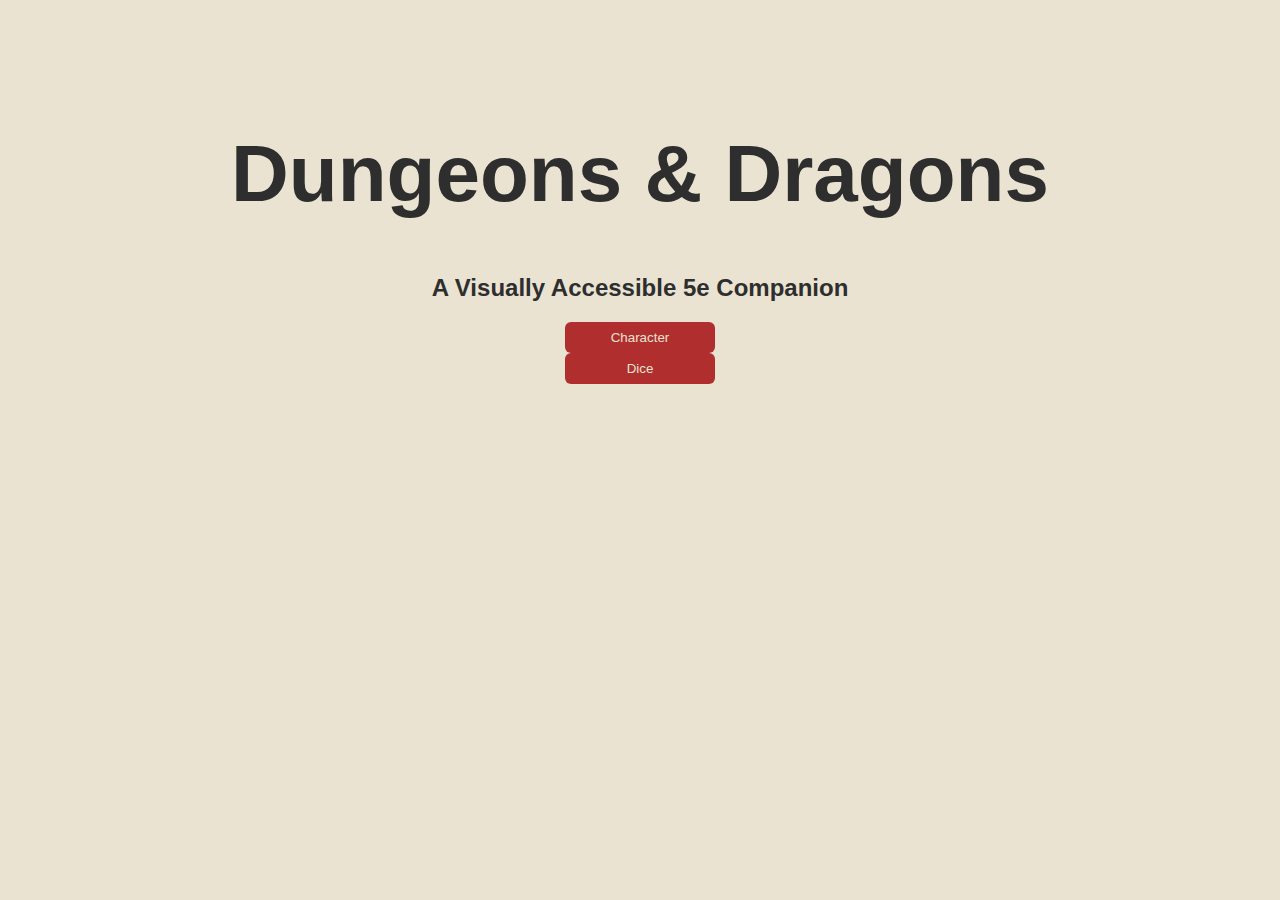
<file: index.html>
<!DOCTYPE html>
<html lang="en-US">
    <head>
        <meta charset="UTF-8">
        <meta name="author" content="Leah Dykema">
        <meta name="description" content="A fully Screen Reader accessible character sheet and dice roller for for Dungeons and Dragons players.">
        <meta name="theme-color" media="(prefers-color-scheme: light)" content="#b02e2e" id="theme-color-meta">
        <meta name="theme-color" media="(prefers-color-scheme: dark)" content="#8f2323">
        <meta name="viewport" content="width=device-width, initial-scale=1.0">
        <meta property="og:image" name="image" content="favicon.png">
        <meta property="og:title" content="D&amp;D Companion">
        <meta property="og:description" content="A fully Screen Reader accessible character sheet and dice roller for for Dungeons and Dragons players.">
        <link rel="shortcut icon" type="image/x-icon" href="favicon.ico?">
        <link rel="apple-touch-icon" type="image/x-icon" href="favicon.png">
        <link rel="apple-touch-icon" type="image/png" sizes="16x16" href="favicon.ico">
        <link rel="apple-touch-icon" type="image/png" sizes="32x32" href="favicon.ico">
        <link rel="apple-touch-icon" type="image/png" sizes="48x48" href="favicon.ico">
        <link rel="apple-touch-icon" type="image/png" sizes="64x64" href="favicon.ico">
        <link rel="apple-touch-icon" type="image/png" sizes="180x180" href="favicon.png">
        <link rel="apple-touch-icon" type="image/png" sizes="152x152" href="favicon.png">
        <link rel="apple-touch-icon" type="image/png" sizes="180x180" href="favicon.png">
        <link rel="apple-touch-icon" type="image/png" sizes="192x192" href="favicon.png">
        <link rel="apple-touch-icon" type="image/png" sizes="256x256" href="favicon.png">
        <link rel="apple-touch-icon" type="image/png" sizes="512x512" href="favicon.png">
        <title>D&amp;D 5e Companion</title>
        <link href="stylesheets/style.css" rel="stylesheet">
    </head>
    <body>
        <h1>Dungeons &amp; Dragons</h1>
        <h2>A Visually Accessible 5e Companion</h2>
        <button class="button" type="button" onclick="characterPage()">Character</button>
        <button class="button" type="button" onclick="dicePage()">Dice</button>
        <script>
            function characterPage() {
                window.location.href = 'character/index.html';
            }
            function dicePage() {
                window.location.href = 'dice/index.html';
            }
        </script>
    </body>
</html>
</file>
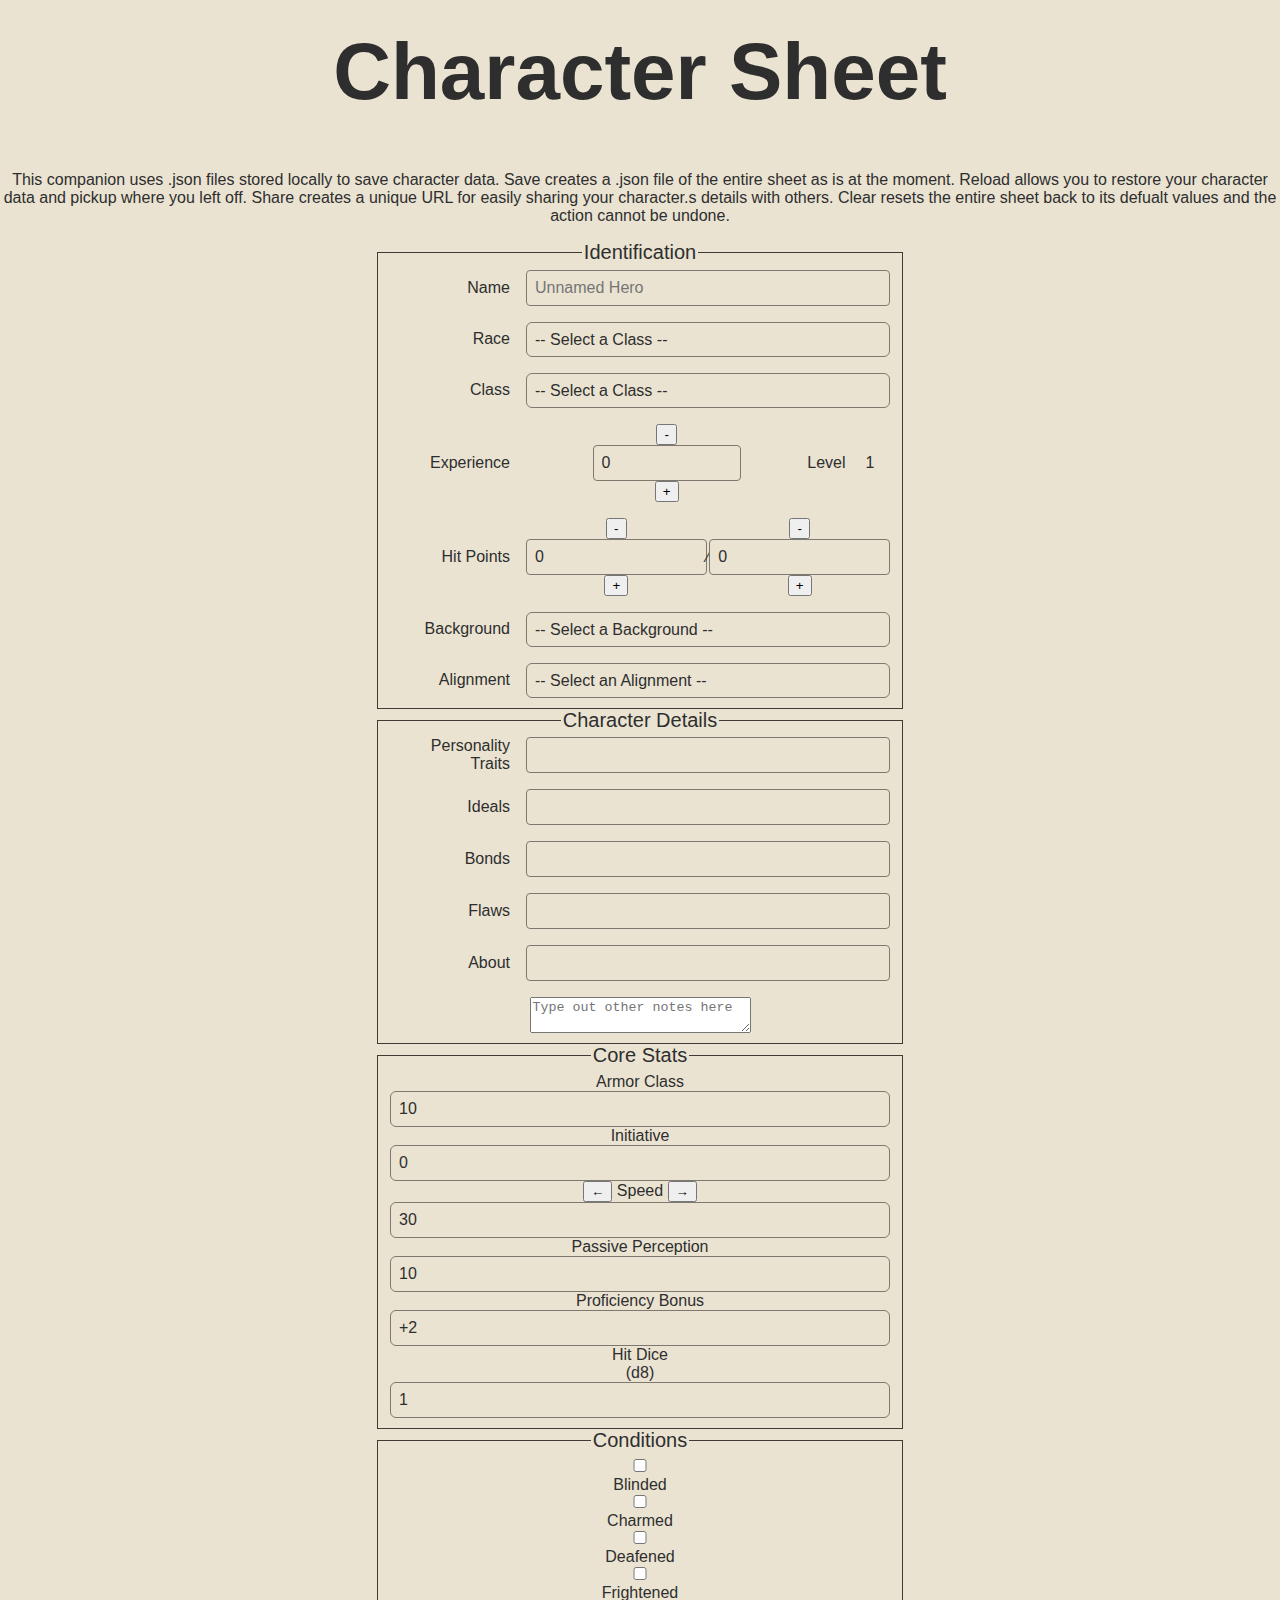
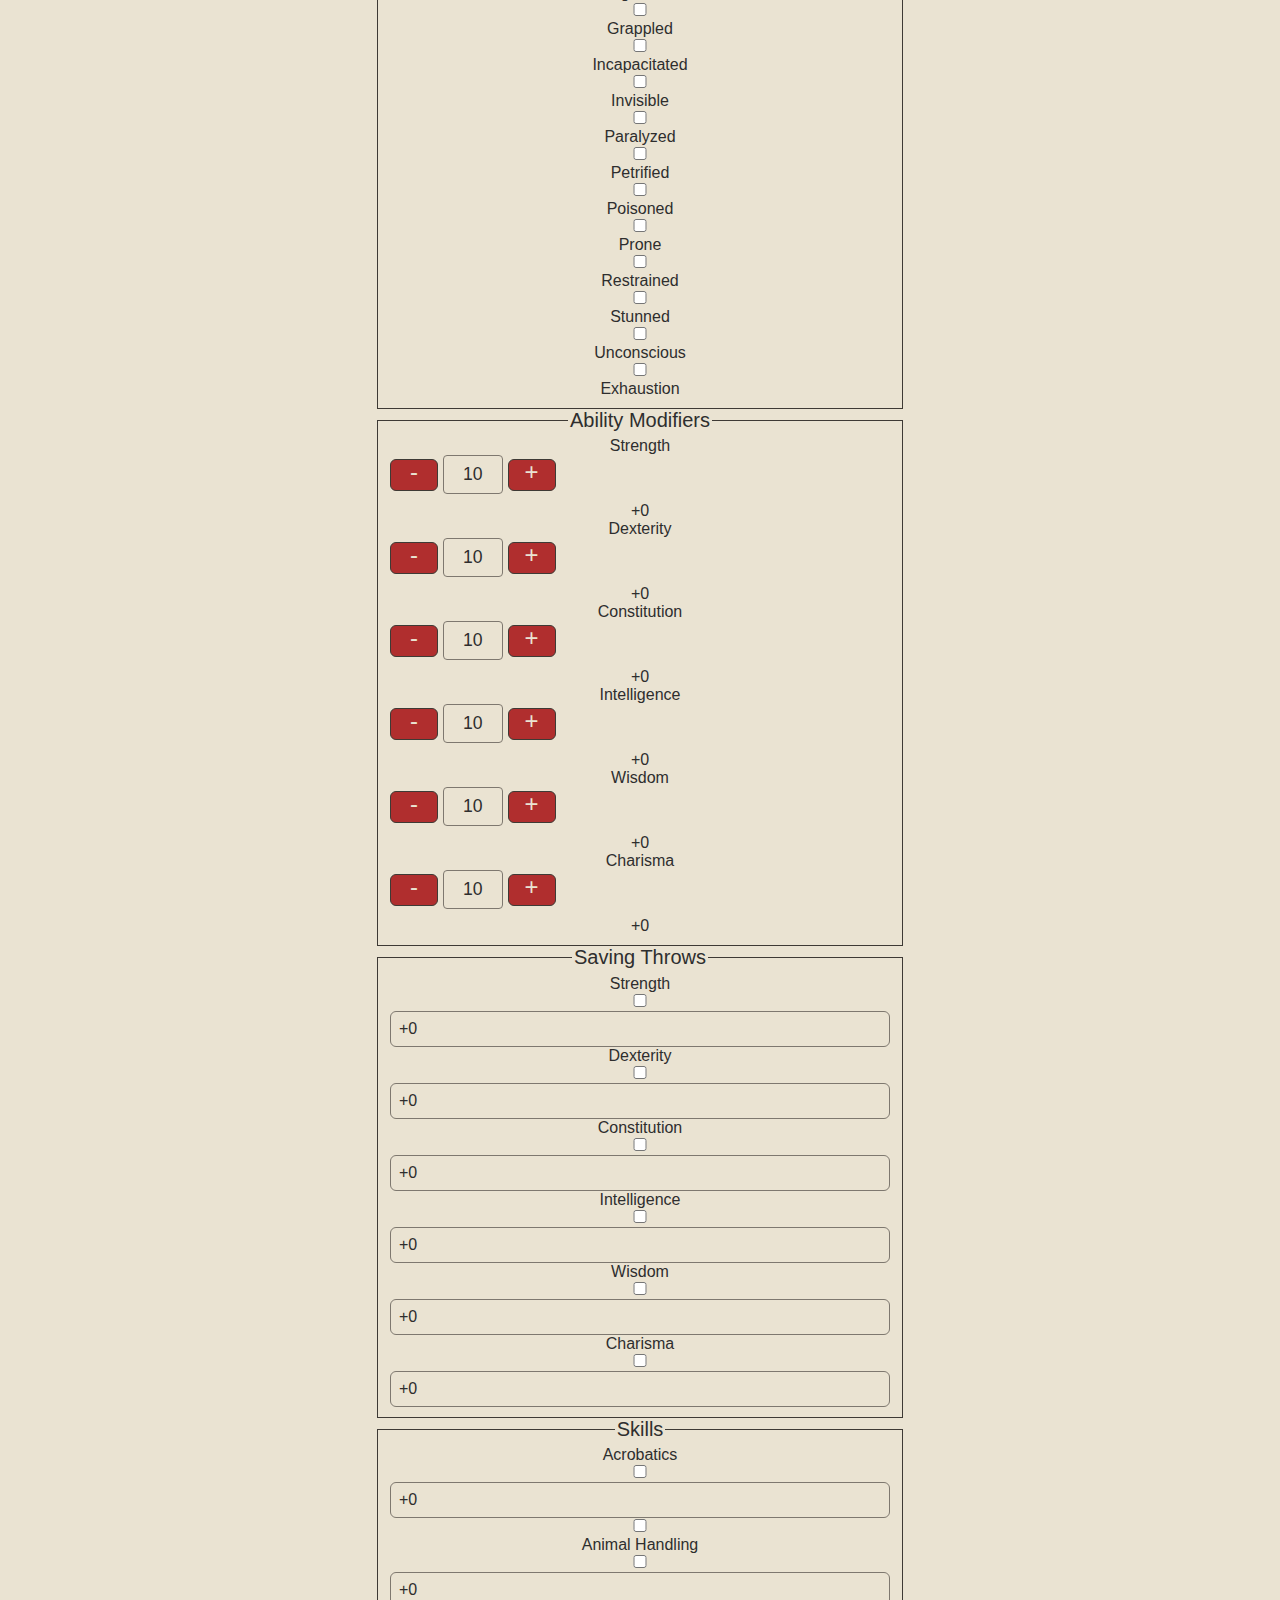
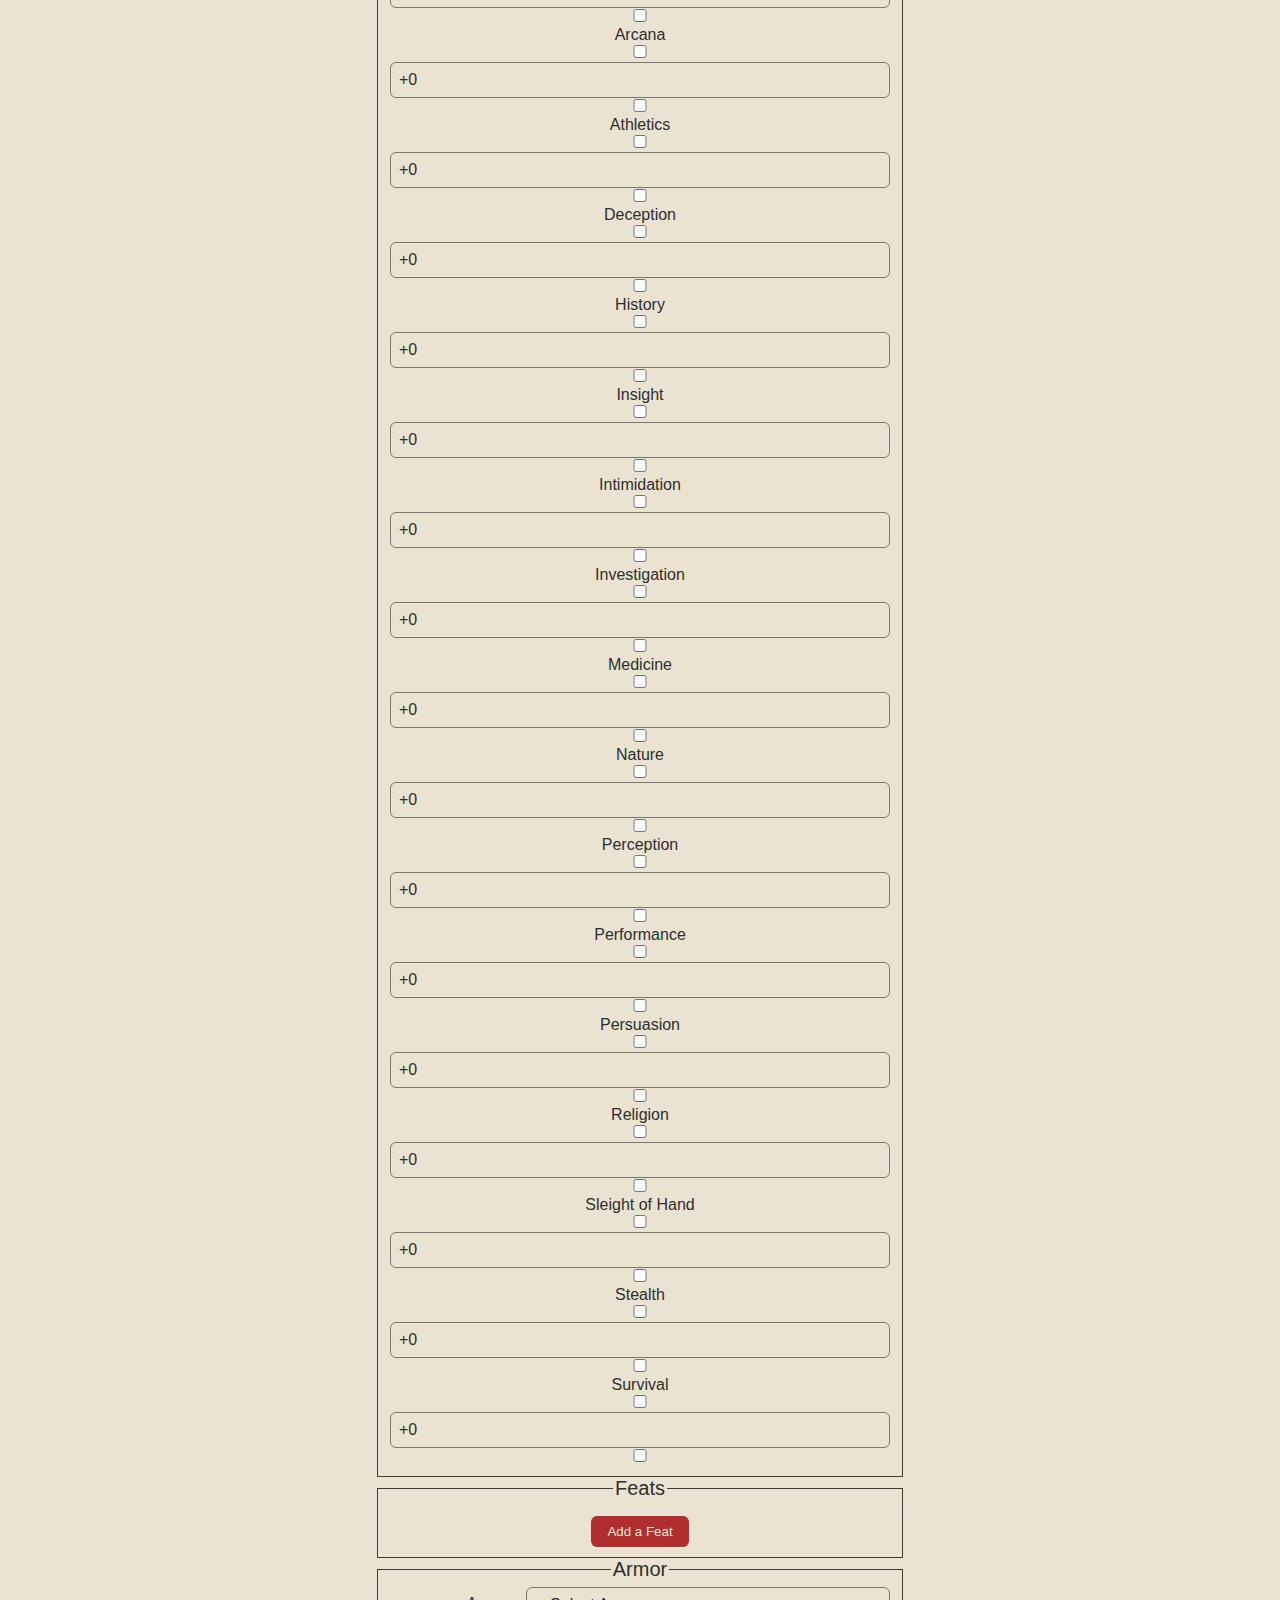
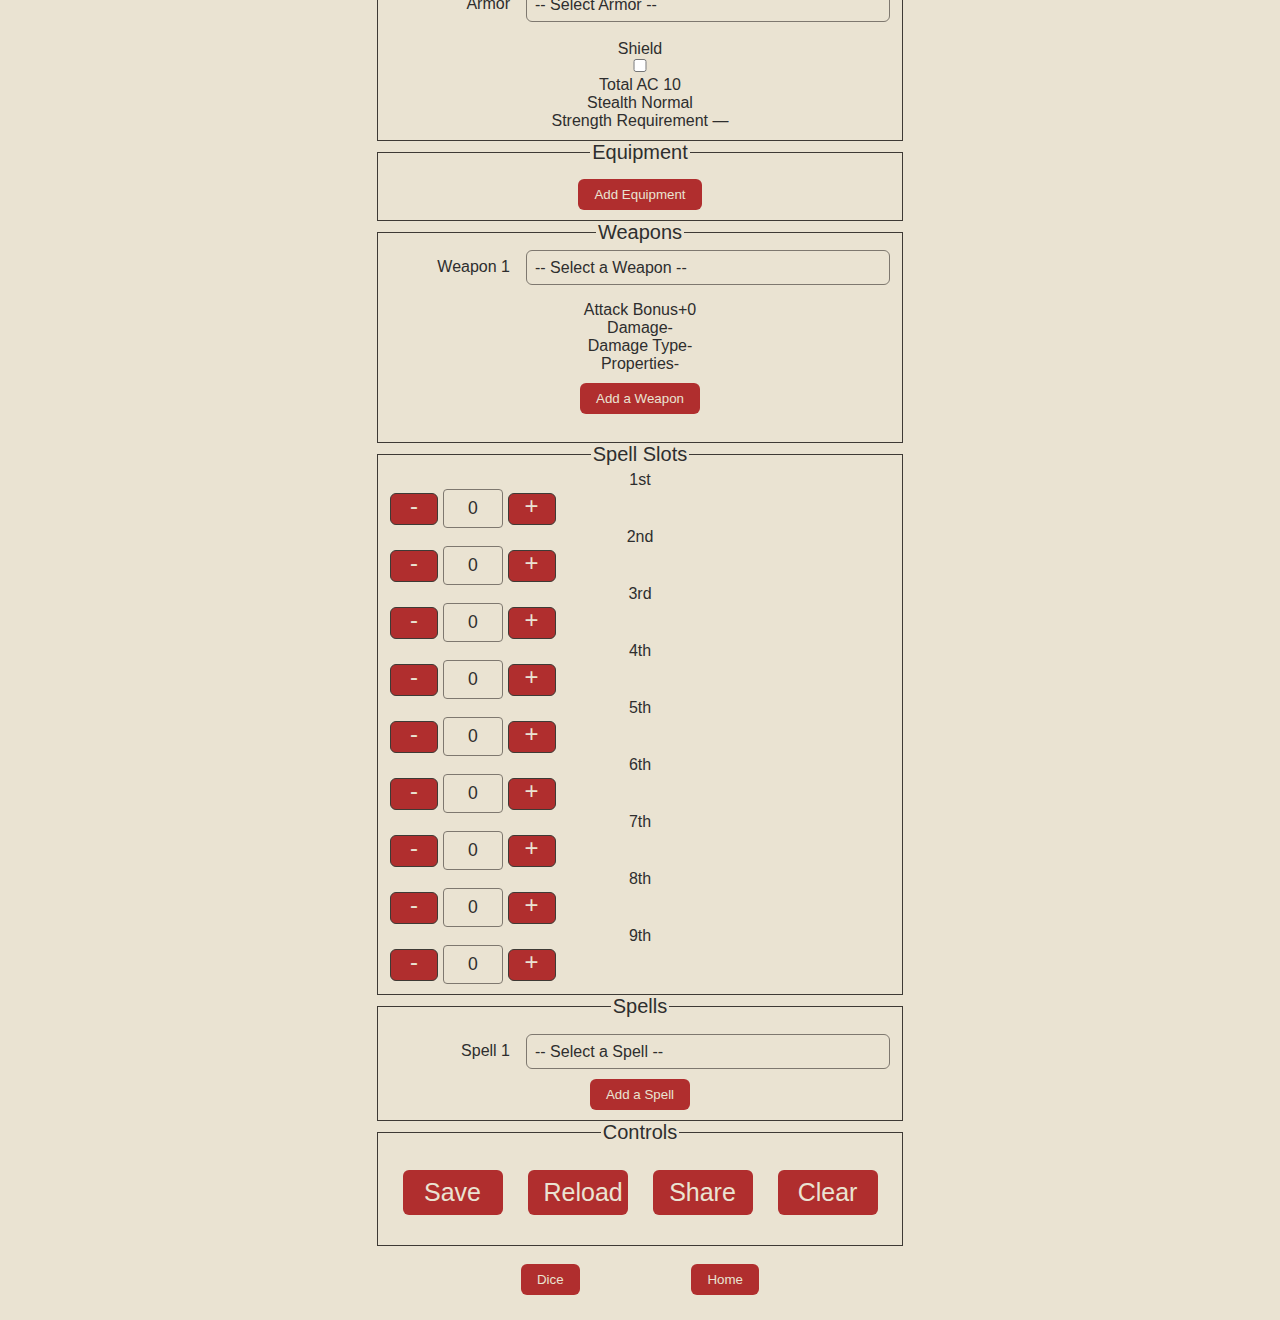
<file: character/index.html>
<!doctype html>
<html lang="en-US">
    <head>
        <meta charset="UTF-8">
        <meta name="author" content="Leah Dykema">
        <meta name="description" content="A fully Screen Reader accessible character sheet and dice roller for for Dungeons and Dragons players.">
        <meta name="theme-color" media="(prefers-color-scheme: light)" content="#b02e2e" id="theme-color-meta">
        <meta name="theme-color" media="(prefers-color-scheme: dark)" content="#8f2323">
        <meta name="viewport" content="width=device-width, initial-scale=1.0">
        <meta property="og:image" name="image" content="../favicon.png">
        <meta property="og:title" content="D&amp;D Character Sheet">
        <meta property="og:description" content="A fully Screen Reader accessible character sheet and dice roller for for Dungeons and Dragons players.">
        <link rel="shortcut icon" type="image/x-icon" href="../favicon.ico?">
        <link rel="apple-touch-icon" type="image/x-icon" href="../favicon.png">
        <link rel="apple-touch-icon" type="image/png" sizes="16x16" href="../favicon.ico">
        <link rel="apple-touch-icon" type="image/png" sizes="32x32" href="../favicon.ico">
        <link rel="apple-touch-icon" type="image/png" sizes="48x48" href="../favicon.ico">
        <link rel="apple-touch-icon" type="image/png" sizes="64x64" href="../favicon.ico">
        <link rel="apple-touch-icon" type="image/png" sizes="180x180" href="../favicon.png">
        <link rel="apple-touch-icon" type="image/png" sizes="152x152" href="../favicon.png">
        <link rel="apple-touch-icon" type="image/png" sizes="180x180" href="../favicon.png">
        <link rel="apple-touch-icon" type="image/png" sizes="192x192" href="../favicon.png">
        <link rel="apple-touch-icon" type="image/png" sizes="256x256" href="../favicon.png">
        <link rel="apple-touch-icon" type="image/png" sizes="512x512" href="../favicon.png">
        <title>D&amp;D Character Sheet</title>
        <link href="../stylesheets/character.css" rel="stylesheet">
    </head>
    <body>
        <div class="site">
            <h1>Character Sheet</h1>
            <p>This companion uses &#46;json files stored locally to save character data&#46; Save creates a &#46;json file of the entire sheet as is at the moment&#46; Reload allows you to restore your character data and pickup where you left off&#46; Share creates a unique URL for easily sharing your character&#46;s details with others&#46; Clear resets the entire sheet back to its defualt values and the action cannot be undone&#46;</p>
            <form id="characterForm" autocomplete="off">
                <div class="section-field">
                    <!-- Basic Info -->
                    <fieldset>
                        <legend>Identification</legend>
                        <div class="basic-info">
                            <div class="form-row">
                                <label for="charName">Name</label>
                                <input type="text" id="charName" name="charName" placeholder="Unnamed Hero" required>
                            </div>
                            <div class="form-row">
                                <label for="charRace">Race</label>
                                <select name="charRace" type="text" id="charRace">
                                    <option value="" selected disabled>&#45;&#45; Select a Class &#45;&#45;</option>
                                    <option value="Aarakocra">Aarakocra</option>
                                    <option value="Aarakocra [MoM]">Aarakocra &#91;MoM&#93;</option>
                                    <optgroup label="Aasimar">
                                        <option value="Protector Aasimar">Protector Aasimar</option>
                                        <option value="Scourge Aasimar">Scourge Aasimar</option>
                                        <option value="Fallen Aasimar">Fallen Aasimar</option>
                                    </optgroup>
                                    <option value="Aasimar [MoM]">Aasimar &#91;MoM&#93;</option>
                                    <option value="Astral Elf [AAG]">Astral Elf &#91;AAG&#93;</option>
                                    <option value="Autognome [AAG]"> Autognome &#91;AAG&#93;</option>
                                    <option value="Bugbear">Bugbear</option>
                                    <option value="Bugbear [MoM]">Bugbear &#91;MoM&#93;</option>
                                    <optgroup label="Catfolk">
                                        <option value="Ordinary-Breed Catfolk">Ordinary&#45;Breed Catfolk</option>
                                        <option value="Large-Breed Catfolk">Large&#45;Breed Catfolk</option>
                                        <option value="Mystic-Breed Catfolk">Mystic&#45;Breed Catfolk</option>
                                    </optgroup>
                                    <option value="Centaur">Centaur</option>
                                    <option value="Centaur [MoM]">Centaur &#91;MoM&#93;</option>
                                    <option value="Changeling">Changeling</option>
                                    <option value="Changeling [EB]">Changeling &#91;EB&#93;</option>
                                    <option value="Changeling [MoM]">Changeling &#91;MoM&#93;</option>
                                    <optgroup label="Chronatic Dragonborn [FTD]">
                                        <option value="Black Ancestry">Black Ancestry</option>
                                        <option value="Blue Ancestry">Blue Ancestry</option>
                                        <option value="Green Ancestry">Green Ancestry</option>
                                        <option value="Red Ancestry">Red Ancestry</option>
                                        <option value="White Ancestry">White Ancestry</option>
                                    </optgroup>
                                    <optgroup label="Chronatic Dragonborn [UA]">
                                        <option value="Chromatic Black">Chromatic Black</option>
                                        <option value="Chromatic Blue">Chromatic Blue</option>
                                        <option value="Chromatic Green">Chromatic Green</option>
                                        <option value="Chromatic Red">Chromatic Red</option>
                                        <option value="Chromatic White">Chromatic White</option>
                                    </optgroup>
                                    <option value="Deep Gnome [MoM]">Deep Gnome &#91;MoM&#93;</option>
                                    <option value="Dhampir [UA]">Dhampir &#91;UA&#93;</option>
                                    <option value="Dhampir [VRGR]">Dhampir &#91;VRGR&#93;</option>
                                    <optgroup label="Dragonborn">
                                        <option value="Black">Black</option>
                                        <option value="Blue">Blue</option>
                                        <option value="Brass">Brass</option>
                                        <option value="Bronze">Bronze</option>
                                        <option value="Copper">Copper</option>
                                        <option value="Gold">Gold</option>
                                        <option value="Green">Green</option>
                                        <option value="Red">Red</option>
                                        <option value="Silver">Silver</option>
                                        <option value="White">White</option>
                                    </optgroup>
                                    <optgroup label="Dragonborn [Draconblood]">
                                        <option value="Black Draconblood">Black Draconblood</option>
                                        <option value="Blue Draconblood">Blue Draconblood</option>
                                        <option value="Brass Draconblood">Brass Draconblood</option>
                                        <option value="Bronze Draconblood">Bronze Draconblood</option>
                                        <option value="Copper Draconblood">Copper Draconblood</option>
                                        <option value="Gold Draconblood">Gold Draconblood</option>
                                        <option value="Green Draconblood">Green Draconblood</option>
                                        <option value="Red Draconblood">Red Draconblood</option>
                                        <option value="Silver Draconblood">Silver Draconblood</option>
                                        <option value="White Draconblood">White Draconblood</option>
                                    </optgroup>
                                    <optgroup label="Dragonborn [Ravenite]">
                                        <option value="Black Ravenite">Black Ravenite</option>
                                        <option value="Blue Ravenite">Blue Ravenite</option>
                                        <option value="Brass Ravenite">Brass Ravenite</option>
                                        <option value="Bronze Ravenite">Bronze Ravenite</option>
                                        <option value="Copper Ravenite">Copper Ravenite</option>
                                        <option value="Gold Ravenite">Gold Ravenite</option>
                                        <option value="Green Ravenite">Green Ravenite</option>
                                        <option value="Red Ravenite">Red Ravenite</option>
                                        <option value="Silver Ravenite">Silver Ravenite</option>
                                        <option value="White Ravenite">White Ravenite</option>
                                    </optgroup>
                                    <option value="Duergar [MoM]">Duergar &#91;MoM&#93;</option>
                                    <optgroup label="Dwarf">
                                        <option value="Hill Dwarf">Hill Dwarf</option>
                                        <option value="mountain Dwarf">Mountain Dwarf</option>
                                        <option value="House Kundarak">House Kundarak</option>
                                        <option value="Duergar">Duergar</option>
                                        <option value="Mark of Warding">Mark of Warding</option>
                                    </optgroup>
                                    <option value="Elabrin [MoM]">Elabrin &#91;MoM&#93;</option>
                                    <optgroup label="Elf">
                                        <option value="High Elf">High Elf</option>
                                        <option value="Wood Elf">Wood Elf</option>
                                        <option value="Eladrin (variant)">Eladrin &#40;variant&#41;</option>
                                        <option value="Sea Elf">Sea Elf</option>
                                        <option value="Shadar-Kai"> Shadar&#45;Kai</option>
                                        <option value="The Houses of Shadow">The Houses of Shadow</option>
                                        <option value="Aerenal High Elf">Aerenal High Elf</option>
                                        <option value="Valenar High Elf">Valenar High Elf</option>
                                        <option value="Aerenal Wood Elf">Aerenal Wood Elf</option>
                                        <option value="Valenar Wood Elf">Valenar Wood Elf</option>
                                        <option value="Dark Elf (Drow)">Dark Elf &#40;Drow&#41;</option>
                                        <option value="Palid Elf">Palid Elf</option>
                                        <option value="Sea Elf [W]">Sea Elf &#91;W&#93;</option>
                                    </optgroup>
                                    <option value="Fairy [MoM]">Fairy &#91;MoM&#93;</option>
                                    <option value="Fairy [UA]">Fairy &#91;UA&#93;</option>
                                    <option value="Fairy [WBtW]">Fairy &#91;WBtW&#93;</option>
                                    <option value="Firbolg">Firbolg</option>
                                    <option value="Firbolg [MoM]">Firbolg &#91;MoM&#93;</option>
                                    <optgroup label="Gem Dragonborn [FTD]">
                                        <option value="Amethyst Ancentry">Amethyst Ancentry</option>
                                        <option value="Crystal Ancestry">Crystal Ancestry</option>
                                        <option value="Emerald Ancestry">Emerald Ancestry</option>
                                        <option value="Sapphire Ancestry">Sapphire Ancestry</option>
                                        <option value="Topaz Ancestry">Topaz Ancestry</option>
                                    </optgroup>
                                    <optgroup label="Gem Dragonborn [UA]">
                                        <option value="Amethyst">Amethyst</option>
                                        <option value="Crystal">Crystal</option>
                                        <option value="Emerald">Emerald</option>
                                        <option value="Sapphire">Sapphire</option>
                                        <option value="Topaz">Topaz</option>
                                    </optgroup>
                                    <optgroup label="Genasi">
                                        <option value="Air Genasi">Air Genasi</option>
                                        <option value="Earth Genasi">Earth Genasi</option>
                                        <option value="Fire Genasi">Fire Genasi</option>
                                        <option value="Water Genasi">Water Genasi</option>
                                    </optgroup>
                                    <optgroup label="Genasi [MoM]">
                                        <option value="Air Genasi [MoM]">Air Genasi &#91;MoM&#93;</option>
                                        <option value="Earth Genasi [MoM]">Earth Genasi &#91;MoM&#93;</option>
                                        <option value="Fire Genasi [MoM]">Fire Genasi &#91;MoM&#93;</option>
                                        <option value="Water Genasi [MoM]">Water Genasi &#91;MoM&#93;</option>
                                    </optgroup>
                                    <option value="Giff [AAG]">Giff &#91;AAG&#93;</option>
                                    <optgroup label="Gith">
                                        <option value="Githyanki">Githyanki</option>
                                        <option value="Githzerai">Githzerai</option>
                                    </optgroup>
                                    <option value="Githyanki [MoM]">Githyanki &#91;MoM&#93;</option>
                                    <optgroup label="Gnome">
                                        <option value="Forest Gnome">Forest Gnome</option>
                                        <option value="Rock Gnome">Rock Gnome</option>
                                        <option value="Deep Gnome (Svirfneblin)">Deep Gnome &#40;Svirfneblin&#41;</option>
                                        <option value="Mark of Scribing Gnome">Mark of Scribing Gnome</option>
                                    </optgroup>
                                    <optgroup label="Goblin">
                                        <option value="Common Goblin">Common Goblin</option>
                                        <option value="Grotag">Grotag</option>
                                        <option value="Ixalan">Ixalan</option>
                                        <option value="Lavastep">Lavastep</option>
                                        <option value="TukTuk">TukTuk</option>
                                        <option value="Greenskin">Greenskin</option>
                                        <option value="Boggart">Boggart</option>
                                        <option value="Gremlin">Gemlin</option>
                                    </optgroup>
                                    <option value="Goblin [MoM]">Goblin &#91;MoM&#93;</option>
                                    <option value="Goliath">Goliath</option>
                                    <option value="Goliath [MoM]">Goliath &#91;MoM&#93;</option>
                                    <option value="Hadozee [AAG]"> Hadozee &#91;AAG&#93;</option>
                                    <option value="Half-elf">Half&#45;ELf</option>
                                    <optgroup label="Half-hag">
                                        <option value="Green Hag">Green Hag</option>
                                        <option value="Night Hag">Night Hag</option>
                                        <option value="Sea Hag">Sea Hag</option>
                                    </optgroup>
                                    <option value="Half-Orc">Half&#45;Orc</option>
                                    <optgroup label="halfling">
                                        <option value="Ghostwise Halfling">Gostwise Halfling</option>
                                        <option value="Lightfoot Halfling">Lightfoot Halfling</option>
                                        <option value="Stout Halfling">Stout Halfling</option>
                                        <option value="Mark of Healing Halfling">Mark of Healing Halfling</option>
                                        <option value="Mark of Hospitality Halfling">Mark of Hospitality Halfling</option>
                                        <option value="Lotusden Halfling">Lotusden halfling</option>
                                    </optgroup>
                                    <option value="Harengon [MoM]">Harengon &#91;MoM&#93;</option>
                                    <option value="Harengon [WBtW]">Harengon &#91;WBtW&#93;</option>
                                    <option value="Hexblood [UA]">Hexblood &#91;UA&#93;</option>
                                    <option value="Hexblood [VRGR]">Hexblood &#91;VRGR&#93;</option>
                                    <option value="Hobgoblin">Hobgoblin</option>
                                    <option value="Hobgoblin [MoM]">Hobgoblin &#91;MoM&#93;</option>
                                    <optgroup label="Hobgoblin [UA]">
                                        <option value="Hobgoblin of the Feywild">Hobgoblin of the Feywild</option>
                                    </optgroup>
                                    <option value="Human">Human</option>
                                    <option value="Human Revenant">Human Revenant</option>
                                    <option value="Kalashtar">Kalashtar</option>
                                    <option value="Kalashtar [EB]">Kalashtar &#91;EB&#93;</option>
                                    <option value="Kender [DSDQ]">Kender &#91;DSDQ&#93;</option>
                                    <option value="Kenku">Kenku</option>
                                    <option value="Kenku [MoM]">Kenku &#91;MoM&#93;</option>
                                    <option value="Kobold">Kobold</option>
                                    <option value="Kobold [MoM]">Kobold &#91;MoM&#93;</option>
                                    <option value="Kobold [UA]">Kobold &#91;UA&#93;</option>
                                    <option value="Leonin">Leonin</option>
                                    <option value="Lizardfolk">Lizardfolk</option>
                                    <option value="Lizardfolk [MoM]">Lizardfolk &#91;MoM&#93;</option>
                                    <optgroup label="Loxodon">
                                        <option value="Ravnica Loxodon">Ravnica Loxodon</option>
                                        <option value="Mirrodin Loxodon">Mirrodin Loxodon</option>
                                        <option value="Tarkir Loxodon">Tarkir Loxodon</option>
                                    </optgroup>
                                    <option value="Loxodon [GGR]">Loxodon &#91;GGR&#93;</option>
                                    <option value="Mark of Detection Half-Elf">Mark of Detection Half&#45;Elf</option>
                                    <option value="Mark of Finding Half-Orc">Mark of Finding Half&#45;Orc</option>
                                    <option value="Mark of Handling Human">Mark of Handling Human</option>
                                    <option value="Mark of Making Human">Mark of Making Human</option>
                                    <option value="Mark of Passage Human">Mark of Passage Human</option>
                                    <option value="Mark of Sentinel Human">Mark of Sentinel Human</option>
                                    <option value="Mark of Storm Half-Elf">Mark of Storm Half&#45;Elf</option>
                                    <optgroup label="Metallic Dragonborn [FTD]">
                                        <option value="Brass Ancestry">Brass Ancestry</option>
                                        <option value="Bronze Ancestry">Bronze Ancestry</option>
                                        <option value="Copper Ancestry">Copper Ancestry</option>
                                        <option value="Gold Ancestry">Gold Ancestry</option>
                                        <option value="Silver Ancestry">Silver Ancestry</option>
                                    </optgroup>
                                    <optgroup label="Metallic Dragonborn [UA]">
                                        <option value="Metallic Brass">Metallic Brass</option>
                                        <option value="Metallic Bronze">Metallic Bronze</option>
                                        <option value="Metallic Copper">Metallic Copper</option>
                                        <option value="Metallic Gold">Metallic Gold</option>
                                        <option value="Metallic Silver">Metallic Silver</option>
                                    </optgroup>
                                    <option value="Mild Flayer">Mild Flayer</option>
                                    <option value="Minotaur">Minotaur</option>
                                    <option value="Minotaur [MoM]">Minotaur &#91;MoM&#93;</option>
                                    <option value="Minotaur [MOT]">Minotaur &#91;MOT&#93;</option>
                                    <optgroup label="Orc">
                                        <option value="Normal Orc">Normal Orc</option>
                                        <option value="Common Orc">Common Orc</option>
                                        <option value="Mountain Orc">Mountain Orc</option>
                                        <option value="Orog">Orog</option>
                                        <option value="Water Orc">Water Orc</option>
                                    </optgroup>
                                    <option value="Orc [MoM]">Orc &#91;MoM&#93;</option>
                                    <option value="Owlfolk [UA]">Owlfolk &#91;UA&#93;</option>
                                    <option value="Owlin [SCC]">Owlin &#91;SCC&#93;</option>
                                    <option value="Plasmoid [AAG]">Plasmoid &#91;AAG&#93;</option>
                                    <option value="Rabbitfolk [UA]">Rabitfolk &#91;UA&#93;</option>
                                    <option value="Reborn [UA]">Reborn &#91;UA&#93;</option>
                                    <option value="Reborn [VRGR]">Reborn &#91;VRGR&#93;</option>
                                    <option value="Satyr">Satyr</option>
                                    <option value="Satyr [MoM]">Satyr &#91;MoM&#93;</option>
                                    <option value="Sea Elf [MoM]">Sea Elf &#91;MoM&#93;</option>
                                    <option value="Shadar-Kai [MoM]">Shadar&#45;Kai &#91;MoM&#93;</option>
                                    <optgroup label="Shifter">
                                        <option value="Beasthide">Beasthide</option>
                                        <option value="Longtooth">Longtooth</option>
                                        <option value="Swiftstride">Swiftstride</option>
                                        <option value="Wildhunt">Wildhunt</option>
                                    </optgroup>
                                    <optgroup label="Shifter [EB]">
                                        <option value="Beasthide [EB]">Beasthide</option>
                                        <option value="Longtooth [EB]">Longtooth</option>
                                        <option value="Swiftstride [EB]">Swiftstride</option>
                                        <option value="Wildhunt [EB]">Wildhunt</option>
                                    </optgroup>
                                    <optgroup label="Shifter [MoM]">
                                        <option value="Beasthide">Beasthide &#91;MoM&#93;</option>
                                        <option value="Longtooth">Longtooth &#91;MoM&#93;</option>
                                        <option value="Swiftstride">Swiftstride &#91;MoM&#93;</option>
                                    </optgroup>
                                    <option value="Simic Hybrid">Simic Hybrid</option>
                                    <option value="Tabaxi [MoM]">Tabaxi &#91;MoM&#93;</option>
                                    <option value="Thri-kreen">Thri-kreen &#91;AAG&#93;</option>
                                    <optgroup label="Tiefling">
                                        <option value="Infernal">Infernal</option>
                                        <option value="Abyssal">Abyssal</option>
                                        <option value="Baalzebul">Baalzebul</option>
                                        <option value="Dispater">Dispater</option>
                                        <option value="Fierna">Fierna</option>
                                        <option value="Glasya">Glasya</option>
                                        <option value="Levistus">Levistus</option>
                                        <option value="Mammon">Mammon</option>
                                        <option value="Mephestopheles">Mephistopheles</option>
                                        <option value="Zariel">Zariel</option>
                                    </optgroup>
                                    <optgroup label="Tortle">
                                        <option value="True Tortle">True Tortle</option>
                                        <option value="Razorback">Razorback</option>\<option value="Softshell">Softshell</option>
                                        <option value="Deseert">Desert</option>
                                    </optgroup>
                                    <option value="Tortle [MoM]">Tortle &#91;MoM&#93;</option>
                                    <option value="Triton">Triton</option>
                                    <option value="Triton [MoM]">Triton &#91;MoM&#93;</option>
                                    <optgroup label="Vampire">
                                        <option value="Zendikar">Zendikar</option>
                                        <option value="Ixalan">Ixalan</option>
                                    </optgroup>
                                    <option value="Variant Human">Variant Human</option>
                                    <optgroup label="Vedalken">
                                        <option value="Kaladesh Vedalken">Kaladesh Vedalken</option>
                                        <option value="Ravnica Vedalken">Ravnica Vedalken</option>
                                    </optgroup>
                                    <option value="Viashino">Viashino</option>
                                    <optgroup label="Warforged">
                                        <option value="Envoy">Envoy</option>
                                        <option value="Juggernaut">Juggernaut</option>
                                        <option value="Skirmisher">Skirmisher</option>
                                    </optgroup>
                                    <option value="Warforged [EB]">Warforged &#91;EB&#93;</option>
                                    <option value="Wolfborn">Wolfborn</option>
                                    <option value="Yuan-Ti {MoM}">Yuan&#45;Ti &#91;MoM&#93;</option>
                                    <option value="Yuan-Ti Pureblood">Yuan&#45;Ti Pureblood</option>
                                </select>
                            </div>
                            <div class="form-row">
                                <label for="charClass">Class</label>
                                <select name="charClass" type="text" id="charClass" onchange="filterSpellsByClass(this.value)">
                                    <option value="" selected disabled>&#45;&#45; Select a Class &#45;&#45;</option>
                                    <option value="Artificer">Artificer</option>
                                    <option value="Artificer (Revised)">Artificer &#40;Revised&#41;</option>
                                    <option value="Artificer [EB]">Artificer &#91;EB&#93;</option>
                                    <option value="Barbarian">Barbarian</option>
                                    <option value="Bard">Bard</option>
                                    <option value="Blood Hunter">Blood Hunter</option>
                                    <option value="Blood Hunter [EGW]">Blood Hunter &#91;EGW&#93;</option>
                                    <option value="Cleric">Cleric</option>
                                    <option value="Druid">Druid</option>
                                    <option value="Fighter">Fighter</option>
                                    <option value="Monk">Monk</option>
                                    <option value="Mystic">Mystic</option>
                                    <option value="Paladin">Paladin</option>
                                    <option value="Ranger">Ranger</option>
                                    <option value="Revised Ranhger">Revised Ranger</option>
                                    <option value="Rogue">Rogue</option>
                                    <option value="Sorcerer">Sorcerer</option>
                                    <option value="Warlock">Warlock</option>
                                    <option value="Wizard">Wizard</option>
                                </select>
                            </div>
                            <div class="form-row subclass" id="charClass2-row">
                                <label for="charClass2">Subclass</label>
                                <select name="charClass2" type="text" id="charClass2">
                                    <optgroup label="Artificer">
                                        <option value="Alchemist">Alchemist</option>
                                        <option value="Mechanist">Mechanist</option>
                                        <option value="Gunsmith">Gunsmith</option>
                                    </optgroup>
                                    <optgroup label="Artificer (Revised)">
                                        <option value="Alchemist (Revised)">Alchemist</option>
                                        <option value="Artillerist">Artillerist</option>
                                        <option value="Archivist">Archivist</option>
                                        <option value="Battle Smith">Battle Smith</option>
                                    </optgroup>
                                    <optgroup label="Artificer [EB]">
                                        <option value="Artificer">Artificer</option>
                                        <option value="Artificer (Revised)">Artificer &#40;Revised&#41;</option>
                                        <option value="Artificer [EB]">Artificer &#91;EB&#93;</option>
                                        <option value="Barbarian">Barbarian</option>
                                        <option value="Bard">Bard</option>
                                        <option value="Blood Hunter">Blood Hunter</option>
                                        <option value="Blood Hunter [EGW]">Blood Hunter &#91;EGW&#93;</option>
                                        <option value="Cleric">Cleric</option>
                                        <option value="Druid">Druid</option>
                                        <option value="Fighter">Fighter</option>
                                        <option value="Monk">Monk</option>
                                        <option value="Mystic">Mystic</option>
                                        <option value="Paladin">Paladin</option>
                                        <option value="Ranger">Ranger</option>
                                        <option value="Revised Ranger">Revised Ranger</option>
                                        <option value="Rogue">Rogue</option>
                                        <option value="Sorcerer">Sorcerer</option>
                                        <option value="Warlock">Warlock</option>
                                        <option value="Wizard">Wizard</option>
                                    </optgroup>
                                    <optgroup label="Barbarian">
                                        <option value="Path of the Berserker">Path of the Berserker</option>
                                        <option value="Path of the Totem Warrior">Path of the Totem Warrior</option>
                                        <option value="Path of the Ancestral Guardian">Path of the Ancestral Guardian</option>
                                        <option value="Path of the Storm Herald">Path of the Storm Herald</option>
                                        <option value="Path of the Zealot">Path of the Zealot</option>
                                        <option value="Path of the Juggernaut">Path of the Juggernaut</option>
                                        <option value="Path of the Battlerager">Path of the Battlerager</option>
                                        <option value="Path of the Wild Soul">Path of the Wild Soul</option>
                                        <option value="Path of the Beast [UA]">Path of the Beast &#91;UA&#93;</option>
                                        <option value="Path of the Beast [TCE]">Path of the Beast &#91;TCE&#93;</option>
                                        <option value="Path of Wild Magic [TCE]">Path of Wild Magic &#91;TCE&#93;</option>
                                        <option value="Path of the Giant [BGG]">Path of the Giant &#91;BGG&#93;</option>
                                    </optgroup>
                                    <optgroup label="Bard">
                                        <option value="College of Lore">College of Lore</option>
                                        <option value="College of Valor">College of Valor</option>
                                        <option value="College of Glamour">College of Glamour</option>
                                        <option value="College of Swords">College of Swords</option>
                                        <option value="College of Whispers">College of Whispers</option>
                                        <option value="College of Satire">College of Satire</option>
                                        <option value="College of Eloquence [UA]">College of Eloquence &#91;UA&#93;</option>
                                        <option value="College of Creation [UA]">College of Creation &#91;UA&#93;</option>
                                        <option value="College of Creation [TCE]">College of Creation &#91;TCE&#93;</option>
                                        <option value="College of Eloquence [TCE]">College of Eloquence &#91;TCE&#93;</option>
                                        <option value="College of Lorehold [UA]">College of Lorehold &#91;UA&#93;</option>
                                        <option value="College of Silverquill [UA]">College of Silverquill &#91;UA&#93;</option>
                                        <option value="College of Spirits [VRGR]">College of Spirits &#91;VRGR&#93;</option>
                                    </optgroup>
                                    <optgroup label="Blood Hunter">
                                        <option value="Order of the Ghostslayer">Order of the Ghostslayer</option>
                                        <option value="Order of the Lycan">Order of teh Lycan</option>
                                        <option value="Order of the Mutant">Order of the Mutant</option>
                                        <option value="Order of the Profane Soul">Order of the Profane Soul</option>
                                    </optgroup>
                                    <optgroup label="Blood Hunter [EGW]">
                                        <option value="Order of the Ghostslayer [EGW]">Order of the Ghostslayer</option>
                                        <option value="Order of the Lycan [EGW]">Order of teh Lycan</option>
                                        <option value="Order of the Mutant [EGW]">Order of the Mutant</option>
                                        <option value="Order of the Profane Soul [EGW]">Order of the Profane Soul</option>
                                    </optgroup>
                                    <optgroup label="Cleric">
                                        <option value="Arcana Domain">Arcana Domain</option>
                                        <option value="Ambition Domain">Ambition Domain</option>
                                        <option value="City Domain">City Domain</option>
                                        <option value="Death Domain">Death Domain</option>
                                        <option value="Forge Domain">Forge Domain</option>
                                        <option value="Grave Domain">Grave Domain</option>
                                        <option value="Knowledge Domain">Knowledge Domain</option>
                                        <option value="Life Domain">Life Domain</option>
                                        <option value="Light Domain">Light Domain</option>
                                        <option value="Nature Domain">Nature Domain</option>
                                        <option value="Order Domain">Order Domain</option>
                                        <option value="Protection Domain">Protection Domain</option>
                                        <option value="Solidarity Domain">Solidarity Domain</option>
                                        <option value="Strength Domain">Strength Domain</option>
                                        <option value="Tempest Domain">Tempest Domain</option>
                                        <option value="Trickery Domain">Trickery Domain</option>
                                        <option value="War Domain">War Domain</option>
                                        <option value="Zeal Domain">Zeal Domain</option>
                                        <option value="Blood Domain">Blood Domain</option>
                                        <option value="Twilight Domain [UA]">Twilight Domain &#91;UA&#93;</option>
                                        <option value="Unity Domain [UA]">Unity Domain &#91;UA&#93;</option>
                                        <option value="Order Domain [TCE]">Order Domain &#91;TCE&#93;</option>
                                        <option value="Peace Domain [TCE]">Peace Domain &#91;TCE&#93;</option>
                                        <option value="Twilight Domain [TCE]">Twilight Domain &#91;TCE&#93;</option>
                                        <option value="Fate Domain [UA]">Fate Domain &#91;UA&#93;</option>
                                    </optgroup>
                                    <optgroup label="Druid">
                                        <option value="Circle of Dreams">Circle of Dreams</option>
                                        <option value="Circle of the Land">Circle of the Land</option>
                                        <option value="Circle of the Moon">Circle of the Moon</option>
                                        <option value="Circle of the Shepherd">Circle of the Shepherd</option>
                                        <option value="Circle of Spores">Circle of Spores</option>
                                        <option value="Circle of Twilight">Circle of Twilight</option>
                                        <option value="Circle of Wildfire [UA]">Circle of Wildfire &#91;UA&#93;</option>
                                        <option value="Circle of the Stars [UA]">Circle of the Stars &#91;UA&#93;</option>
                                        <option value="Circle of Spores [TCE]">Circle of Spores &#91;TCE&#93;</option>
                                        <option value="Circle of Stars [TCE]">Circle of Stars &#91;TCE&#93;</option>
                                        <option value="Circle of Wildfire [TCE]">Circle of Wildfire &#91;TCE&#93;</option>
                                        <option value="Circle of Prismari [UA]">Circle of Prismari &#91;UA&#93;</option>
                                        <option value="Circle of Witherbloom [UA]">Circle of Witherbloom &#91;UA&#93;</option>
                                    </optgroup>
                                    <optgroup label="Fighter">
                                        <!-- Arcane Archer -->
                                        <option value="Arcane Archer">Arcane Archer</option>
                                        <option value="Battle Master">Battle Master</option>
                                        <option value="Brute">Brute</option>
                                        <option value="Cavalier">Cavalier</option>
                                        <option value="Champion">Champion</option>
                                        <option value="Eldritch Knight">Eldritch Knight</option>
                                        <option value="Monster Hunter">Monster Hunter</option>
                                        <option value="Purple Dragon Knight">Purple Dragon Knight</option>
                                        <option value="Samurai">Samurai</option>
                                        <option value="Scout">Scout</option>
                                        <option value="Sharpshooter">Sharpshooter</option>
                                        <option value="Gunslinger">Gunslinger</option>
                                        <option value="Rune Knight [UA]">Rune Knight &#91;UA&#93;</option>
                                        <option value="Echo Knight">Echo Knight</option>
                                        <option value="Psi Warrior [TCE]">Psi Warrior &#91;TCE&#93;</option>
                                        <option value="Rune Knight [UA]">Rune Knight &#91;TCE&#93;</option>
                                    </optgroup>
                                    <optgroup label="Monk">
                                        <option value="Way of the Drunken Master">Way of teh Drunken Master</option>
                                        <option value="Way of the Four Elements">Way of the Four Elements</option>
                                        <option value="Way of the Kensei">Way of the Kensei</option>
                                        <option value="Way of the Long Death">Way of the Long Death</option>
                                        <option value="Way of the Open Hand">Way of the Open Hand</option>
                                        <option value="Way of Shadow">Way of Shadow</option>
                                        <option value="Way of the Sun Soul">Way of the Sun Soul</option>
                                        <option value="Way of Tranquility">Way of Tranquility</option>
                                        <option value="Way of the Cobalt Soul">Way of the Cobalt Soul</option>
                                        <option value="Way of the Astral Self">Way of the Astral Self</option>
                                        <option value="Way of Mercy [UA]">Way of Mercy &#91;UA&#93;</option>
                                        <option value="Way of Mercy [TCE]">Way of Mercy &#91;TCE&#93;</option>
                                        <option value="Way of the Astral Self [TCE]">Way of the Astral Self &#91;TCE&#93;</option>
                                        <option value="Way of the Ascendant Dragon [UA]">Way of the Ascendant Dragon &#91;UA&#93;</option>
                                        <option value="Way of the Ascendant Dragon [FTD]">Way of the Ascendant Dragon &#91;FTD&#93;</option>
                                    </optgroup>
                                    <optgroup label="Mystic">
                                        <option value="Order of the Avatar">Order of the Avatar</option>
                                        <option value="Order of the Awakened">Order of the Awakened</option>
                                        <option value="Order of the Immortal">Order of the Immortal</option>
                                        <option value="Order of the Nomad">Order of the Nomad</option>
                                        <option value="Order of the Soul Knife">Order of the Soul Knife</option>
                                        <option value="Order of the Wu Jen">Order of the Wu Jen</option>
                                    </optgroup>
                                    <optgroup label="Paladin">
                                        <option value="Oath of the Ancients">Oath of the Ancients</option>
                                        <option value="Oath of Conquest">Oath of Conquest</option>
                                        <option value="Oath of the Crown">Owth of the Crown</option>
                                        <option value="Oath of Devotion">oath of Devotion</option>
                                        <option value="Oath of Redemption">Oath of Redemption</option>
                                        <option value="Oath of Vengence">Oath of Vengence</option>
                                        <option value="Oathbreaker">Oathbreaker</option>
                                        <option value="Oath of Treachery">Oath of Treachery</option>
                                        <option value="Oath of Heroism [UA]">Oath of Heroism</option>
                                        <option value="Oath of the Watchers [UA]">Oath of the Watchers &#91;UA&#93;</option>
                                        <option value="Oath of the Glory [TCE]">Oath of Glory</option>
                                        <option value="Oath of the Watchers [TCE]">Oath of the Watchers &#91;TCE&#93;</option>
                                    </optgroup>
                                    <optgroup label="Ranger">
                                        <option value="Beast Master">Beast Master</option>
                                        <option value="Gloom Stalker">Gloom Stalker</option>
                                        <option value="Horizon Walker">Horizon Walker</option>
                                        <option value="Hunter">hunter</option>
                                        <option value="Monster Slayer">Moster Slayer</option>
                                        <option value="Primeval Guardian">Primeval Guardian</option>
                                        <option value="Swarmkeeper [UA]">Swarmkeeper &#91;UA&#93;</option>
                                        <option value="Fey Wanderer [TCE]">Fey Wanderer &#91;TCE&#93;</option>
                                        <option value="Swarmkeeper [TCE]">Swarmkeeper &#91;TCE&#93;</option>
                                        <option value="Drakewarden [UA]">Drakewarden &#91;UA&#93;</option>
                                        <option value="Drakewarden [FTD]">Drakewarden &#91;FTD&#93;</option>
                                        <option value="Revised Ranger">Revised Ranger</option>
                                        <option value="Beast Conclave">Beast Conclave</option>
                                        <option value="Deep Stalker Conclave">Deep Stalker Conclave</option>
                                        <option value="Hunter Conclave">Hunter Conclave</option>
                                        <option value="Fey Wanderer [TCE]">Fey Wanderer &#91;TCE&#93;</option>
                                        <option value="Swarmkeeper [TCE]">Swarmkeeper &#91;TCE&#93;</option>
                                    </optgroup>
                                    <optgroup label="Revised Ranger">
                                        <option value="Beast Conclave">Beast Conclave</option>
                                        <option value="Deep Stalker Conclave">Deep Stalker Conclave</option>
                                        <option value="Hunter Conclave">Hunter Conclave</option>
                                        <option value="Fey Wanderer [TCE]">Fey Wanderer &#91;TCE&#93;</option>
                                        <option value="Swarmkeeper [TCE]">Swarmkeeper &#91;TCE&#93;</option>
                                    </optgroup>
                                    <optgroup label="Rogue">
                                        <option value="Arcane Trickster">Arcane Trickster</option>
                                        <option value="Assassin">Assassin</option>
                                        <option value="inquisitive">Inquisitive</option>
                                        <option value="Mastermind">Mastermind</option>
                                        <option value="Scout">Scout</option>
                                        <option value="Swashbuckler">Swashbuckler</option>
                                        <option value="Thief">Thief</option>
                                        <option value="The Revived [UA]">The Revived &#91;UA&#93;</option>
                                        <option value="Phanton [UA]">Phanton &#91;UA&#93;</option>
                                        <option value="Phanton [UA]">Phanton &#91;TCE&#93;</option>
                                        <option value="Soulknife [TCE]">Soulknife &#91;TCE&#93;</option>
                                    </optgroup>
                                    <optgroup label="Sorcerer">
                                        <option value="Divine Soul">Divine Soul</option>
                                        <option value="Draconic Bloodline">Draconic Bloodline</option>
                                        <option value="Giant Soul">Giant Soul</option>
                                        <option value="Phoenix Sorcery">Phoenix Sorcery</option>
                                        <option value="Pyromancer">Pyromancer</option>
                                        <option value="Sea Sorcerer">Sea Sorcerer</option>
                                        <option value="Shadow Magic">Shadow Magic</option>
                                        <option value="Stone Sorcery">Stone Sorcery</option>
                                        <option value="Storm Sorcery">Storm Sorcery</option>
                                        <option value="Runechild">Runechild</option>
                                        <option value="Wild Magic">Wild Magic</option>
                                        <option value="Aberrant Mind">Aberront Mind</option>
                                        <option value="Clockword Soul [UA]">Clockwork Soul &#91;UA&#93;</option>
                                        <option value="Aberrant Mind [TCE]">Aberrant Mind &#91;TCE&#93;</option>
                                        <option value="Clockwork Soul [TCE]">Clockwork Soul &#91;TCE&#93;</option>
                                        <option value="Prismari [UA]">Prismari &#91;UA&#93;</option>
                                        <option value="Quandrix [UA]">Quandrix &#91;UA&#93;</option>
                                        <option value="Lunar Sorcery [DSDQ]">Lunar Sorcery &#91;DSDQ&#93;</option>
                                    </optgroup>
                                    <optgroup label="Warlock">
                                        <option value="The Archfey">The Archfey</option>
                                        <option value="The Celestial">The Celestial</option>
                                        <option value="The Fiend">The Fiend</option>
                                        <option value="The Ghost in the Machine">The Ghost in the Machine</option>
                                        <option value="The Great Old One">The Great Old One</option>
                                        <option value="The Hexblade">The Hexblade</option>
                                        <option value="The Raven Queen">The Raven Queen</option>
                                        <option value="The Seeker">The Seeker</option>
                                        <option value="The Undying">The Undying</option>
                                        <option value="The Lurker in the Deep">The Lurker in the Deep</option>
                                        <option value="The Noble Genie [UA]">The Noble Genie &#91;UA&#93;</option>
                                        <option value="The Fathomless [TCE]">The Fathomless &#91;TCE&#93;</option>
                                        <option value="The Genie [TCE]">The Genie &#91;TCE&#93;</option>
                                        <option value="The Mage of Lorehold [UA]">The Mage of Lorehold &#91;UA&#93;</option>
                                        <option value="The Mage of Silverquill [UA]">The Mage of Silverquill &#91;UA&#93;</option>
                                        <option value="The Mage of Witherbloom [UA]">The Mage of Witherbloom &#91;UA&#93;</option>
                                        <option value="The Undead [VRGR]">The Undead &#91;VRGR&#93;</option>
                                    </optgroup>
                                    <optgroup label="Wizard">
                                        <option value="Artificer">Artificer</option>
                                        <option value="Bladesinger">Bladesinger</option>
                                        <option value="Lore Mastery">Lore Mastery</option>
                                        <option value="School of Abjuration">School of Abjuration</option>
                                        <option value="School of Conjuration">School of Conjuration</option>
                                        <option value="School of Divination">School of Divination</option>
                                        <option value="School of Enchantment">School of Enchantment</option>
                                        <option value="School of Evocation">School of Evocation</option>
                                        <option value="School of Illusion">School of Illusion</option>
                                        <option value="School of Invention">School of Invention</option>
                                        <option value="School of Necromancy">School of Necromancy</option>
                                        <option value="School of Transmutation">School of Transmutation</option>
                                        <option value="Technomancy">Technomancy</option>
                                        <option value="Theurgy">Theurgy</option>
                                        <option value="War Magic">War Magic</option>
                                        <option value="Onomancy [UA]">Onomancy &#91;UA&#93;</option>
                                        <option value="Chronurgy Magic">Chronurgy Magic</option>
                                        <option value="Graviturgy Magic">Graviturgy Magic</option>
                                        <option value="Bladesinging [TCE]">Bladesinging &#91;TCE&#93;</option>
                                        <option value="Order of Scribes [TCE]">Order of Scribes &#91;TCE&#93;</option>
                                        <option value="School of Lorehold [UA]">School of Lorehold &#91;UA&#93;</option>
                                        <option value="School of Prismari [UA]">School of Prismari &#91;UA&#93;</option>
                                        <option value="School of Quandrix [UA]">School of Quandrix &#91;UA&#93;</option>
                                        <option value="School of Silverquill [UA]">School of Silverquill &#91;UA&#93;</option>
                                    </optgroup>
                                </select>
                            </div>
                            <div class="form-row subclass" id="charClass3-row">
                                <label for="charClass3">Subclass 2</label>
                                <select name="charClass3" type="text" id="charClass3">
                                    <!-- Barbarian -->
                                    <optgroup label="Path of the Totem Warrior">
                                        <option value="Bear">Bear</option>
                                        <option value="Eagle">Eagle</option>
                                        <option value="Wolf">Wolf</option>
                                        <option value="Elk">Elk</option>
                                        <option value="Tiger">Tiger</option>
                                    </optgroup>
                                    <!-- Bard -->
                                    <optgroup label="College of Swords">
                                        <option value="Dueling">Dueling</option>
                                        <option value="Two-Weapon Fighting">Two&#45;Weapon Fighting</option>
                                    </optgroup>
                                    <!-- Blood Hunter & Bloood Hunter [EGW] -->
                                    <optgroup label="Order of the Profane Soul">
                                        <option value="The Archfey">The Archfey</option>
                                        <option value="The Celestial">The Celestial</option>
                                        <option value="The Fiend">The Fiend</option>
                                        <option value="The Great Old One">The Great Old One</option>
                                        <option value="The Hexblade">The Hexblade</option>
                                        <option value="The Undying">The Undying</option>
                                    </optgroup>
                                    <!-- Druid -->
                                    <optgroup label="Circle of the Land">
                                        <option value="Arctic">Arctic</option>
                                        <option value="Coast">Coast</option>
                                        <option value="Desert">Desert</option>
                                        <option value="Forest">Forest</option>
                                        <option value="Grassland">Grassland</option>
                                        <option value="Mountain">Mountain</option>
                                        <option value="Swamp">Swamp</option>
                                        <option value="Underdark">Underdark</option>
                                    </optgroup>
                                    <!-- Fighter -->
                                    <optgroup label="Arcane Archer">
                                        <option value="Archery">Archery</option>
                                        <option value="Defense">Defense</option>
                                        <option value="Dueling">Dueling</option>
                                        <option value="Great Weapon Fighting">Great Weapon Fighting</option>
                                        <option value="Protection">Protection</option>
                                        <option value="Two-Weapon Fighting">Two&#45;Weapon Fighting</option>
                                        <option value="Mariner">Mariner</option>
                                        <option value="Close Quarters Shooter">Close Quarters Shooter</option>
                                        <option value="Tunnel Fighter">Tunnel Fighter</option>
                                        <option value="Fighting [TCE]">Blind Fighting &#91;TCE&#93;</option>
                                        <option value="Interception [TCE]">Interception &#91;TCE&#93;</option>
                                        <option value="Superior Technique [TCE]">Superior Technique &#91;TCE&#93;</option>
                                        <option value="Thrown Weapon Fighting [TCE]">Thrown Weapon Fighting &#91;TCE&#93;</option>
                                        <option value="Unarmed Fighting [TCE]">Unarmed Fighting &#91;TCE&#93;</option>
                                        <option value=""></option>
                                    </optgroup>
                                    <optgroup label="Battle Master">
                                        <option value="Archery">Archery</option>
                                        <option value="Defense">Defense</option>
                                        <option value="Dueling">Dueling</option>
                                        <option value="Great Weapon Fighting">Great Weapon Fighting</option>
                                        <option value="Protection">Protection</option>
                                        <option value="Two-Weapon Fighting">Two&#45;Weapon Fighting</option>
                                        <option value="Mariner">Mariner</option>
                                        <option value="Close Quarters Shooter">Close Quarters Shooter</option>
                                        <option value="Tunnel Fighter">Tunnel Fighter</option>
                                        <option value="Fighting [TCE]">Blind Fighting &#91;TCE&#93;</option>
                                        <option value="Interception [TCE]">Interception &#91;TCE&#93;</option>
                                        <option value="Superior Technique [TCE]">Superior Technique &#91;TCE&#93;</option>
                                        <option value="Thrown Weapon Fighting [TCE]">Thrown Weapon Fighting &#91;TCE&#93;</option>
                                        <option value="Unarmed Fighting [TCE]">Unarmed Fighting &#91;TCE&#93;</option>
                                        <option value=""></option>
                                    </optgroup>
                                    <optgroup label="Brute">
                                        <option value="Archery">Archery</option>
                                        <option value="Defense">Defense</option>
                                        <option value="Dueling">Dueling</option>
                                        <option value="Great Weapon Fighting">Great Weapon Fighting</option>
                                        <option value="Protection">Protection</option>
                                        <option value="Two-Weapon Fighting">Two&#45;Weapon Fighting</option>
                                        <option value="Mariner">Mariner</option>
                                        <option value="Close Quarters Shooter">Close Quarters Shooter</option>
                                        <option value="Tunnel Fighter">Tunnel Fighter</option>
                                        <option value="Fighting [TCE]">Blind Fighting &#91;TCE&#93;</option>
                                        <option value="Interception [TCE]">Interception &#91;TCE&#93;</option>
                                        <option value="Superior Technique [TCE]">Superior Technique &#91;TCE&#93;</option>
                                        <option value="Thrown Weapon Fighting [TCE]">Thrown Weapon Fighting &#91;TCE&#93;</option>
                                        <option value="Unarmed Fighting [TCE]">Unarmed Fighting &#91;TCE&#93;</option>
                                        <option value=""></option>
                                    </optgroup>
                                    <optgroup label="Cavalier">
                                        <option value="Archery">Archery</option>
                                        <option value="Defense">Defense</option>
                                        <option value="Dueling">Dueling</option>
                                        <option value="Great Weapon Fighting">Great Weapon Fighting</option>
                                        <option value="Protection">Protection</option>
                                        <option value="Two-Weapon Fighting">Two&#45;Weapon Fighting</option>
                                        <option value="Mariner">Mariner</option>
                                        <option value="Close Quarters Shooter">Close Quarters Shooter</option>
                                        <option value="Tunnel Fighter">Tunnel Fighter</option>
                                        <option value="Fighting [TCE]">Blind Fighting &#91;TCE&#93;</option>
                                        <option value="Interception [TCE]">Interception &#91;TCE&#93;</option>
                                        <option value="Superior Technique [TCE]">Superior Technique &#91;TCE&#93;</option>
                                        <option value="Thrown Weapon Fighting [TCE]">Thrown Weapon Fighting &#91;TCE&#93;</option>
                                        <option value="Unarmed Fighting [TCE]">Unarmed Fighting &#91;TCE&#93;</option>
                                        <option value=""></option>
                                    </optgroup>
                                    <optgroup label="Champion">
                                        <option value="Archery">Archery</option>
                                        <option value="Defense">Defense</option>
                                        <option value="Dueling">Dueling</option>
                                        <option value="Great Weapon Fighting">Great Weapon Fighting</option>
                                        <option value="Protection">Protection</option>
                                        <option value="Two-Weapon Fighting">Two&#45;Weapon Fighting</option>
                                        <option value="Mariner">Mariner</option>
                                        <option value="Close Quarters Shooter">Close Quarters Shooter</option>
                                        <option value="Tunnel Fighter">Tunnel Fighter</option>
                                        <option value="Fighting [TCE]">Blind Fighting &#91;TCE&#93;</option>
                                        <option value="Interception [TCE]">Interception &#91;TCE&#93;</option>
                                        <option value="Superior Technique [TCE]">Superior Technique &#91;TCE&#93;</option>
                                        <option value="Thrown Weapon Fighting [TCE]">Thrown Weapon Fighting &#91;TCE&#93;</option>
                                        <option value="Unarmed Fighting [TCE]">Unarmed Fighting &#91;TCE&#93;</option>
                                        <option value=""></option>
                                    </optgroup>
                                    <optgroup label="Elderich Knight">
                                        <option value="Archery">Archery</option>
                                        <option value="Defense">Defense</option>
                                        <option value="Dueling">Dueling</option>
                                        <option value="Great Weapon Fighting">Great Weapon Fighting</option>
                                        <option value="Protection">Protection</option>
                                        <option value="Two-Weapon Fighting">Two&#45;Weapon Fighting</option>
                                        <option value="Mariner">Mariner</option>
                                        <option value="Close Quarters Shooter">Close Quarters Shooter</option>
                                        <option value="Tunnel Fighter">Tunnel Fighter</option>
                                        <option value="Fighting [TCE]">Blind Fighting &#91;TCE&#93;</option>
                                        <option value="Interception [TCE]">Interception &#91;TCE&#93;</option>
                                        <option value="Superior Technique [TCE]">Superior Technique &#91;TCE&#93;</option>
                                        <option value="Thrown Weapon Fighting [TCE]">Thrown Weapon Fighting &#91;TCE&#93;</option>
                                        <option value="Unarmed Fighting [TCE]">Unarmed Fighting &#91;TCE&#93;</option>
                                        <option value=""></option>
                                    </optgroup>
                                    <optgroup label="Purple Dragon Knight">
                                        <option value="Archery">Archery</option>
                                        <option value="Defense">Defense</option>
                                        <option value="Dueling">Dueling</option>
                                        <option value="Great Weapon Fighting">Great Weapon Fighting</option>
                                        <option value="Protection">Protection</option>
                                        <option value="Two-Weapon Fighting">Two&#45;Weapon Fighting</option>
                                        <option value="Mariner">Mariner</option>
                                        <option value="Close Quarters Shooter">Close Quarters Shooter</option>
                                        <option value="Tunnel Fighter">Tunnel Fighter</option>
                                        <option value="Fighting [TCE]">Blind Fighting &#91;TCE&#93;</option>
                                        <option value="Interception [TCE]">Interception &#91;TCE&#93;</option>
                                        <option value="Superior Technique [TCE]">Superior Technique &#91;TCE&#93;</option>
                                        <option value="Thrown Weapon Fighting [TCE]">Thrown Weapon Fighting &#91;TCE&#93;</option>
                                        <option value="Unarmed Fighting [TCE]">Unarmed Fighting &#91;TCE&#93;</option>
                                        <option value=""></option>
                                    </optgroup>
                                    <optgroup label="Samurai">
                                        <option value="Archery">Archery</option>
                                        <option value="Defense">Defense</option>
                                        <option value="Dueling">Dueling</option>
                                        <option value="Great Weapon Fighting">Great Weapon Fighting</option>
                                        <option value="Protection">Protection</option>
                                        <option value="Two-Weapon Fighting">Two&#45;Weapon Fighting</option>
                                        <option value="Mariner">Mariner</option>
                                        <option value="Close Quarters Shooter">Close Quarters Shooter</option>
                                        <option value="Tunnel Fighter">Tunnel Fighter</option>
                                        <option value="Fighting [TCE]">Blind Fighting &#91;TCE&#93;</option>
                                        <option value="Interception [TCE]">Interception &#91;TCE&#93;</option>
                                        <option value="Superior Technique [TCE]">Superior Technique &#91;TCE&#93;</option>
                                        <option value="Thrown Weapon Fighting [TCE]">Thrown Weapon Fighting &#91;TCE&#93;</option>
                                        <option value="Unarmed Fighting [TCE]">Unarmed Fighting &#91;TCE&#93;</option>
                                        <option value=""></option>
                                    </optgroup>
                                    <optgroup label="Scout">
                                        <option value="Archery">Archery</option>
                                        <option value="Defense">Defense</option>
                                        <option value="Dueling">Dueling</option>
                                        <option value="Great Weapon Fighting">Great Weapon Fighting</option>
                                        <option value="Protection">Protection</option>
                                        <option value="Two-Weapon Fighting">Two&#45;Weapon Fighting</option>
                                        <option value="Mariner">Mariner</option>
                                        <option value="Close Quarters Shooter">Close Quarters Shooter</option>
                                        <option value="Tunnel Fighter">Tunnel Fighter</option>
                                        <option value="Fighting [TCE]">Blind Fighting &#91;TCE&#93;</option>
                                        <option value="Interception [TCE]">Interception &#91;TCE&#93;</option>
                                        <option value="Superior Technique [TCE]">Superior Technique &#91;TCE&#93;</option>
                                        <option value="Thrown Weapon Fighting [TCE]">Thrown Weapon Fighting &#91;TCE&#93;</option>
                                        <option value="Unarmed Fighting [TCE]">Unarmed Fighting &#91;TCE&#93;</option>
                                        <option value=""></option>
                                    </optgroup>
                                    <optgroup label="Sharpshooter">
                                        <option value="Archery">Archery</option>
                                        <option value="Defense">Defense</option>
                                        <option value="Dueling">Dueling</option>
                                        <option value="Great Weapon Fighting">Great Weapon Fighting</option>
                                        <option value="Protection">Protection</option>
                                        <option value="Two-Weapon Fighting">Two&#45;Weapon Fighting</option>
                                        <option value="Mariner">Mariner</option>
                                        <option value="Close Quarters Shooter">Close Quarters Shooter</option>
                                        <option value="Tunnel Fighter">Tunnel Fighter</option>
                                        <option value="Fighting [TCE]">Blind Fighting &#91;TCE&#93;</option>
                                        <option value="Interception [TCE]">Interception &#91;TCE&#93;</option>
                                        <option value="Superior Technique [TCE]">Superior Technique &#91;TCE&#93;</option>
                                        <option value="Thrown Weapon Fighting [TCE]">Thrown Weapon Fighting &#91;TCE&#93;</option>
                                        <option value="Unarmed Fighting [TCE]">Unarmed Fighting &#91;TCE&#93;</option>
                                        <option value=""></option>
                                    </optgroup>
                                    <optgroup label="Gunslinger">
                                        <option value="Archery">Archery</option>
                                        <option value="Defense">Defense</option>
                                        <option value="Dueling">Dueling</option>
                                        <option value="Great Weapon Fighting">Great Weapon Fighting</option>
                                        <option value="Protection">Protection</option>
                                        <option value="Two-Weapon Fighting">Two&#45;Weapon Fighting</option>
                                        <option value="Mariner">Mariner</option>
                                        <option value="Close Quarters Shooter">Close Quarters Shooter</option>
                                        <option value="Tunnel Fighter">Tunnel Fighter</option>
                                        <option value="Fighting [TCE]">Blind Fighting &#91;TCE&#93;</option>
                                        <option value="Interception [TCE]">Interception &#91;TCE&#93;</option>
                                        <option value="Superior Technique [TCE]">Superior Technique &#91;TCE&#93;</option>
                                        <option value="Thrown Weapon Fighting [TCE]">Thrown Weapon Fighting &#91;TCE&#93;</option>
                                        <option value="Unarmed Fighting [TCE]">Unarmed Fighting &#91;TCE&#93;</option>
                                        <option value=""></option>
                                    </optgroup>
                                    <optgroup label="Rune Knight [UA]">
                                        <option value="Archery">Archery</option>
                                        <option value="Defense">Defense</option>
                                        <option value="Dueling">Dueling</option>
                                        <option value="Great Weapon Fighting">Great Weapon Fighting</option>
                                        <option value="Protection">Protection</option>
                                        <option value="Two-Weapon Fighting">Two&#45;Weapon Fighting</option>
                                        <option value="Mariner">Mariner</option>
                                        <option value="Close Quarters Shooter">Close Quarters Shooter</option>
                                        <option value="Tunnel Fighter">Tunnel Fighter</option>
                                        <option value="Fighting [TCE]">Blind Fighting &#91;TCE&#93;</option>
                                        <option value="Interception [TCE]">Interception &#91;TCE&#93;</option>
                                        <option value="Superior Technique [TCE]">Superior Technique &#91;TCE&#93;</option>
                                        <option value="Thrown Weapon Fighting [TCE]">Thrown Weapon Fighting &#91;TCE&#93;</option>
                                        <option value="Unarmed Fighting [TCE]">Unarmed Fighting &#91;TCE&#93;</option>
                                        <option value=""></option>
                                    </optgroup>
                                    <optgroup label="Echo Knight">
                                        <option value="Archery">Archery</option>
                                        <option value="Defense">Defense</option>
                                        <option value="Dueling">Dueling</option>
                                        <option value="Great Weapon Fighting">Great Weapon Fighting</option>
                                        <option value="Protection">Protection</option>
                                        <option value="Two-Weapon Fighting">Two&#45;Weapon Fighting</option>
                                        <option value="Mariner">Mariner</option>
                                        <option value="Close Quarters Shooter">Close Quarters Shooter</option>
                                        <option value="Tunnel Fighter">Tunnel Fighter</option>
                                        <option value="Fighting [TCE]">Blind Fighting &#91;TCE&#93;</option>
                                        <option value="Interception [TCE]">Interception &#91;TCE&#93;</option>
                                        <option value="Superior Technique [TCE]">Superior Technique &#91;TCE&#93;</option>
                                        <option value="Thrown Weapon Fighting [TCE]">Thrown Weapon Fighting &#91;TCE&#93;</option>
                                        <option value="Unarmed Fighting [TCE]">Unarmed Fighting &#91;TCE&#93;</option>
                                        <option value=""></option>
                                    </optgroup>
                                    <optgroup label="Psi Warrior [TCE]">
                                        <option value="Archery">Archery</option>
                                        <option value="Defense">Defense</option>
                                        <option value="Dueling">Dueling</option>
                                        <option value="Great Weapon Fighting">Great Weapon Fighting</option>
                                        <option value="Protection">Protection</option>
                                        <option value="Two-Weapon Fighting">Two&#45;Weapon Fighting</option>
                                        <option value="Mariner">Mariner</option>
                                        <option value="Close Quarters Shooter">Close Quarters Shooter</option>
                                        <option value="Tunnel Fighter">Tunnel Fighter</option>
                                        <option value="Fighting [TCE]">Blind Fighting &#91;TCE&#93;</option>
                                        <option value="Interception [TCE]">Interception &#91;TCE&#93;</option>
                                        <option value="Superior Technique [TCE]">Superior Technique &#91;TCE&#93;</option>
                                        <option value="Thrown Weapon Fighting [TCE]">Thrown Weapon Fighting &#91;TCE&#93;</option>
                                        <option value="Unarmed Fighting [TCE]">Unarmed Fighting &#91;TCE&#93;</option>
                                        <option value=""></option>
                                    </optgroup>
                                    <optgroup label="Rune Knight [TCE]">
                                        <option value="Archery">Archery</option>
                                        <option value="Defense">Defense</option>
                                        <option value="Dueling">Dueling</option>
                                        <option value="Great Weapon Fighting">Great Weapon Fighting</option>
                                        <option value="Protection">Protection</option>
                                        <option value="Two-Weapon Fighting">Two&#45;Weapon Fighting</option>
                                        <option value="Mariner">Mariner</option>
                                        <option value="Close Quarters Shooter">Close Quarters Shooter</option>
                                        <option value="Tunnel Fighter">Tunnel Fighter</option>
                                        <option value="Fighting [TCE]">Blind Fighting &#91;TCE&#93;</option>
                                        <option value="Interception [TCE]">Interception &#91;TCE&#93;</option>
                                        <option value="Superior Technique [TCE]">Superior Technique &#91;TCE&#93;</option>
                                        <option value="Thrown Weapon Fighting [TCE]">Thrown Weapon Fighting &#91;TCE&#93;</option>
                                        <option value="Unarmed Fighting [TCE]">Unarmed Fighting &#91;TCE&#93;</option>
                                        <option value=""></option>
                                    </optgroup>
                                    <!-- Paladin -->
                                    <optgroup label="Oath of the Ancients">
                                        <option value="Defense">Defense</option>
                                        <option value="Dueling">Dueling</option>
                                        <option value="Great Weapon Fighting">Great Weapon Fighting</option>
                                        <option value="Protection">Protection</option>
                                        <option value="Close Quarters Shooter">Close Quarters Shooter</option>
                                        <option value="Tunnel Fighter">Tunnel Fighter</option>
                                        <option value="Mariner">Mariner</option>
                                        <option value="Blessing Warrior [TCE]">Blessing Warrior &#91;TCE&#93;</option>
                                        <option value="Blind Fighting [TCE]">Blind Flighting &#91;TCE&#93;</option>
                                        <option value="Interception [TCE]">Interception &#91;TCE&#93;</option>
                                    </optgroup>
                                    <optgroup label="Oath of the Conquest">
                                        <option value="Defense">Defense</option>
                                        <option value="Dueling">Dueling</option>
                                        <option value="Great Weapon Fighting">Great Weapon Fighting</option>
                                        <option value="Protection">Protection</option>
                                        <option value="Close Quarters Shooter">Close Quarters Shooter</option>
                                        <option value="Tunnel Fighter">Tunnel Fighter</option>
                                        <option value="Mariner">Mariner</option>
                                        <option value="Blessing Warrior [TCE]">Blessing Warrior &#91;TCE&#93;</option>
                                        <option value="Blind Fighting [TCE]">Blind Flighting &#91;TCE&#93;</option>
                                        <option value="Interception [TCE]">Interception &#91;TCE&#93;</option>
                                    </optgroup>
                                    <optgroup label="Oath of the Crown">
                                        <option value="Defense">Defense</option>
                                        <option value="Dueling">Dueling</option>
                                        <option value="Great Weapon Fighting">Great Weapon Fighting</option>
                                        <option value="Protection">Protection</option>
                                        <option value="Close Quarters Shooter">Close Quarters Shooter</option>
                                        <option value="Tunnel Fighter">Tunnel Fighter</option>
                                        <option value="Mariner">Mariner</option>
                                        <option value="Blessing Warrior [TCE]">Blessing Warrior &#91;TCE&#93;</option>
                                        <option value="Blind Fighting [TCE]">Blind Flighting &#91;TCE&#93;</option>
                                        <option value="Interception [TCE]">Interception &#91;TCE&#93;</option>
                                    </optgroup>
                                    <optgroup label="Oath of the Devotion">
                                        <option value="Defense">Defense</option>
                                        <option value="Dueling">Dueling</option>
                                        <option value="Great Weapon Fighting">Great Weapon Fighting</option>
                                        <option value="Protection">Protection</option>
                                        <option value="Close Quarters Shooter">Close Quarters Shooter</option>
                                        <option value="Tunnel Fighter">Tunnel Fighter</option>
                                        <option value="Mariner">Mariner</option>
                                        <option value="Blessing Warrior [TCE]">Blessing Warrior &#91;TCE&#93;</option>
                                        <option value="Blind Fighting [TCE]">Blind Flighting &#91;TCE&#93;</option>
                                        <option value="Interception [TCE]">Interception &#91;TCE&#93;</option>
                                    </optgroup>
                                    <optgroup label="Oath of the Redemption">
                                        <option value="Defense">Defense</option>
                                        <option value="Dueling">Dueling</option>
                                        <option value="Great Weapon Fighting">Great Weapon Fighting</option>
                                        <option value="Protection">Protection</option>
                                        <option value="Close Quarters Shooter">Close Quarters Shooter</option>
                                        <option value="Tunnel Fighter">Tunnel Fighter</option>
                                        <option value="Mariner">Mariner</option>
                                        <option value="Blessing Warrior [TCE]">Blessing Warrior &#91;TCE&#93;</option>
                                        <option value="Blind Fighting [TCE]">Blind Flighting &#91;TCE&#93;</option>
                                        <option value="Interception [TCE]">Interception &#91;TCE&#93;</option>
                                    </optgroup>
                                    <optgroup label="Oath of the Vengeance">
                                        <option value="Defense">Defense</option>
                                        <option value="Dueling">Dueling</option>
                                        <option value="Great Weapon Fighting">Great Weapon Fighting</option>
                                        <option value="Protection">Protection</option>
                                        <option value="Close Quarters Shooter">Close Quarters Shooter</option>
                                        <option value="Tunnel Fighter">Tunnel Fighter</option>
                                        <option value="Mariner">Mariner</option>
                                        <option value="Blessing Warrior [TCE]">Blessing Warrior &#91;TCE&#93;</option>
                                        <option value="Blind Fighting [TCE]">Blind Flighting &#91;TCE&#93;</option>
                                        <option value="Interception [TCE]">Interception &#91;TCE&#93;</option>
                                    </optgroup>
                                    <optgroup label="Oathbreaker">
                                        <option value="Defense">Defense</option>
                                        <option value="Dueling">Dueling</option>
                                        <option value="Great Weapon Fighting">Great Weapon Fighting</option>
                                        <option value="Protection">Protection</option>
                                        <option value="Close Quarters Shooter">Close Quarters Shooter</option>
                                        <option value="Tunnel Fighter">Tunnel Fighter</option>
                                        <option value="Mariner">Mariner</option>
                                        <option value="Blessing Warrior [TCE]">Blessing Warrior &#91;TCE&#93;</option>
                                        <option value="Blind Fighting [TCE]">Blind Flighting &#91;TCE&#93;</option>
                                        <option value="Interception [TCE]">Interception &#91;TCE&#93;</option>
                                    </optgroup>
                                    <optgroup label="Oath of Treachery">
                                        <option value="Defense">Defense</option>
                                        <option value="Dueling">Dueling</option>
                                        <option value="Great Weapon Fighting">Great Weapon Fighting</option>
                                        <option value="Protection">Protection</option>
                                        <option value="Close Quarters Shooter">Close Quarters Shooter</option>
                                        <option value="Tunnel Fighter">Tunnel Fighter</option>
                                        <option value="Mariner">Mariner</option>
                                        <option value="Blessing Warrior [TCE]">Blessing Warrior &#91;TCE&#93;</option>
                                        <option value="Blind Fighting [TCE]">Blind Flighting &#91;TCE&#93;</option>
                                        <option value="Interception [TCE]">Interception &#91;TCE&#93;</option>
                                    </optgroup>
                                    <optgroup label="Oath of Oath of Heroism [UA]">
                                        <option value="Defense">Defense</option>
                                        <option value="Dueling">Dueling</option>
                                        <option value="Great Weapon Fighting">Great Weapon Fighting</option>
                                        <option value="Protection">Protection</option>
                                        <option value="Close Quarters Shooter">Close Quarters Shooter</option>
                                        <option value="Tunnel Fighter">Tunnel Fighter</option>
                                        <option value="Mariner">Mariner</option>
                                        <option value="Blessing Warrior [TCE]">Blessing Warrior &#91;TCE&#93;</option>
                                        <option value="Blind Fighting [TCE]">Blind Flighting &#91;TCE&#93;</option>
                                        <option value="Interception [TCE]">Interception &#91;TCE&#93;</option>
                                    </optgroup>
                                    <optgroup label="Oath of the Watchers [UA]">
                                        <option value="Defense">Defense</option>
                                        <option value="Dueling">Dueling</option>
                                        <option value="Great Weapon Fighting">Great Weapon Fighting</option>
                                        <option value="Protection">Protection</option>
                                        <option value="Close Quarters Shooter">Close Quarters Shooter</option>
                                        <option value="Tunnel Fighter">Tunnel Fighter</option>
                                        <option value="Mariner">Mariner</option>
                                        <option value="Blessing Warrior [TCE]">Blessing Warrior &#91;TCE&#93;</option>
                                        <option value="Blind Fighting [TCE]">Blind Flighting &#91;TCE&#93;</option>
                                        <option value="Interception [TCE]">Interception &#91;TCE&#93;</option>
                                    </optgroup>
                                    <optgroup label="Oath of Glory [TCE]">
                                        <option value="Defense">Defense</option>
                                        <option value="Dueling">Dueling</option>
                                        <option value="Great Weapon Fighting">Great Weapon Fighting</option>
                                        <option value="Protection">Protection</option>
                                        <option value="Close Quarters Shooter">Close Quarters Shooter</option>
                                        <option value="Tunnel Fighter">Tunnel Fighter</option>
                                        <option value="Mariner">Mariner</option>
                                        <option value="Blessing Warrior [TCE]">Blessing Warrior &#91;TCE&#93;</option>
                                        <option value="Blind Fighting [TCE]">Blind Flighting &#91;TCE&#93;</option>
                                        <option value="Interception [TCE]">Interception &#91;TCE&#93;</option>
                                    </optgroup>
                                    <optgroup label="Oath of the Watchers [TCE]">
                                        <option value="Defense">Defense</option>
                                        <option value="Dueling">Dueling</option>
                                        <option value="Great Weapon Fighting">Great Weapon Fighting</option>
                                        <option value="Protection">Protection</option>
                                        <option value="Close Quarters Shooter">Close Quarters Shooter</option>
                                        <option value="Tunnel Fighter">Tunnel Fighter</option>
                                        <option value="Mariner">Mariner</option>
                                        <option value="Blessing Warrior [TCE]">Blessing Warrior &#91;TCE&#93;</option>
                                        <option value="Blind Fighting [TCE]">Blind Flighting &#91;TCE&#93;</option>
                                        <option value="Interception [TCE]">Interception &#91;TCE&#93;</option>
                                    </optgroup>
                                    <!-- Ranger -->
                                    <optgroup label="Beast Master">
                                        <option value="Archery">Archery</option>
                                        <option value="Defense">Defense</option>
                                        <option value="Dueling">Dueling</option>
                                        <option value="Two-Weapon Fighting">Two&#45;Weapon Fighting</option>
                                        <option value="Close Quarters Shooter">Close Quarters Shooter</option>
                                        <option value="Tunnel Fighter">Tunnel Fighter</option>
                                        <option value="Mariner">Mariner</option>
                                        <option value="Blind Fighting [TCE]">Blind Fighting&#91;TCE&#93;</option>
                                        <option value="Druidic Warrior [TCE]">Druidic Warrior &#91;TCE&#93;</option>
                                        <option value="Thrown Weapon Fighting [TCE]">Thrown Weapon Fighting &#91;TCE&#93;</option>
                                    </optgroup>
                                    <optgroup label="Gloom Stalker">
                                        <option value="Archery">Archery</option>
                                        <option value="Defense">Defense</option>
                                        <option value="Dueling">Dueling</option>
                                        <option value="Two-Weapon Fighting">Two&#45;Weapon Fighting</option>
                                        <option value="Close Quarters Shooter">Close Quarters Shooter</option>
                                        <option value="Tunnel Fighter">Tunnel Fighter</option>
                                        <option value="Mariner">Mariner</option>
                                        <option value="Blind Fighting [TCE]">Blind Fighting&#91;TCE&#93;</option>
                                        <option value="Druidic Warrior [TCE]">Druidic Warrior &#91;TCE&#93;</option>
                                        <option value="Thrown Weapon Fighting [TCE]">Thrown Weapon Fighting &#91;TCE&#93;</option>
                                    </optgroup>
                                    <optgroup label="Horizon Walker">
                                        <option value="Archery">Archery</option>
                                        <option value="Defense">Defense</option>
                                        <option value="Dueling">Dueling</option>
                                        <option value="Two-Weapon Fighting">Two&#45;Weapon Fighting</option>
                                        <option value="Close Quarters Shooter">Close Quarters Shooter</option>
                                        <option value="Tunnel Fighter">Tunnel Fighter</option>
                                        <option value="Mariner">Mariner</option>
                                        <option value="Blind Fighting [TCE]">Blind Fighting&#91;TCE&#93;</option>
                                        <option value="Druidic Warrior [TCE]">Druidic Warrior &#91;TCE&#93;</option>
                                        <option value="Thrown Weapon Fighting [TCE]">Thrown Weapon Fighting &#91;TCE&#93;</option>
                                    </optgroup>
                                    <optgroup label="Hunter">
                                        <option value="Archery">Archery</option>
                                        <option value="Defense">Defense</option>
                                        <option value="Dueling">Dueling</option>
                                        <option value="Two-Weapon Fighting">Two&#45;Weapon Fighting</option>
                                        <option value="Close Quarters Shooter">Close Quarters Shooter</option>
                                        <option value="Tunnel Fighter">Tunnel Fighter</option>
                                        <option value="Mariner">Mariner</option>
                                        <option value="Blind Fighting [TCE]">Blind Fighting&#91;TCE&#93;</option>
                                        <option value="Druidic Warrior [TCE]">Druidic Warrior &#91;TCE&#93;</option>
                                        <option value="Thrown Weapon Fighting [TCE]">Thrown Weapon Fighting &#91;TCE&#93;</option>
                                    </optgroup>
                                    <optgroup label="Monster Slayer">
                                        <option value="Archery">Archery</option>
                                        <option value="Defense">Defense</option>
                                        <option value="Dueling">Dueling</option>
                                        <option value="Two-Weapon Fighting">Two&#45;Weapon Fighting</option>
                                        <option value="Close Quarters Shooter">Close Quarters Shooter</option>
                                        <option value="Tunnel Fighter">Tunnel Fighter</option>
                                        <option value="Mariner">Mariner</option>
                                        <option value="Blind Fighting [TCE]">Blind Fighting&#91;TCE&#93;</option>
                                        <option value="Druidic Warrior [TCE]">Druidic Warrior &#91;TCE&#93;</option>
                                        <option value="Thrown Weapon Fighting [TCE]">Thrown Weapon Fighting &#91;TCE&#93;</option>
                                    </optgroup>
                                    <optgroup label="Primeval Guardian">
                                        <option value="Archery">Archery</option>
                                        <option value="Defense">Defense</option>
                                        <option value="Dueling">Dueling</option>
                                        <option value="Two-Weapon Fighting">Two&#45;Weapon Fighting</option>
                                        <option value="Close Quarters Shooter">Close Quarters Shooter</option>
                                        <option value="Tunnel Fighter">Tunnel Fighter</option>
                                        <option value="Mariner">Mariner</option>
                                        <option value="Blind Fighting [TCE]">Blind Fighting&#91;TCE&#93;</option>
                                        <option value="Druidic Warrior [TCE]">Druidic Warrior &#91;TCE&#93;</option>
                                        <option value="Thrown Weapon Fighting [TCE]">Thrown Weapon Fighting &#91;TCE&#93;</option>
                                    </optgroup>
                                    <optgroup label="Swarmkeeper [UA]">
                                        <option value="Archery">Archery</option>
                                        <option value="Defense">Defense</option>
                                        <option value="Dueling">Dueling</option>
                                        <option value="Two-Weapon Fighting">Two&#45;Weapon Fighting</option>
                                        <option value="Close Quarters Shooter">Close Quarters Shooter</option>
                                        <option value="Tunnel Fighter">Tunnel Fighter</option>
                                        <option value="Mariner">Mariner</option>
                                        <option value="Blind Fighting [TCE]">Blind Fighting&#91;TCE&#93;</option>
                                        <option value="Druidic Warrior [TCE]">Druidic Warrior &#91;TCE&#93;</option>
                                        <option value="Thrown Weapon Fighting [TCE]">Thrown Weapon Fighting &#91;TCE&#93;</option>
                                    </optgroup>
                                    <optgroup label="Fey Wanderer [UA]">
                                        <option value="Archery">Archery</option>
                                        <option value="Defense">Defense</option>
                                        <option value="Dueling">Dueling</option>
                                        <option value="Two-Weapon Fighting">Two&#45;Weapon Fighting</option>
                                        <option value="Close Quarters Shooter">Close Quarters Shooter</option>
                                        <option value="Tunnel Fighter">Tunnel Fighter</option>
                                        <option value="Mariner">Mariner</option>
                                        <option value="Blind Fighting [TCE]">Blind Fighting&#91;TCE&#93;</option>
                                        <option value="Druidic Warrior [TCE]">Druidic Warrior &#91;TCE&#93;</option>
                                        <option value="Thrown Weapon Fighting [TCE]">Thrown Weapon Fighting &#91;TCE&#93;</option>
                                    </optgroup>
                                    <optgroup label="Fey Wanderer [TCE]">
                                        <option value="Archery">Archery</option>
                                        <option value="Defense">Defense</option>
                                        <option value="Dueling">Dueling</option>
                                        <option value="Two-Weapon Fighting">Two&#45;Weapon Fighting</option>
                                        <option value="Close Quarters Shooter">Close Quarters Shooter</option>
                                        <option value="Tunnel Fighter">Tunnel Fighter</option>
                                        <option value="Mariner">Mariner</option>
                                        <option value="Blind Fighting [TCE]">Blind Fighting&#91;TCE&#93;</option>
                                        <option value="Druidic Warrior [TCE]">Druidic Warrior &#91;TCE&#93;</option>
                                        <option value="Thrown Weapon Fighting [TCE]">Thrown Weapon Fighting &#91;TCE&#93;</option>
                                    </optgroup>
                                    <optgroup label="Swarmkeeper [TCE]">
                                        <option value="Archery">Archery</option>
                                        <option value="Defense">Defense</option>
                                        <option value="Dueling">Dueling</option>
                                        <option value="Two-Weapon Fighting">Two&#45;Weapon Fighting</option>
                                        <option value="Close Quarters Shooter">Close Quarters Shooter</option>
                                        <option value="Tunnel Fighter">Tunnel Fighter</option>
                                        <option value="Mariner">Mariner</option>
                                        <option value="Blind Fighting [TCE]">Blind Fighting&#91;TCE&#93;</option>
                                        <option value="Druidic Warrior [TCE]">Druidic Warrior &#91;TCE&#93;</option>
                                        <option value="Thrown Weapon Fighting [TCE]">Thrown Weapon Fighting &#91;TCE&#93;</option>
                                    </optgroup>
                                    <optgroup label="Drakewarden [UA]">
                                        <option value="Archery">Archery</option>
                                        <option value="Defense">Defense</option>
                                        <option value="Dueling">Dueling</option>
                                        <option value="Two-Weapon Fighting">Two&#45;Weapon Fighting</option>
                                        <option value="Close Quarters Shooter">Close Quarters Shooter</option>
                                        <option value="Tunnel Fighter">Tunnel Fighter</option>
                                        <option value="Mariner">Mariner</option>
                                        <option value="Blind Fighting [TCE]">Blind Fighting&#91;TCE&#93;</option>
                                        <option value="Druidic Warrior [TCE]">Druidic Warrior &#91;TCE&#93;</option>
                                        <option value="Thrown Weapon Fighting [TCE]">Thrown Weapon Fighting &#91;TCE&#93;</option>
                                    </optgroup>
                                    <optgroup label="Drakewarden [FTD]">
                                        <option value="Archery">Archery</option>
                                        <option value="Defense">Defense</option>
                                        <option value="Dueling">Dueling</option>
                                        <option value="Two-Weapon Fighting">Two&#45;Weapon Fighting</option>
                                        <option value="Close Quarters Shooter">Close Quarters Shooter</option>
                                        <option value="Tunnel Fighter">Tunnel Fighter</option>
                                        <option value="Mariner">Mariner</option>
                                        <option value="Blind Fighting [TCE]">Blind Fighting&#91;TCE&#93;</option>
                                        <option value="Druidic Warrior [TCE]">Druidic Warrior &#91;TCE&#93;</option>
                                        <option value="Thrown Weapon Fighting [TCE]">Thrown Weapon Fighting &#91;TCE&#93;</option>
                                    </optgroup>
                                    <!-- Revised Ranger -->
                                    <optgroup label="Beast Conclave">
                                        <option value="Archery">Archery</option>
                                        <option value="Defense">Defense</option>
                                        <option value="Dueling">Dueling</option>
                                        <option value="Two-Weapon Fighting">Two&#45;Weapon Fighting</option>
                                        <option value="Close Quarters Shooter">Close Quarters Shooter</option>
                                        <option value="Tunnel Fighter">Tunnel Fighter</option>
                                        <option value="Mariner">Mariner</option>
                                        <option value="Blind Fighting [TCE]">Blind Fighting&#91;TCE&#93;</option>
                                        <option value="Druidic Warrior [TCE]">Druidic Warrior &#91;TCE&#93;</option>
                                        <option value="Thrown Weapon Fighting [TCE]">Thrown Weapon Fighting &#91;TCE&#93;</option>
                                    </optgroup>
                                    <optgroup label="Deep Stalker Conclave">
                                        <option value="Archery">Archery</option>
                                        <option value="Defense">Defense</option>
                                        <option value="Dueling">Dueling</option>
                                        <option value="Two-Weapon Fighting">Two&#45;Weapon Fighting</option>
                                        <option value="Close Quarters Shooter">Close Quarters Shooter</option>
                                        <option value="Tunnel Fighter">Tunnel Fighter</option>
                                        <option value="Mariner">Mariner</option>
                                        <option value="Blind Fighting [TCE]">Blind Fighting&#91;TCE&#93;</option>
                                        <option value="Druidic Warrior [TCE]">Druidic Warrior &#91;TCE&#93;</option>
                                        <option value="Thrown Weapon Fighting [TCE]">Thrown Weapon Fighting &#91;TCE&#93;</option>
                                    </optgroup>
                                    <optgroup label="Hunter Conclave">
                                        <option value="Archery">Archery</option>
                                        <option value="Defense">Defense</option>
                                        <option value="Dueling">Dueling</option>
                                        <option value="Two-Weapon Fighting">Two&#45;Weapon Fighting</option>
                                        <option value="Close Quarters Shooter">Close Quarters Shooter</option>
                                        <option value="Tunnel Fighter">Tunnel Fighter</option>
                                        <option value="Mariner">Mariner</option>
                                        <option value="Blind Fighting [TCE]">Blind Fighting&#91;TCE&#93;</option>
                                        <option value="Druidic Warrior [TCE]">Druidic Warrior &#91;TCE&#93;</option>
                                        <option value="Thrown Weapon Fighting [TCE]">Thrown Weapon Fighting &#91;TCE&#93;</option>
                                    </optgroup>
                                    <!-- Fey Wander [TCE] and Swarmkeeper [TCE] Above -->
                                    <!-- Sorcerer -->
                                    <optgroup label="Divine Soul">
                                        <option value="Good">Good</option>
                                        <option value="Evil">Evil</option>
                                        <option value="Law">Law</option>
                                        <option value="Chaos">Chaos</option>
                                        <option value="Neutrality">Neutrality</option>
                                    </optgroup>
                                    <optgroup label="Draconic Bloodline">
                                        <option value="Black Dragon">Black Dragon</option>
                                        <option value="Blue Dragon">Blue Dragon</option>
                                        <option value="Brass Dragon">Brass Dragon</option>
                                        <option value="Bronze Dragon">Bronze Dragon</option>
                                        <option value="Copper Dragon">Copper Dragon</option>
                                        <option value="Gold Dragon">Gold Dragon</option>
                                        <option value="Green Dragon">Green Dragon</option>
                                        <option value="Red Dragon">Red Dragon</option>
                                        <option value="Silver Dragon">Silver Dragon</option>
                                        <option value="White Dragon">White Dragon</option>
                                    </optgroup>
                                    <optgroup label="Giant Soul">
                                        <option value="Cloud">Cloud</option>
                                        <option value="Fire">Fire</option>
                                        <option value="Frost">Frost</option>
                                        <option value="Hill">Hill</option>
                                        <option value="Stone">Stone</option>
                                        <option value="Storm">Storm</option>
                                    </optgroup>
                                    <!-- Warlock -->
                                    <optgroup label="The Archfey">
                                        <option value="Pact of the Chain">Pact of the Chain</option>
                                        <option value="Pat of the Blade">Pact of the Blade</option>
                                        <option value="Pact of the Tome">Pact of the Tome</option>
                                        <option value="Pact of the Talisman">Pact of the Talisman</option>
                                    </optgroup>
                                    <optgroup label="The Celestial">
                                        <option value="Pact of the Chain">Pact of the Chain</option>
                                        <option value="Pat of the Blade">Pact of the Blade</option>
                                        <option value="Pact of the Tome">Pact of the Tome</option>
                                        <option value="Pact of the Talisman">Pact of the Talisman</option>
                                    </optgroup>
                                    <optgroup label="The Fiend">
                                        <option value="Pact of the Chain">Pact of the Chain</option>
                                        <option value="Pat of the Blade">Pact of the Blade</option>
                                        <option value="Pact of the Tome">Pact of the Tome</option>
                                        <option value="Pact of the Talisman">Pact of the Talisman</option>
                                    </optgroup>
                                    <optgroup label="The Ghost in the Machine">
                                        <option value="Pact of the Chain">Pact of the Chain</option>
                                        <option value="Pat of the Blade">Pact of the Blade</option>
                                        <option value="Pact of the Tome">Pact of the Tome</option>
                                        <option value="Pact of the Talisman">Pact of the Talisman</option>
                                    </optgroup>
                                    <optgroup label="The Great Old One">
                                        <option value="Pact of the Chain">Pact of the Chain</option>
                                        <option value="Pat of the Blade">Pact of the Blade</option>
                                        <option value="Pact of the Tome">Pact of the Tome</option>
                                        <option value="Pact of the Talisman">Pact of the Talisman</option>
                                    </optgroup>
                                    <optgroup label="The Hoxblade">
                                        <option value="Pact of the Chain">Pact of the Chain</option>
                                        <option value="Pat of the Blade">Pact of the Blade</option>
                                        <option value="Pact of the Tome">Pact of the Tome</option>
                                        <option value="Pact of the Talisman">Pact of the Talisman</option>
                                    </optgroup>
                                    <optgroup label="The Raven Queen">
                                        <option value="Pact of the Chain">Pact of the Chain</option>
                                        <option value="Pat of the Blade">Pact of the Blade</option>
                                        <option value="Pact of the Tome">Pact of the Tome</option>
                                        <option value="Pact of the Talisman">Pact of the Talisman</option>
                                    </optgroup>
                                    <optgroup label="The Seeker">
                                        <option value="Pact of the Chain">Pact of the Chain</option>
                                        <option value="Pat of the Blade">Pact of the Blade</option>
                                        <option value="Pact of the Tome">Pact of the Tome</option>
                                        <option value="Pact of the Talisman">Pact of the Talisman</option>
                                    </optgroup>
                                    <optgroup label="The Undying">
                                        <option value="Pact of the Chain">Pact of the Chain</option>
                                        <option value="Pat of the Blade">Pact of the Blade</option>
                                        <option value="Pact of the Tome">Pact of the Tome</option>
                                        <option value="Pact of the Talisman">Pact of the Talisman</option>
                                    </optgroup>
                                    <optgroup label="The Lurker in the Deep">
                                        <option value="Pact of the Chain">Pact of the Chain</option>
                                        <option value="Pat of the Blade">Pact of the Blade</option>
                                        <option value="Pact of the Tome">Pact of the Tome</option>
                                        <option value="Pact of the Talisman">Pact of the Talisman</option>
                                    </optgroup>
                                    <optgroup label="The Noble Genie [UA]">
                                        <option value="Pact of the Chain">Pact of the Chain</option>
                                        <option value="Pat of the Blade">Pact of the Blade</option>
                                        <option value="Pact of the Tome">Pact of the Tome</option>
                                        <option value="Pact of the Talisman">Pact of the Talisman</option>
                                    </optgroup>
                                    <optgroup label="The Fathomless">
                                        <option value="Pact of the Chain">Pact of the Chain</option>
                                        <option value="Pat of the Blade">Pact of the Blade</option>
                                        <option value="Pact of the Tome">Pact of the Tome</option>
                                        <option value="Pact of the Talisman">Pact of the Talisman</option>
                                    </optgroup>
                                    <optgroup label="The Genie">
                                        <option value="Pact of the Chain">Pact of the Chain</option>
                                        <option value="Pat of the Blade">Pact of the Blade</option>
                                        <option value="Pact of the Tome">Pact of the Tome</option>
                                        <option value="Pact of the Talisman">Pact of the Talisman</option>
                                    </optgroup>
                                    <optgroup label="The Mage of Lorehold [UA]">
                                        <option value="Pact of the Chain">Pact of the Chain</option>
                                        <option value="Pat of the Blade">Pact of the Blade</option>
                                        <option value="Pact of the Tome">Pact of the Tome</option>
                                        <option value="Pact of the Talisman">Pact of the Talisman</option>
                                    </optgroup>
                                    <optgroup label="The Mage of Silverquill [UA]">
                                        <option value="Pact of the Chain">Pact of the Chain</option>
                                        <option value="Pat of the Blade">Pact of the Blade</option>
                                        <option value="Pact of the Tome">Pact of the Tome</option>
                                        <option value="Pact of the Talisman">Pact of the Talisman</option>
                                    </optgroup>
                                    <optgroup label="The Mage of Witherbloom [UA]">
                                        <option value="Pact of the Chain">Pact of the Chain</option>
                                        <option value="Pat of the Blade">Pact of the Blade</option>
                                        <option value="Pact of the Tome">Pact of the Tome</option>
                                        <option value="Pact of the Talisman">Pact of the Talisman</option>
                                    </optgroup>
                                    <optgroup label="The Undead [VRGR]">
                                        <option value="Pact of the Chain">Pact of the Chain</option>
                                        <option value="Pat of the Blade">Pact of the Blade</option>
                                        <option value="Pact of the Tome">Pact of the Tome</option>
                                        <option value="Pact of the Talisman">Pact of the Talisman</option>
                                    </optgroup>
                                </select>
                            </div>
                            <div class="form-row explvl">
                                <label for="xpInput">Experience</label>
                                <div class="exp">
                                    <button type="button" onclick="adjust('xpInput', -1)" aria-label="subtract">&#45;</button>
                                    <input type="number" id="xpInput" value="0" min="0" max="355000">
                                    <button type="button" onclick="adjust('xpInput', 1)" aria-label="add">&#43;</button>
                                </div>
                                <div style="display: block; align-content: center; align-items: center;">
                                    <label for="charLevel" style="margin: 0;" class="lvl">Level</label>
                                    <input type="number" id="charLevel" name="charLevel" min="1" max="20" style=" border: none; text-align: center; width: 40px;" readonly>
                                </div>
                            </div>
                            <div class="form-row">
                                <label for="hitpoints">Hit Points</label>
                                <div class="hp">
                                    <button type="button" onclick="adjust('currentHP', -1)" aria-label="subtract">&#45;</button>
                                    <input type="number" id="currentHP" value="0" aria-label="current HP">
                                    <button type="button" onclick="adjust('currentHP', 1)" aria-label="add">&#43;</button>
                                </div>
                                <p aria-hidden="true">&#8260;</p>
                                <div class="hp">
                                    <button type="button" onclick="adjust('totalHP', -1)" aria-label="subtract">&#45;</button>
                                    <input type="number" id="totalHP" value="0" aria-label="total HP">
                                    <button type="button" onclick="adjust('totalHP', 1)" aria-label="add">&#43;</button>
                                </div>
                            </div>
                            <div class="form-row">
                                <label for="charBackground">Background</label>
                                <select name="charBackground" type="text" id="charBackground">
                                    <option value="" selected disabled>&#45;&#45; Select a Background &#45;&#45;</option>
                                    <option value="Acolyte">Acolyte</option>
                                    <option value="Anthropologist">Anthropologist</option>
                                    <option value="Athlete [MOT]">Athlete &#91;MOT&#93;
                                    </option>
                                    <option value="Augen Trust (Spy) [MOT]">Augen Trust &#40;Spy&#41; &#91;MOT&#93;</option>
                                    <option value="Azorius Functionary [GGR]">Azorius Functionary &#91;GGR&#93;</option>
                                    <option value="Caravan Specialist">Caravan Specialist</option>
                                    <option value="Charlatan">Charlatan</option>
                                    <option value="City Watch">City Watch</option>
                                    <option value="Clan Crafter">Clan Crafter</option>
                                    <option value="Cloistered Scholar">Cloistered Scholar</option>
                                    <option value="Cormanthor Refugee">Cormanthor Refugee</option>
                                    <option value="Courtier">Courtier</option>
                                    <option value="Criminal">Criminal</option>
                                    <option value="Dimir Operative [GGR]">Dimir Operative &#91;GGR&#93;</option>
                                    <option value="Dissenter">Dissenter</option>
                                    <option value="Dragon Casualty">Dragon Casualty</option>
                                    <option value="Earthspur Miner">Earthspur Miner</option>
                                    <option value="Entertainer">Entertainer</option>
                                    <option value="Faceless">Faceless</option>
                                    <option value="Faction Agent">Faction Agent</option>
                                    <option value="Far Traveler">Far Traveler</option>
                                    <option value="Feylost [WBtW]">Feylost &#91;WBtW&#93;</option>
                                    <option value="Fisher">Fisher</option>
                                    <option value="Folk Hero">Folk Hero</option>
                                    <option value="Gate Urchin">Gate Urchin</option>
                                    <option value="Gate Warden [SatO]">Gate Warden &#91;SatO&#93;</option>
                                    <option value="Giant Founding [BGG]">Giant Founding &#91;BGG&#93;</option>
                                    <option value="Gladiator">Gladiator</option>
                                    <option value="Golgari Agent [GGR]">Golgari Agent &#91;GGR&#93;</option>
                                    <option value="Grinner [EGW]">Grinner &#91;EGW&#93;</option>
                                    <option value="Gruul Anarch [GGR]">Gruul Anarch &#91;GGR&#93;</option>
                                    <option value="Guild Artisan">Guild Artisan</option>
                                    <option value="Harborfolk">Harborfolk</option>
                                    <option value="Haunted One">Haunted One</option>
                                    <option value="Haunted One [VRGR]">Haunted One &#91;VRGR&#93;</option>
                                    <option value="Hermit">Hermit</option>
                                    <option value="Hillsfar Merchant">Hillsfar Merchant</option>
                                    <option value="Hillsfar Smuggler">Hillsfar Smuggler</option>
                                    <option value="House Agent">House Agent</option>
                                    <option value="Inheritor">Inheritor</option>
                                    <option value="Initiate">Initiate</option>
                                    <option value="Inquisitor">Inquisitor</option>
                                    <option value="Investigator">Investigator</option>
                                    <option value="Investigator [VRGR]">Investigator &#91;VRGR&#93;</option>
                                    <option value="Iron Route Bandit">Iron Route Bandit</option>
                                    <option value="Izzet Engineer [GGR]">Izzet Engineer &#91;GGR&#93;</option>
                                    <option value="Knight">Knight</option>
                                    <option value="Knight of Solamnia [DSDQ]">Knight of Solamnia &#91;DSDQ&#93;</option>
                                    <option value="Knight of The Order">Knight of The Order</option>
                                    <option value="Lorehold Student [SCC]">Lorehold Student &#91;SCC&#93;</option>
                                    <option value="Mage of High Sorcery [DSDQ]">Mage of High Sorcery &#91;DSDQ&#93;</option>
                                    <option value="Marine">Marine</option>
                                    <option value="Mercenary Veteran">Mercenary Veteran</option>
                                    <option value="Merchant">Marchant</option>
                                    <option value="Mulmaster Aristocrat">Mulmaster Aristocrat</option>
                                    <option value="Noble">Noble</option>
                                    <option value="Orzhov Representative">Orzhov Representative</option>
                                    <option value="Outlander">Outlander</option>
                                    <option value="Phlan Insurgent">Phlan Insurgent</option>
                                    <option value="Phlan Refugee">Phlan Refugee</option>
                                    <option value="Pirate">Pirate</option>
                                    <option value="Planar Philosopher [SatO]">Planar Philosopher &#91;SatO&#93;</option>
                                    <option value="Prismari Student [SCC]">Prismari Student &#91;SCC&#93;</option>
                                    <option value="Quandrix Student [SCC]">Quandrix Student</option>
                                    <option value="Rakdos Cultist [GGR]">Rakdos Cultist</option>
                                    <option value="Rewarded [BMT]">Rewarded &#91;BMT&#93;</option>
                                    <option value="Ruined [BMT]">Ruined &#91;BMT&#93;</option>
                                    <option value="Rune Carver [BGG]">Rune Carver &#91;BGG&#93;</option>
                                    <option value="Sage">Sage</option>
                                    <option value="Sailor">Sailor</option>
                                    <option value="Secret Identity">Secret Identity</option>
                                    <option value="Selesnya Initiate">Selesnya Initiate</option>
                                    <option value="Shade Fanatic">Shade Fanatic</option>
                                    <option value="Shipwright">Shipwright</option>
                                    <option value="Silverquill Student [SCC]">Silverquill Student &#91;SCC&#93;</option>
                                    <option value="Sinic Scientist [GGR]">Sinic Scientist &#91;GGR&#93;</option>
                                    <option value="Smuggler">Smuggler</option>
                                    <option value="Soldier">Soldier</option>
                                    <option value="Spy">Spy</option>
                                    <option value="Stojanow Prisoner">Stojanow Prisoner</option>
                                    <option value="Ticklebelly Nomad">Ticklebelly Nomad</option>
                                    <option value="Trade Sheriff">Trade Sheriff</option>
                                    <option value="Urban Bounty Hunter">Urban Bounty Hunter</option>
                                    <option value="Urchin">Urchin</option>
                                    <option value="Uthgardt Tribe Member">Uthgardt Tribe Member</option>
                                    <option value="Vizier">Vizier</option>
                                    <option value="Volstrucker Agent [EGW]">Volstrucker Agent &#91;EGW&#93;</option>
                                    <option value="Waterdhavian Noble">Waterdhavian Noble</option>
                                    <option value="Witchlight Hand [WBtW]">Witchlight Hand &#91;WBtW&#93;</option>
                                    <option value="Witherbloom Student [SCC]">Witherbloom Student &#91;SCC&#93;</option>
                                </select>
                            </div>
                            <div class="form-row">
                                <label for="charAlignment">Alignment</label>
                                <select name="charAlignment" type="text" id="charAlignment">
                                    <option value="" selected disabled>&#45;&#45; Select an Alignment &#45;&#45;</option>
                                    <option value="Lawful Good">Lawful Good</option>
                                    <option value="Neutral Good">Neutral Good</option>
                                    <option value="Chaotic Good">Chaotic Good</option>
                                    <option value="Lawful Neutral">Lawful Neutral</option>
                                    <option value="True Neutral">True Neutral</option>
                                    <option value="Chaotic Neutral">Chaotic Neutral</option>
                                    <option value="Lawful Evil">Lawful Evil</option>
                                    <option value="Neutral Evil">Neutral Evil</option>
                                    <option value="Chaotic Evil">Chaotic Evil</option>
                                </select>
                            </div>
                        </div>
                    </fieldset>
                    <!-- Character Details -->
                    <fieldset>
                        <legend>Character Details</legend>
                        <div class="basic-info">
                            <div class="form-row">
                                <label for="charTraits">Personality Traits</label>
                                <input type="text" id="charTraits" name="charTraits">
                            </div>
                            <div class="form-row">
                                <label for="charIdeals">Ideals</label>
                                <input type="text" id="charIdeals" name="charIdeals">
                            </div>
                            <div class="form-row">
                                <label for="charBonds">Bonds</label>
                                <input type="text" id="charBonds" name="charBonds">
                            </div>
                            <div class="form-row">
                                <label for="charFlaws">Flaws</label>
                                <input type="text" id="charFlaws" name="charFlaws">
                            </div>
                            <div class="form-row">
                                <label for="charAbout">About</label>
                                <input type="text" id="charAbout" name="charAbout">
                            </div>
                            <div class="form-row">
                                <textarea name="notes" cols="25" rows="2" placeholder="Type out other notes here" id="charNotes" style="display: block; margin: auto;"></textarea>
                            </div>
                        </div>
                    </fieldset>
                </div>
                <div class="section-field">
                    <!-- Core Stats -->
                    <fieldset>
                        <legend>Core Stats</legend>
                        <div class="grid">
                            <div class="box">
                                <label for="armorClass">Armor Class</label>
                                <input type="number" id="armorClass" value="10">
                            </div>
                            <div class="box">
                                <label for="initiative">Initiative</label>
                                <input type="number" id="initiative" value="0" readonly>
                            </div>
                            <div class="box" id="speedSwitcher">
                                <div class="speedNavigator">
                                    <button class="carArrows" type="button" onclick="cycleSpeed(-1)" aria-label="previous speed type">&#8592;</button>
                                    <label id="speedLabel" for="speed" aria-hidden="true"><span id="speedTypeLabel">Speed</span></label>
                                    <button class="carArrows" type="button" onclick="cycleSpeed(1)" aria-label="next speed type">&#8594;</button>
                                </div>
                                <input type="number" id="speed" class="speedInput" value="30">
                                <input type="number" id="fly" class="speedInput" value="0" style="display: none;">
                                <input type="number" id="climb" class="speedInput" value="0" style="display: none;">
                                <input type="number" id="swim" class="speedInput" value="0" style="display: none;">
                                <input type="number" id="burrow" class="speedInput" value="0" style="display: none;">
                            </div>
                            <div class="box">
                                <label for="passivePerception">Passive Perception</label>
                                <input type="number" id="passivePerception" value="10" readonly>
                            </div>
                            <div class="box">
                                <label for="proficiencyBonus">Proficiency Bonus</label>
                                <input type="text" id="proficiencyBonus" value="+2" readonly>
                            </div>
                            <div class="box">
                                <label for="hitDice" aria-hidden="true">Hit Dice<br>&#40;<span id="hitDiceType"></span>&#41;</label>
                                <input type="text" id="hitDice" value="1" readonly>
                            </div>
                        </div>
                    </fieldset>
                    <!-- Conditions-->
                    <fieldset>
                        <legend>Conditions</legend>
                        <div class="grid">
                            <div class="con-box">
                                <input class="condition-checkbox" type="checkbox" id="blinded">
                                <label for="blinded">Blinded</label>
                            </div>
                            <div class="con-box">
                                <input class="condition-checkbox" type="checkbox" id="charmed">
                                <label for="charmed">Charmed</label>
                            </div>
                            <div class="con-box">
                                <input class="condition-checkbox" type="checkbox" id="deafened">
                                <label for="deafened">Deafened</label>
                            </div>
                            <div class="con-box">
                                <input class="condition-checkbox" type="checkbox" id="frightened">
                                <label for="frightened">Frightened</label>
                            </div>
                            <div class="con-box">
                                <input class="condition-checkbox" type="checkbox" id="grappled">
                                <label for="grappled">Grappled</label>
                            </div>
                            <div class="con-box">
                                <input class="condition-checkbox" type="checkbox" id="incapacitated">
                                <label for="incapacitated">Incapacitated</label>
                            </div>
                            <div class="con-box">
                                <input class="condition-checkbox" type="checkbox" id="invisible">
                                <label for="invisible">Invisible</label>
                            </div>
                            <div class="con-box">
                                <input class="condition-checkbox" type="checkbox" id="paralyzed">
                                <label for="paralyzed">Paralyzed</label>
                            </div>
                            <div class="con-box">
                                <input class="condition-checkbox" type="checkbox" id="petrified">
                                <label for="petrified">Petrified</label>
                            </div>
                            <div class="con-box">
                                <input class="condition-checkbox" type="checkbox" id="poisoned">
                                <label for="poisoned">Poisoned</label>
                            </div>
                            <div class="con-box">
                                <input class="condition-checkbox" type="checkbox" id="prone">
                                <label for="prone">Prone</label>
                            </div>
                            <div class="con-box">
                                <input class="condition-checkbox" type="checkbox" id="restrained">
                                <label for="restrained">Restrained</label>
                            </div>
                            <div class="con-box">
                                <input class="condition-checkbox" type="checkbox" id="stunned">
                                <label for="stunned">Stunned</label>
                            </div>
                            <div class="con-box">
                                <input class="condition-checkbox" type="checkbox" id="unconscious">
                                <label for="unconscious">Unconscious</label>
                            </div>
                            <div class="con-box">
                                <input class="condition-checkbox" type="checkbox" id="exhaustion">
                                <label for="exhaustion">Exhaustion</label>
                            </div>
                        </div>
                    </fieldset>
                </div>
                <div class="section-field">
                    <!-- Ability Modifiers -->
                    <fieldset>
                        <legend>Ability Modifiers</legend>
                        <div class="grid">
                            <div class="box">
                                <label for="str">Strength</label>
                                <div class="custom-spinner">
                                    <button type="button" onclick="adjust('str', -1)" aria-label="subtract">&#45;</button>
                                    <input type="number" id="str" value="10" min="1" max="20">
                                    <button type="button" onclick="adjust('str', 1)" aria-label="add">&#43;</button>
                                </div>
                                <div class="modifier" id="str-mod">+0</div>
                            </div>
                            <div class="box">
                                <label for="dex">Dexterity</label>
                                <div class="custom-spinner">
                                    <button type="button" onclick="adjust('dex', -1)" aria-label="subtract">&#45;</button>
                                    <input type="number" id="dex" value="10" min="1" max="20">
                                    <button type="button" onclick="adjust('dex', 1)" aria-label="add">&#43;</button>
                                </div>
                                <div class="modifier" id="dex-mod">+0</div>
                            </div>
                            <div class="box">
                                <label for="con">Constitution</label>
                                <div class="custom-spinner">
                                    <button type="button" onclick="adjust('con', -1)" aria-label="subtract">&#45;</button>
                                    <input type="number" id="con" value="10" min="1" max="20">
                                    <button type="button" onclick="adjust('con', 1)" aria-label="add">&#43;</button>
                                </div>
                                <div class="modifier" id="con-mod">+0</div>
                            </div>
                            <div class="box">
                                <label for="int">Intelligence</label>
                                <div class="custom-spinner">
                                    <button type="button" onclick="adjust('int', -1)" aria-label="subtract">&#45;</button>
                                    <input type="number" id="int" value="10" min="1" max="20">
                                    <button type="button" onclick="adjust('int', 1)" aria-label="add">&#43;</button>
                                </div>
                                <div class="modifier" id="int-mod">+0</div>
                            </div>
                            <div class="box">
                                <label for="wis">Wisdom</label>
                                <div class="custom-spinner">
                                    <button type="button" onclick="adjust('wis', -1)" aria-label="subtract">&#45;</button>
                                    <input type="number" id="wis" value="10" min="1" max="20">
                                    <button type="button" onclick="adjust('wis', 1)" aria-label="add">&#43;</button>
                                </div>
                                <div class="modifier" id="wis-mod">+0</div>
                            </div>
                            <div class="box">
                                <label for="cha">Charisma</label>
                                <div class="custom-spinner">
                                    <button type="button" onclick="adjust('cha', -1)" aria-label="subtract">&#45;</button>
                                    <input type="number" id="cha" value="10" min="1" max="20">
                                    <button type="button" onclick="adjust('cha', 1)" aria-label="add">&#43;</button>
                                </div>
                                <div class="modifier" id="cha-mod">+0</div>
                            </div>
                        </div>
                    </fieldset>
                    <!-- Saving Throws -->
                    <fieldset>
                        <legend>Saving Throws</legend>
                        <div class="grid">
                            <div class="box">
                                <label for="str-2">Strength</label>
                                <div class="saving-throws">
                                   <input type="checkbox" class="checkbox" id="strSaveProf">
                                    <input type="text" id="str-2" value="+0" readonly>
                                </div>
                            </div>
                            <div class="box">
                                <label for="dex-2">Dexterity</label>
                                <div class="saving-throws">
                                    <input type="checkbox" id="dexSaveProf">
                                    <input type="text" id="dex-2" value="+0" readonly>
                                </div>
                            </div>
                            <div class="box">
                                <label for="con-2">Constitution</label>
                                <div class="saving-throws">
                                    <input type="checkbox" id="conSaveProf">
                                    <input type="text" id="con-2" value="+0" readonly>
                                </div>
                            </div>
                            <div class="box">
                                <label for="int-2">Intelligence</label>
                                <div class="saving-throws">
                                   <input type="checkbox" id="intSaveProf">
                                    <input type="text" id="int-2" value="+0" readonly>
                                </div>
                            </div>
                            <div class="box">
                                <label for="wis-2">Wisdom</label>
                                <div class="saving-throws">
                                    <input type="checkbox" id="wisSaveProf">
                                    <input type="text" id="wis-2" value="+0" readonly>
                                </div>
                            </div>
                            <div class="box">
                                <label for="cha-2">Charisma</label>
                                <div class="saving-throws">
                                    <input type="checkbox" id="chaSaveProf">
                                    <input type="text" id="cha-2" value="+0" readonly>
                                </div>
                            </div>
                        </div>
                    </fieldset>
                </div>
                <div class="section-field">
                    <!-- Skills -->
                    <fieldset>
                        <legend>Skills</legend>
                        <div class="grid">
                            <div class="box">
                                <label for="acrobatics">Acrobatics</label>
                                <div class="skills">
                                    <input type="checkbox" class="checkbox" id="acroSaveProf" aria-label="proficiency">
                                    <input type="text" id="acrobatics" value="+0" readonly>
                                    <input type="checkbox" id="acroExpertise" aria-label="expertise">
                                </div>
                            </div>
                            <div class="box">
                                <label for="animalHandling">Animal Handling</label>
                                <div class="skills">
                                    <input type="checkbox" class="checkbox" id="aniHanSaveProf" aria-label="proficiency">
                                    <input type="text" id="animalHandling" value="+0" readonly>
                                    <input type="checkbox" id="aniHanExpertise" aria-label="expertise">
                                </div>
                            </div>
                            <div class="box">
                                <label for="arcana">Arcana</label>
                                <div class="skills">
                                    <input type="checkbox" class="checkbox" id="arcaSaveProf" aria-label="proficiency">
                                    <input type="text" id="arcana" value="+0" readonly>
                                    <input type="checkbox" id="arcaExpertise" aria-label="expertise">
                                </div>
                            </div>
                            <div class="box">
                                <label for="athletics">Athletics</label>
                                <div class="skills">
                                    <input type="checkbox" class="checkbox" id="athlSaveProf" aria-label="proficiency">
                                    <input type="text" id="athletics" value="+0" readonly>
                                    <input type="checkbox" id="athlExpertise" aria-label="expertise">
                                </div>
                            </div>
                            <div class="box">
                                <label for="deception">Deception</label>
                                <div class="skills">
                                    <input type="checkbox" class="checkbox" id="deceSaveProf" aria-label="proficiency">
                                    <input type="text" id="deception" value="+0" readonly>
                                    <input type="checkbox" id="deceExpertise" aria-label="expertise">
                                </div>
                            </div>
                            <div class="box">
                                <label for="history">History</label>
                                <div class="skills">
                                    <input type="checkbox" class="checkbox" id="histSaveProf" aria-label="proficiency">
                                    <input type="text" id="history" value="+0" readonly>
                                    <input type="checkbox" id="histExpertise" aria-label="expertise">
                                </div>
                            </div>
                            <div class="box">
                                <label for="insight">Insight</label>
                                <div class="skills">
                                    <input type="checkbox" class="checkbox" id="insiSaveProf" aria-label="proficiency">
                                    <input type="text" id="insight" value="+0" readonly>
                                    <input type="checkbox" id="insiExpertise" aria-label="expertise">
                                </div>
                            </div>
                            <div class="box">
                                <label for="intimidation">Intimidation</label>
                                <div class="skills">
                                    <input type="checkbox" class="checkbox" id="intiSaveProf" aria-label="proficiency">
                                    <input type="text" id="intimidation" value="+0" readonly>
                                    <input type="checkbox" id="intiExpertise" aria-label="expertise">
                                </div>
                            </div>
                            <div class="box">
                                <label for="investigation">Investigation</label>
                                <div class="skills">
                                    <input type="checkbox" class="checkbox" id="inveSaveProf" aria-label="proficiency">
                                    <input type="text" id="investigation" value="+0" readonly>
                                    <input type="checkbox" id="inveExpertise" aria-label="expertise">
                                </div>
                            </div>
                            <div class="box">
                                <label for="medicine">Medicine</label>
                                <div class="skills">
                                    <input type="checkbox" class="checkbox" id="mediSaveProf" aria-label="proficiency">
                                    <input type="text" id="medicine" value="+0" readonly>
                                    <input type="checkbox" id="mediExpertise" aria-label="expertise">
                                </div>
                            </div>
                            <div class="box">
                                <label for="nature">Nature</label>
                                <div class="skills">
                                    <input type="checkbox" class="checkbox" id="natuSaveProf" aria-label="proficiency">
                                    <input type="text" id="nature" value="+0" readonly>
                                    <input type="checkbox" id="natuExpertise" aria-label="expertise">
                                </div>
                            </div>
                            <div class="box">
                                <label for="perception">Perception</label>
                                <div class="skills">
                                    <input type="checkbox" class="checkbox" id="percSaveProf" aria-label="proficiency">
                                    <input type="text" id="perception" value="+0" readonly>
                                    <input type="checkbox" id="percExpertise" aria-label="expertise">
                                </div>
                            </div>
                            <div class="box">
                                <label for="performance">Performance</label>
                                <div class="skills">
                                    <input type="checkbox" class="checkbox" id="perfSaveProf" aria-label="proficiency">
                                    <input type="text" id="performance" value="+0" readonly>
                                    <input type="checkbox" id="perfExpertise" aria-label="expertise">
                                </div>
                            </div>
                            <div class="box">
                                <label for="persuasion">Persuasion</label>
                                <div class="skills">
                                    <input type="checkbox" class="checkbox" id="persSaveProf" aria-label="proficiency">
                                    <input type="text" id="persuasion" value="+0" readonly>
                                    <input type="checkbox" id="persExpertise" aria-label="expertise">
                                </div>
                            </div>
                            <div class="box">
                                <label for="religion">Religion</label>
                                <div class="skills">
                                    <input type="checkbox" class="checkbox" id="reliSaveProf" aria-label="proficiency">
                                    <input type="text" id="religion" value="+0" readonly>
                                    <input type="checkbox" id="reliExpertise" aria-label="expertise">
                                </div>
                            </div>
                            <div class="box">
                                <label for="sleightHand">Sleight of Hand</label>
                                <div class="skills">
                                    <input type="checkbox" class="checkbox" id="sleHanSaveProf" aria-label="proficiency">
                                    <input type="text" id="sleightHand" value="+0" readonly>
                                    <input type="checkbox" id="sleightHandExpertise" aria-label="expertise">
                                </div>
                            </div>
                            <div class="box">
                                <label for="stealth">Stealth</label>
                                <div class="skills">
                                    <input type="checkbox" class="checkbox" id="steaSaveProf" aria-label="proficiency">
                                    <input type="text" id="stealth" value="+0" readonly>
                                    <input type="checkbox" id="steaExpertise" aria-label="expertise">
                                </div>
                            </div>
                            <div class="box">
                                <label for="survival">Survival</label>
                                <div class="skills">
                                    <input type="checkbox" class="checkbox" id="survSaveProf" aria-label="proficiency">
                                    <input type="text" id="survival" value="+0" readonly>
                                    <input type="checkbox" id="survExpertise" aria-label="expertise">
                                </div>
                            </div>
                        </div>
                    </fieldset>
                    <!--Feat + Armor + Weapons -->
                    <div class="multi-fieldsets">
                        <!-- Feat -->
                        <fieldset>
                            <legend>Feats</legend>
                            <div id="featContainer"></div>
                            <button type="button" class="button" onclick="addFeatSlot()" style="margin-top: 10px;">Add a Feat</button>
                            <select name="featselect" id="featTemplate" style="display:none;">
                                <option value="" selected disabled>&#45;&#45; Select a Feat &#45;&#45;</option>
                                <option value="Aberrant Dragonmark">Aberrant Dragonmark</option>
                                <option value="Aberrant Dragonmark [EB]">Aberrant Dragonmark &#91;EB&#93;</option>
                                <option value="Acrobat">Acrobat</option>
                                <option value="Actor">Actor</option>
                                <option value="Adept of the Black Robes [DSDQ]">Adept of the Black Robes &#91;DSDQ&#93;</option>
                                <option value="Adept of the Red Robes [DSDQ]">Adept of the Red Robes &#91;DSDQ&#93;</option>
                                <option value="Adept of the White Robes [DSDQ]">Adept of the White Robes &#91;DSDQ&#93;</option>
                                <option value="Agent of order [SatO]">Agent of Order &#91;SatO&#93;</option>
                                <option value="Alchemist">Alchemist</option>
                                <option value="Alert">Alert</option>
                                <option value="Animal Handler">Animal Handler</option>
                                <option value="Arcanist">Arcanist</option>
                                <option value="Artificer Initiate [TCE]">Artificer Initiate &#91;TCE&#93;</option>
                                <option value="Athlete">Athlete</option>
                                <option value="Baleful Scion [SatO]">Baleful Scion &#91;SatO&#93;</option>
                                <option value="Barbed Hide">Barbed Hide</option>
                                <option value="Blade Mastery">Blade Mastery</option>
                                <option value="Bountiful Luck">Bountiful Luck</option>
                                <option value="Brawny">Brawny</option>
                                <option value="Burglar">Burglar</option>
                                <option value="Cartomancer [BMT]">Cartomance &#91;BMT&#93;</option>
                                <option value="Charger">Charger</option>
                                <option value="Chef [TCE]">Chef &#91;TCE&#93;</option>
                                <option value="Cohort of Chaos [SatO]">Cohort of Chaos &#91;SatO&#93;</option>
                                <option value="Critter Friend">Critter Friend</option>
                                <option value="Crossbow Friend">Crossbow Friend</option>
                                <option value="Crusher [TCE]">Crusher &#91;TCE&#93;</option>
                                <option value="Defensive Duelist">Defensive Duelist</option>
                                <option value="Diplomat">Diplomat</option>
                                <option value="Divinely Favored [DSDQ]">Divinely Favored &#91;DSDQ&#93;</option>
                                <option value="Dragon Fear">Dragon Fear</option>
                                <option value="Dragon Hide">Dragon Hide</option>
                                <option value="Dragon Wings">Dragon Wings</option>
                                <option value="Drow High Magic">Drow High Magic</option>
                                <option value="Dual Wielder">Dual Wielder</option>
                                <option value="Dungeon Delver">Dungeon Delver</option>
                                <option value="Durable">Durable</option>
                                <option value="Dwarven Fortitude">Dwarven Fortitude</option>
                                <option value="Eldritch Adept [TCE]">Elderitch Adept &#91;TCE&#93;</option>
                                <option value="Elemental Adept">Elemental Adept</option>
                                <option value="Elven Accurancy">Elven Accurancy</option>
                                <option value="Ember of the Fire Giant [BGG]">Ember of the Fire Giant &#91;BGG&#93;</option>
                                <option value="Empathic">Empathic</option>
                                <option value="Everybody's Friend">Everybody&#39;s Friend</option>
                                <option value="Fade Away">Fade Away</option>
                                <option value="Fell Handed">Fell Handed</option>
                                <option value="Fey Teleportation">Fey Teleportation</option>
                                <option value="Fey Touched [TCE]">Fey Touched &#91;TCE&#93;</option>
                                <option value="Fighting Initiate [TCE]">Fighting Initiate &#91;TCE&#93;</option>
                                <option value="Flail Mastery">Flail Mastery</option>
                                <option value="Flames of Phlegethos">Flames of Phlegethos</option>
                                <option value="Fury of the Frost Giant [BGG]">Fury of the Frost Giant &#91;BGG&#93;</option>
                                <option value="Gift of the Chromatic Dragon [FTD]">Gift of the Chromatic Dragon &#91;FTD&#93;</option>
                                <option value="Gift of the Chromatic Dragon [UA]">Gift of the Chromatic Dragon &#91;UA&#93;</option>
                                <option value="Gift of the Gem Dragon [FTD]">Gift of teh Gem Dragon &#91;FTD&#93;</option>
                                <option value="Gift of the Gem Dragon [UA]">Gift of teh Gem Dragon &#91;UA&#93;</option>
                                <option value="Gift of the Metallic Dragon [FTD]">Gift of the Metallic Dragon &#91;FTD&#93;</option>
                                <option value="Gift of the Metallic Dragon [UA]">Gift of the Metallic Dragon &#91;UA&#93;</option>
                                <option value="Gourmand">Gourmand</option>
                                <option value="Grappler">Grappler</option>
                                <option value="Great Weapon Master">Great Weapon Master</option>
                                <option value="Greater Dragonmark">Greater Dragonmark</option>
                                <option value="Grudge-Bearer">Grudge&#45;Bearer</option>
                                <option value="Guile of the Cloud Giant [BGG]">Guile of the Cloud Giant &#91;BGG&#93;</option>
                                <option value="Gunner [TCE]">Gunner &#91;TCE&#93;</option>
                                <option value="Healer">Healer</option>
                                <option value="Heavily Armored">Heavily Armored</option>
                                <option value="Heavy Armor Master">Heavy Armor Master</option>
                                <option value="Historian">Historian</option>
                                <option value="Human Determination">Human Determination</option>
                                <option value="Infernal Constitution">Infernal Cnostitution</option>
                                <option value="Initiate of High Sorcery [DSDQ]">Initiate of High Sorcery &#91;DSDQ&#93;</option>
                                <option value="Inspiring Leader">Inspiring Leader</option>
                                <option value="Investigator">Investigator</option>
                                <option value="Keen Mind">Keen Mind</option>
                                <option value="Keenness of the Stone Giant [BGG]">Keenness of the Stone Giant &#91;BGG&#93;</option>
                                <option value="Knight of the Crown [DSDQ]">Knight of the Crown &#91;DSDQ&#93;</option>
                                <option value="Knight of the Rose [DSDQ]">Knight of the Rose &#91;DSDQ&#93;</option>
                                <option value="Knight of the Sword [DSDQ]">Knight of the Sword &#91;DSDQ&#93;</option>
                                <option value="Lightly Armored">Lightly Armored</option>
                                <option value="Linguist">Linguist</option>
                                <option value="Lucky">Lucky</option>
                                <option value="Mage Slayer">Mage Slayer</option>
                                <option value="Magic Initiate">Magic initiate</option>
                                <option value="Martial Adept">Marial Adept</option>
                                <option value="Master of Disguise">Master of Disguise</option>
                                <option value="Medic">Medic</option>
                                <option value="Medium Armor Master">Medium Armor Master</option>
                                <option value="Menacing">Menacing</option>
                                <option value="Metamagic Adept [TCE]">Metamagic Adept &#91;TCE&#93;</option>
                                <option value="Mobile">Mobile</option>
                                <option value="Moderately Armored">Moderately Armored</option>
                                <option value="Mounted Combatant">Mounted Combatant</option>
                                <option value="Naturalist">Naturalist</option>
                                <option value="Observant">Observant</option>
                                <option value="Orcish Aggression">Orcish Aggression</option>
                                <option value="Orcish Fury">Orish Fury</option>
                                <option value="Outlands Envoy [SatO]">Outlands Envoy &#91;SatO&#93;</option>
                                <option value="Perceptive">Perceptive</option>
                                <option value="Performer">Performer</option>
                                <option value="Piercer [TCE]">Piercer &#91;TCE&#93;</option>
                                <option value="Planar Wanderer [SatO]">Plannar Wanderer &#91;SatO&#93;</option>
                                <option value="Poisoner [TCE]">Poisoner &#91;TCE&#93;</option>
                                <option value="Polearm Master">Polearn Master</option>
                                <option value="Prodigy">Prodigy</option>
                                <option value="Quick-Fingered">Quick&#45;Fingered</option>
                                <option value="Quicksmithing">Quicksmithing</option>
                                <option value="Resilient">Resiliant</option>
                                <option value="Revenant Blade">Revenant Blade</option>
                                <option value="Revenant Blade [EB]">Revenant Blade &#91;EB&#93;</option>
                                <option value="Righteous Heritor [SatO]">Righteous Heritor &#91;SatO&#93;</option>
                                <option value="Ritual Caster">Ritual Caster</option>
                                <option value="Rune Shaper [BGG]">Rune Shaper &#91;BGG&#93;</option>
                                <option value="Savage Attacker">Savage Attacker</option>
                                <option value="Scion of the Outer Planes [SatO]">Scion of the Outer Planes &#91;SatO&#93;</option>
                                <option value="Second Chance">Second Chance</option>
                                <option value="Sentinel">Sentinel</option>
                                <option value="Servo Crafting">Servo Crafting</option>
                                <option value="Shadow Touched [TCE]">Shadow Touched &#91;TCE&#93;</option>
                                <option value="Sharpshooter">Sharpshooter</option>
                                <option value="Shield Master">Shield Master</option>
                                <option value="Silver-Tongued">Silver&#45;Tongued</option>
                                <option value="Skilled Expert [TCE]">Skilled Expert &#91;TCE&#93;</option>
                                <option value="Skilled">Skilled</option>
                                <option value="Skulker">Skulker</option>
                                <option value="Slasher [TCE]">Slasher &#91;TCE&#93;</option>
                                <option value="Soul of the Storm Giant [BGG]">Soul of the Storm Giant &#91;BGG&#93;</option>
                                <option value="Spear Mastery">Spear Mastery</option>
                                <option value="Spell Sniper">Spell Sniper</option>
                                <option value="Squat Nimbleness">Squat Nimbleness</option>
                                <option value="Squire of Solamnia [DSDQ]">Squire of Solamnia &#91;DSDQ&#93;</option>
                                <option value="Stealthy">Stealthy</option>
                                <option value="Strike of the Giants [BGG]">Strike of the Giant &#91;BGG&#93;</option>
                                <option value="Strixhaven Initiate [SCC]">Strixhaven Initiate &#91;SCC&#93;</option>
                                <option value="Strixhaven Mascot [SCC]">Strixhaven Mascot &#91;SCC&#93;</option>
                                <option value="Survivalist">Survivalist</option>
                                <option value="Svirfneblin Magic">Svirfneblin Magic</option>
                                <option value="Tavern Brawler">Tavern Brawler</option>
                                <option value="Telekinetic [TCE]">Telekinetic &#91;TCE&#93;</option>
                                <option value="Telepathic [TCE]">Telepathic &#91;TCE&#93;</option>
                                <option value="Theologian">Theologian</option>
                                <option value="Tough">Tough</option>
                                <option value="Vampiric Exultation">Vampiric Exultation</option>
                                <option value="Vigor of the Hill Giant [BGG]">Vigor of the Hill Giant &#91;BGG&#93;</option>
                                <option value="War Caster">War Caster</option>
                                <option value="Weapon Master">Weapon Master</option>
                                <option value="Wild Companion">Wild Companion</option>
                                <option value="Wonder Maker">Wonder Maker</option>
                                <option value="Wood Elf Magic">Wood Elf Magic</option>
                            </select>
                        </fieldset>
                        <!-- Armor -->
                        <fieldset>
                            <legend>Armor</legend>
                            <div class="basic-info">
                                <div class="form-row">
                                    <label for="armorType">Armor</label>
                                    <select id="armorType">
                                        <option value="" selected disabled>&#45;&#45; Select Armor &#45;&#45;</option>
                                        <optgroup label="Light Armor">
                                            <option value="Leather" data-base="11" data-dex="yes" data-disadvantage="false" data-str="">Leather</option>
                                            <option value="Padded" data-base="11" data-dex="yes" data-disadvantage="true" data-str="">Padded</option>
                                            <option value="Studded Leather" data-base="12" data-dex="yes" data-disadvantage="false" data-str="">Studded Leather</option>
                                        </optgroup>
                                        <optgroup label="Medium Armor">
                                            <option value="Breastplate" data-base="14" data-dex="limit2" data-disadvantage="false" data-str="">Breastplate</option>
                                            <option value="Chain Shirt" data-base="13" data-dex="limit2" data-disadvantage="false" data-str="">Chain Shirt</option>
                                            <option value="Half Plate" data-base="15" data-dex="limit2" data-disadvantage="true" data-str="">Half Plate</option>
                                            <option value="Hide" data-base="12" data-dex="limit2" data-disadvantage="false" data-str="">Hide</option>
                                            <option value="Scale Mail" data-base="14" data-dex="limit2" data-disadvantage="true" data-str="">Scale Mail</option>
                                        </optgroup>
                                        <optgroup label="Heavy Armor">
                                            <option value="Chain Mail" data-base="16" data-dex="no" data-disadvantage="true" data-str="13">Chain Mail</option>
                                            <option value="Plate" data-base="18" data-dex="no" data-disadvantage="true" data-str="15">Plate</option>
                                            <option value="Ring Mail" data-base="14" data-dex="no" data-disadvantage="true" data-str="">Ring Mail</option>
                                            <option value="Splint" data-base="17" data-dex="no" data-disadvantage="true" data-str="15">Splint</option>
                                        </optgroup>
                                    </select>
                                </div>
                            </div>
                            <br>
                            <div class="armor-grid">
                                <div class="box">
                                    <div class="armor-boxes">
                                        <label for="shield">Shield</label>
                                        <input type="checkbox" class="checkbox" id="shield">
                                    </div>
                                </div>
                                <div class="box">
                                    <label for="totalAC">Total AC</label>
                                    <output id="totalAC">10</output>
                                </div>
                                <div class="box">
                                    <label for="stealth2">Stealth</label>
                                    <output id="stealth2">Normal</output>
                                </div>
                                <div class="box">
                                    <label for="strReq">Strength Requirement</label>
                                    <output id="strReq">&#45;</output>
                                </div>
                            </div>
                        </fieldset>
                    </div>
                </div>
                <div class="section-field">
                    <!-- Equipment -->
                    <fieldset>
                        <legend>Equipment</legend>
                        <div id="equipmentContainer"></div>
                        <button type="button" class="button" onclick="addEquipment()" style="margin-top: 10px;">Add Equipment</button>
                    </fieldset>
                    <!-- Weapons -->
                    <fieldset>
                        <legend>Weapons</legend>
                        <div id="weaponContainer"></div>
                        <button type="button" class="button" id="addBtn" onclick="addWeapon()" style="margin-top: 10px;">Add a Weapon</button>
                        <div>
                            <div class="basic-info" style="display: none;">
                                <div class="form-row">
                                    <label for="weapon">Weapon</label>
                                    <select id="weapon">
                                        <option value="" selected disabled>&#45;&#45; Select a Weapon &#45;&#45;</option>
                                        <optgroup label="Simple Melee">
                                            <option value="Club" data-damage="1d4" data-type="Bludgeoning" data-range="" data-stat="str" data-properties="Light">Club</option>
                                            <option value="Dagger" data-damage="1d4" data-type="Piercing" data-range="20/60" data-stat="dex" data-properties="Finesse, Light, Thrown">Dagger</option>
                                            <option value="Greatclub" data-damage="1d8" data-type="Bludgeoning" data-range="" data-stat="str" data-properties="Two-Handed">Greatclub</option>
                                            <option value="Hardaxe" data-damage="1d6" data-type="Slashing" data-range="" data-stat="str" data-properties="Light">Hardaxe</option>
                                            <option value="Javelin" data-damage="1d6" data-type="Piercing" data-range="30/120" data-stat="str" data-properties="Thrown">Javelin</option>
                                            <option value="Light Hammer" data-damage="1d4" data-type="Bludgeoning" data-range="20/60" data-stat="str" data-properties="Light, Thrown">Light Hammer</option>
                                            <option value="Mace" data-damage="1d6" data-type="Bludgeoning" data-range="" data-stat="str" data-properties="">Mace</option>
                                            <option value="Quarterstaff" data-damage="1d6" data-type="bludgeoning" data-range="" data-stat="str" data-properties="Versatile (1d8)">Quarterstaff</option>
                                            <option value="Sickle" data-damage="1d4" data-type="Slashing" data-range="" data-stat="str" data-properties="Light">Sickle</option>
                                            <option value="Spear" data-damage="1d6" data-type="Piercing" data-range="20/60" data-stat="str" data-properties="Thrown, Versatile (1d8)">Spear</option>
                                        </optgroup>
                                        <optgroup label="Simple Ranged">
                                            <option value="Crossbow, Light" data-damage="1d8" data-type="Piercing" data-range="80/320" data-stat="dex" data-properties="Ammunition, Loading, Two-Handed">Crossbow, Light</option>
                                            <option value="Dart" data-damage="1d4" data-type="Piercing" data-range="20/60" data-stat="dex" data-properties="Finesse, Thrown">Dart</option>
                                            <option value="Shortbow" data-damage="1d6" data-type="Piercing" data-range="80/320" data-stat="dex" data-properties="Ammunition, Two-Handed">Shortbow</option>
                                            <option value="Sling" data-damage="1d4" data-type="Bludgeoning" data-range="30/120" data-stat="dex" data-properties="Ammunition">Sling</option>
                                        </optgroup>
                                        <optgroup label="Martial Melee">
                                            <option value="Battleaxe" data-damage="1d8" data-type="Slashing" data-range="" data-stat="str" data-properties="Versatile (1d10)">Battleaxe</option>
                                            <option value="Double-Bladed Scimitar" data-damage="2d4" data-type="Slashing" data-range="" data-stat="str" data-properties="Two-Handed, Special">Double-Bladed Scimitar</option>
                                            <option value="Flail" data-damage="1d8" data-type="Bludgeoning" data-range="" data-stat="str" data-properties="">Flail</option>
                                            <option value="Glaive" data-damage="1d10" data-type="Slashing" data-range="" data-stat="str" data-properties="Heavy, Reach, Two-Handed">Glaive</option>
                                            <option value="Greataxe" data-damage="1d12" data-type="Slashing" data-range="" data-stat="str" data-properties="Heavy, Two-Handed">Greataxe</option>
                                            <option value="Halberd" data-damage="1d10" data-type="Slashing" data-range="" data-stat="str" data-properties="Heavy, Reach, Two-Handed">Halberd</option>
                                            <option value="Lance" data-damage="1d12" data-type="Piercing" data-range="" data-stat="str" data-properties="Reach, Special">Lance</option>
                                            <option value="Longsword" data-damage="1d8" data-type="Slashing" data-range="" data-stat="str" data-properties="Versatile (1d10)">Longsword</option>
                                            <option value="Maul" data-damage="2d6" data-type="Bludgeoning" data-range="" data-stat="str" data-properties="Heavy, Two-Handed">Maul</option>
                                            <option value="Morningstar" data-damage="1d8" data-type="Piercing" data-range="" data-stat="str" data-properties="">Morningstar</option>
                                            <option value="Pike" data-damage="1d10" data-type="Piercing" data-range="" data-stat="str" data-properties="Heavy, Reach, Two-Handed">Pike</option>
                                            <option value="Rapier" data-damage="1d8" data-type="Piercing" data-range="" data-stat="dex" data-properties="Finesse">Rapier</option>
                                            <option value="Scimitar" data-damage="1d6" data-type="Slashing" data-range="" data-stat="dex" data-properties="Finesse, Light">Scimitar</option>
                                            <option value="Shortsword" data-damage="1d6" data-type="Piercing" data-range="" data-stat="dex" data-properties="Finesse, Light">Shortsword</option>
                                            <option value="Trident" data-damage="1d6" data-type="Piercing" data-range="20/60" data-stat="str" data-properties="Thrown, Versatile (1d8)">Trident</option>
                                            <option value="War, Pick" data-damage="1d8" data-type="Piercing" data-range="" data-stat="str" data-properties="">War, Pick</option>
                                            <option value="Warhammer" data-damage="1d8" data-type="Bludgeoning" data-range="" data-stat="str" data-properties="Versatile (1d10)">Warhammer</option>
                                            <option value="Whip" data-damage="1d4" data-type="Slashing" data-range="" data-stat="dex" data-properties="Finesse, Reach">Whip</option>
                                        </optgroup>
                                        <optgroup label="Martial Ranged">
                                            <option value="Bad News" data-damage="2d12" data-type="Piercing" data-range="200/800" data-stat="dex" data-properties="Loading, Two-Handed, Special">Bad News</option>
                                            <option value="Blowgun" data-damage="1" data-type="Piercing" data-range="25/100" data-stat="dex" data-properties="Ammunition, Loading">Blowgun</option>
                                            <option value="Blunderbuss" data-damage="2d8" data-type="Piercing" data-range="15/60" data-stat="dex" data-properties="Loading, Special">Blunderbuss</option>
                                            <option value="Crossbow, Hand" data-damage="1d6" data-type="Piercing" data-range="30/120" data-stat="dex" data-properties="Light, Loading">Crossbow, Hand</option>
                                            <option value="Crossbow, Heavy" data-damage="1d10" data-type="Piercing" data-range="100/400" data-stat="dex" data-properties="Heavy, Loading, Two-Handed">Crossbow, Heavy</option>
                                            <option value="Hand Mortar" data-damage="2d8" data-type="Fire" data-range="30/60" data-stat="dex" data-properties="Special, Loading">Hand Mortar</option>
                                            <option value="Longbow" data-damage="1d8" data-type="Piercing" data-range="150/600" data-stat="dex" data-properties="Heavy, Two-Handed">Longbow</option>
                                            <option value="Musket" data-damage="1d12" data-type="Piercing" data-range="120/480" data-stat="dex" data-properties="Loading, Two-Handed">Musket</option>
                                            <option value="Net" data-damage="–" data-type="–" data-range="5/15" data-stat="dex" data-properties="Special, Thrown">Net</option>
                                            <option value="Palm Pistol" data-damage="1d8" data-type="Piercing" data-range="40/160" data-stat="dex" data-properties="Light, Loading">Palm Pistol</option>
                                            <option value="Pepperbox" data-damage="1d10" data-type="Piercing" data-range="80/320" data-stat="dex" data-properties="Loading">Pepperbox</option>
                                            <option value="Pistol" data-damage="1d10" data-type="Piercing" data-range="60/240" data-stat="dex" data-properties="Loading">Pistol</option>
                                        </optgroup>
                                    </select>
                                </div>
                            </div>
                            <br>
                            <div class="weapon-grid" style="display: none;">
                                <div class="box"><label>Attack Bonus</label><output id="weaponBonus">&#43;0</output></div>
                                <div class="box"><label>Damage</label><output id="weaponDamage">&#45;</output></div>
                                <div class="box"><label>Damage Type</label><output id="weaponType">&#45;</output></div>
                                <div class="box"><label>Properties</label><output id="weaponProperties">&#45;</output></div>
                            </div>
                        </div>
                    </fieldset>
                </div>
                <div class="section-field">
                    <!-- Spell Slots -->
                    <fieldset>
                        <legend>Spell Slots</legend>
                        <div class="grid">
                            <div class="box">
                                <label for="1st">1st</label>
                                <div class="custom-spinner">
                                    <button type="button" onclick="adjust('1st', -1)" aria-label="subtract">&#45;</button>
                                    <input type="number" id="1st" value="0" min="0" max="4" readonly>
                                    <button type="button" onclick="adjust('1st', 1)" aria-label="add">&#43;</button>
                                </div>
                            </div>
                            <div class="box">
                                <label for="2nd">2nd</label>
                                <div class="custom-spinner">
                                    <button type="button" onclick="adjust('2nd', -1)" aria-label="subtract">&#45;</button>
                                    <input type="number" id="2nd" value="0" min="0" max="3" readonly>
                                    <button type="button" onclick="adjust('2nd', 1)" aria-label="add">&#43;</button>
                                </div>
                            </div>
                            <div class="box">
                                <label for="3rd">3rd</label>
                                <div class="custom-spinner">
                                    <button type="button" onclick="adjust('3rd', -1)" aria-label="subtract">&#45;</button>
                                    <input type="number" id="3rd" value="0" min="0" max="3" readonly>
                                    <button type="button" onclick="adjust('3rd', 1)" aria-label="add">&#43;</button>
                                </div>
                            </div>
                            <div class="box">
                                <label for="4th">4th</label>
                                <div class="custom-spinner">
                                    <button type="button" onclick="adjust('4th', -1)" aria-label="subtract">&#45;</button>
                                    <input type="number" id="4th" value="0" min="0" max="3" readonly>
                                    <button type="button" onclick="adjust('4th', 1)" aria-label="add">&#43;</button>
                                </div>
                            </div>
                            <div class="box">
                                <label for="5th">5th</label>
                                <div class="custom-spinner">
                                    <button type="button" onclick="adjust('5th', -1)" aria-label="subtract">&#45;</button>
                                    <input type="number" id="5th" value="0" min="0" max="3" readonly>
                                    <button type="button" onclick="adjust('5th', 1)" aria-label="add">&#43;</button>
                                </div>
                            </div>
                            <div class="box">
                                <label for="6th">6th</label>
                                <div class="custom-spinner">
                                    <button type="button" onclick="adjust('6th', -1)" aria-label="subtract">&#45;</button>
                                    <input type="number" id="6th" value="0" min="0" max="2" readonly>
                                    <button type="button" onclick="adjust('6th', 1)" aria-label="add">&#43;</button>
                                </div>
                            </div>
                            <div class="box">
                                <label for="7th">7th</label>
                                <div class="custom-spinner">
                                    <button type="button" onclick="adjust('7th', -1)" aria-label="subtract">&#45;</button>
                                    <input type="number" id="7th" value="0" min="0" max="2" readonly>
                                    <button type="button" onclick="adjust('7th', 1)" aria-label="add">&#43;</button>
                                </div>
                            </div>
                            <div class="box">
                                <label for="8th">8th</label>
                                <div class="custom-spinner">
                                    <button type="button" onclick="adjust('8th', -1)" aria-label="subtract">&#45;</button>
                                    <input type="number" id="8th" value="0" min="0" max="1" readonly>
                                    <button type="button" onclick="adjust('8th', 1)" aria-label="add">&#43;</button>
                                </div>
                            </div>
                            <div class="box">
                                <label for="9th">9th</label>
                                <div class="custom-spinner">
                                    <button type="button" onclick="adjust('9th', -1)" aria-label="subtract">&#45;</button>
                                    <input type="number" id="9th" value="0" min="0" max="1" readonly>
                                    <button type="button" onclick="adjust('9th', 1)" aria-label="add">&#43;</button>
                                </div>
                            </div>
                        </div>
                    </fieldset>
                    <!-- Spells -->
                    <fieldset>
                        <legend>Spells</legend>
                        <div id="spellContainer"></div>
                        <button type="button" class="button" onclick="addSpellSlot()">Add a Spell</button>
                        <select name="spellselect" id="spellselect" style="display: none;">
                            <option value="" selected disabled>&#45;&#45; Select a Spell &#45;&#45;</option>
                            <optgroup label="Cantrip">
                                <option value="Acid Splash" data-classes="Artificer,Artificer [EB],Artificer (Revised),Fighter,Rogue,Sorcerer,Wizard">Acid Splash</option>
                                <option value="Blade Ward" data-classes="Bard,Blood Hunter,Fighter,Rogue,Sorcerer,Warlock,Wizard">Blade Ward</option>
                                <option value="Booming Blade" data-classes="Blood Hunter,Fighter,Rogue,Sorcerer,Warlock,Wizard">Booming Blade</option>
                                <option value="Chill Touch" data-classes="Blood Hunter,Fighter,Rogue,Sorcerer,Warlock,Wizard">Chill Touch</option>
                                <option value="Control Flames" data-classes="Druid,Fighter,Rogue,Sorcerer,Wizard">Control Flames</option>
                                <option value="Create Bonfire" data-classes="Artificer,Artificer [EB],Blood Hunter,Druid,Fighter,Rogue,Sorcerer,Warlock,Wizard">Create Bonfire</option>
                                <option value="Dancing Lights" data-classes="Artificer,Artificer [EB],Artificer (Revised),Bard,Fighter,Rogue,Sorcerer,Wizard">Dancing Lights</option>
                                <option value="Dridcraft" data-classes="Druid">Druidcraft</option>
                                <option value="Eldritch Blast" data-classes="Blood Hunter,Warlock">Eldritch Blast</option>
                                <option value="Encode Thoughts" data-classes="Wizard">Encode Thoughts</option>
                                <option value="Fire Bolt" data-classes="Artificer,Artificer [EB],Artificer (Revised),Fighter,Rogue,Sorcerer,Wizard">Fire Bolt</option>
                                <option value="Friends" data-classes="Bard,Blood Hunter,Fighter,Rogue,Sorcerer,Warlock,Wizard">Friends</option>
                                <option value="Frostbite" data-classes="Artificer,Artificer [EB],Blood Hunter,Druid,Fighter,Rogue,Sorcerer,Warlock,Wizard">Frostbite</option>
                                <option value="Green Flame Blade" data-classes="Blood Hunter,Fighter,Rogue,Sorcerer,Warlock,Wizard">Green Flame Blade</option>
                                <option value="Green-Flame Blade" data-classes="Artificer,Artificer [EB],Artificer (Revised),Blood Hunter,Blood Hunter [EGW],Sorcerer,Warlock,Wizard">Green&#45;Flame Blade</option>
                                <option value="Guidance" data-classes="Artificer,Artificer [EB],Artificer (Revised),Cleric,Druid">Guidance</option>
                                <option value="Gust" data-classes="Druid,Fighter,Rogue,Sorcerer,Wizard">Gust</option>
                                <option value="Infestation" data-classes="Blood Hunter,Druid,Fighter,Rogue,Sorcerer,Warlock,Wizard">Infestation</option>
                                <option value="Light" data-classes="Artificer,Artificer [EB],Artificer (Revised),Bard,Cleric,Fighter,Rogue,Sorcerer,Wizard">Light</option>
                                <option value="Lightning Lure" data-classes="Artificer,Artificer [EB],Artificer (Revised),Blood Hunter,Blood Hunter [EGW],Fighter,Rogue,Sorcerer,Warlock,Wizard">Lightning Lure</option>
                                <option value="Mage Hand" data-classes="Artificer,Artificer [EB],Artificer (Revised),Bard,Blood Hunter,Fighter,Rogue,Sorcerer,Warlock,Wizard">Mage Hand</option>
                                <option value="Magic Stone" data-classes="Artificer,Artificer [EB],Blood Hunter,Druid,Warlock">Magic Stone</option>
                                <option value="Mending" data-classes="Artificer,Artificer [EB],Artificer (Revised),Bard,Cleric,Druid,Fighter,Rogue,Sorcerer,Wizard">Mending</option>
                                <option value="Message" data-classes="Artificer,Artificer [EB],Artificer (Revised),Bard,Blood Hunter,Fighter,Rogue,Sorcerer,Wizard">Message</option>
                                <option value="Mind Silver" data-classes="Blood Hunter [EGW],Blood Hunter,Fighter,Rogue,Sorcerer,Warlock,Wizard">Mind Silver</option>
                                <option value="Minor Illusion" data-classes="Bard,Blood Hunter,Fighter,Rogue,Sorcerer,Warlock,Wizard">Minor Illusion</option>
                                <option value="Mold Earth" data-classes="Druid,Fighter,Rogue,Sorcerer,Wizard">Mold Earth</option>
                                <option value="On/Off" data-classes="Blood Hunter,Fighter,Rogue,Sorcerer,Warlock,Wizard">On&#47;Off</option>
                                <option value="Poison Spray" data-classes="Artificer,Artificer [EB],Artificer (Revised),Blood Hunter,Druid,Fighter,Rogue,Sorcerer,Warlock,Wizard">Poison Spray</option>
                                <option value="Prestidigitation" data-classes="Artificer,Artificer [EB],Artificer (Revised),Bard,Blood Hunter,Fighter,Rogue,Sorcerer,Warlock,Wizard">Prestidigitation</option>
                                <option value="Primal Savagery" data-classes="Druid">Primal Savagery</option>
                                <option value="Produce Flame" data-classes="Druid">Produce Flame</option>
                                <option value="Ray of Frost" data-classes="Artificer,Artificer [EB],Artificer (Revised),Fighter,Rogue,Sorcerer,Wizard">Ray of Frost</option>
                                <option value="Resistance" data-classes="Artificer,Artificer [EB],Artificer (Revised),Cleric,Druid">Resistance</option>
                                <option value="Scared Flame" data-classes="Cleric">Scared Flame</option>
                                <option value="Sapping Sting" data-classes="Wizard">Sapping Sting</option>
                                <option value="Shape Water" data-classes="Druid,Fighter,Rogue,Sorcerer,Wizard">Shape Water</option>
                                <option value="Shillelagh" data-classes="Druid">Shillelagh</option>
                                <option value="Shocking Grasp" data-classes="Artificer,Artificer [EB],Artificer (Revised),Fighter,Rogue,Sorcerer,Wizard">Shocking Grasp</option>
                                <option value="Spare the Dying" data-classes="Artificer,Artificer (Revised),Cleric">Spare the Dying</option>
                                <option value="Sword Burst" data-classes="Artificer,Artificer [EB],Artificer (Revised),Blood Hunter,Blood Hunter [EGW],Fighter,Rogue,Sorcerer,Warlock,Wizard">Sword Burst</option>
                                <option value="Thaumaturgy" data-classes="Cleric,Druid,Rogue,Warlock">Thaumaturgy</option>
                                <option value="Thorn Whip" data-classes="Artificer,Artificer [EB],Artificer (Revised),Druid">Thorn Whip</option>
                                <option value="Thunderclap" data-classes="Artificer,Artificer [EB],Bard,Blood Hunter,Druid,Fighter,Sorcerer,Wizard">Thunderclap</option>
                                <option value="Toll the Dead" data-classes="Blood Hunter,Cleric,Fighter,Rogue,Warlock,Wizard">Toll the Dead</option>
                                <option value="True Strike" data-classes="Bard,Blood Hunter,Fighter,Rogue,Sorcerer,Warlock,Wizard">True Strike</option>
                                <option value="Vicious Mockery" data-classes="Bard">Vicious Mockery</option>
                                <option value="Word of Radiance" data-classes="Cleric">Word of Radiance</option>
                            </optgroup>
                            <optgroup label="1st-Level Spells">
                                <option value="Absurb Elements" data-classes="Artificer,Artificer [EB],Druid,Fighter,Ranger,Revised Ranger,Rogue,Sorcerer,Wizard">Absurb Elements</option>
                                <option value="Acid Stream [UA]" data-classes="Sorcerer,Wizard">Acid Stream &#91;UA&#93;</option>
                                <option value="Alarm" data-classes="Artificer,Artificer [EB],Artificer (Revised),Fighter,Ranger,Revised Ranger,Rogue,Wizard">Alarm</option>
                                <option value="Animal Friendship" data-classes="Bard,Druid,Ranger,Revised Ranger">Animal Friendship</option>
                                <option value="Arcane Weapon" data-classes="Artificer,Artificer (Revised)">Arcane Weapon</option>
                                <option value="Armor of Agathys" data-classes="Blood Hunter,Warlock">Armor of Agathys</option>
                                <option value="Arms of Hadar" data-classes="Blood Hunter,Warlock">Arms of Hadar</option>
                                <option value="Bane" data-classes="Bard,Cleric">Bane</option>
                                <option value="Beast Bond" data-classes="Druid,Ranger,Revised Ranger">Beast Bond</option>
                                <option value="Bless" data-classes="Cleric,Paladin">Bless</option>
                                <option value="Burning Hands" data-classes="Fighter,Rogue,Sorcerer,Wizard">Burning Hands</option>
                                <option value="Catapult" data-classes="Artificer,Artificer [EB],Fighter,Rogue,Sorcerer,Wizard">Catapult</option>
                                <option value="Cause Fear" data-classes="Blood Hunter,Fighter,Rogue,Warlock,Wizard">Cause Fear</option>
                                <option value="Ceremony" data-classes="Cleric,Paladin">Ceremony</option>
                                <option value="Chaos Bolt" data-classes="Sorcerer">Chaos Bolt</option>
                                <option value="Charm Person" data-classes="Bard,Blood Hunter,Cleric,Druid,Fighter,Rogue,Sorcerer,Warlock,Wizard">Charm Person</option>
                                <option value="Chromatic Orb" data-classes="Fighter,Rogue,Sorcerer,Wizard">Chromatic Orb</option>
                                <option value="Color Spray" data-classes="Fighter,Sorcerer,Wizard">Color Spray</option>
                                <option value="Command" data-classes="Cleric,Paladin">Command</option>
                                <option value="Compelled Duel" data-classes="Paladin">Compelled Duel</option>
                                <option value="Comprehend Languages" data-classes="Bard,Blood Hunter,Fighter,Rogue,Sorcerer,Warlock,Wizard">Comprehend Languages</option>
                                <option value="Create or Destroy Water" data-classes="Cleric,Druid">Create or Destroy Water</option>
                                <option value="Cure Wounds" data-classes="Artificer,Artificer [EB],Artificer (Revised),Bard,Cleric,Druid,Paladin,Ranger,Revised Ranger">Cure Wounds</option>
                                <option value="Detect Evil and Good" data-classes="Cleric,Paladin">Detect Evil and Good</option>
                                <option value="Detech Magic" data-classes="Artificer,Artificer [EB],Artificer (Revised),Bard,Cleric,Druid,Fighter,Paladin,Ranger,Revised Ranger,Rogue,Sorcerer,Wizard">Detech Magic</option>
                                <option value="Detect Poison or Disease" data-classes="Cleric,Druid,Paladin,Ranger,Revised Ranger">Detect Poison or Disease</option>
                                <option value="Disguise Self" data-classes="Artificer,Artificer [EB],Artificer (Revised),Bard,Cleric,Fighter,Rogue,Sorcerer,Wizard">Disguise Self</option>
                                <option value="Dissonant Whispers" data-classes="Bard">Dissonant Whispers</option>
                                <option value="Distort Value" data-classes="Bard,Blood Hunter,Sorcerer,Warlock,Wizard">Distort Value</option>
                                <option value="Divine Favor" data-classes="Paladin">Divine Favor</option>
                                <option value="Earth Tremor" data-classes="Bard,Druid,Fighter,Rogue,Sorcerer,Wizard">Earth Tremor</option>
                                <option value="Ensnaring Strike" data-classes="Ranger,Revised Ranger">Ensnaring Strike</option>
                                <option value="Entangle" data-classes="Druid">Entangle</option>
                                <option value="Expeditious Retreat" data-classes="Artifier,Artificer [EB],Artificer (Revised),Blood Hunter,Fighter,Rogue,Sorcerer,Warlock,Wizard">Expeditious Retreat</option>
                                <option value="Faerie Fire" data-classes="Artificer,Artificer [EB],Bard,Druid">Faerie Fire</option>
                                <option value="False Life" data-classes="Artificer,Artificer [EB],Artificer (Revised),Bard,Fighter,Rogue,Sorcerer,Wizard">False Life</option>
                                <option value="Feather Fall" data-classes="Artificer,Artificer [EB],Fighter,Rogue,Sorcerer,Wizard">Feather Fall</option>
                                <option value="Find Familiar" data-classes="Fighter,Rogue,Wizard">Find Familiar</option>
                                <option value="Fog Cloud" data-classes="Druid,Fighter,Ranger,Revised Ranger,Rogue,Sorcerer,Wizard">Fog Cloud</option>
                                <option value="Frost Fingers" data-classes="Wizard">Frost Fringers</option>
                                <option value="Gift of Alacrity" data-classes="Wizard">Gift of Alacrity</option>
                                <option value="Goodberry" data-classes="Druid,Ranger,Revised Ranger">Goodberry</option>
                                <option value="Grease" data-classes="Artificer,Artificer [EB],Artificer (Revised),Fighter,Rogue,Wizard">Grease</option>
                                <option value="Guiding Bolt" data-classes="Cleric">Guiding Bolt</option>
                                <option value="Hail of Thorns" data-classes="Ranger,Revised Ranger">Hail of Thorns</option>
                                <option value="Healing Word" data-classes="Bard,Cleric,Druid">Healing Word</option>
                                <option value="Hellish Rebuke" data-classes="Blood Hunter,Warlock">Hellish Rebuke</option>
                                <option value="Heroism" data-classes="Bard,Paladin">Heroism</option>
                                <option value="Hex" data-classes="Blood Hunter,Warlock">Hex</option>
                                <option value="Hunter's Mark" data-classes="Ranger,Revised Ranger">Hunter&#39;s Mark</option>
                                <option value="Ice Knife" data-classes="Druid,Fighter,Rogue,Sorcerer,Wizard">Ice Knife</option>
                                <option value="Identify" data-classes="Artficer,Artificer [EB],Artificer (Revised),Bard,Fighter,Rogue,Wizard">Identify</option>
                                <option value="Illusory Script" data-classes="Bard,Blood Hunter,Fighter,Rogue,Warlock,Wizard">Illusory Script</option>
                                <option value="Inflict Wounds" data-classes="Cleric">Inflict Wounds</option>
                                <option value="Jim's Magic Missile" data-classes="Wizard">Jim&#39;s Magic Missile</option>
                                <option value="Jump" data-classes="Artfificer,Artificer [EB],Artificer (Revised),Druid,Fighter,Ranger,Revised Ranger,Rogue,Sorcerer,Wizard">Jump</option>
                                <option value="Longstrider" data-classes="Artificer,Artificer [EB],Artificer (Revised),Bard,Druid,Fighter,Ranger,Revised Ranger,Rogue,Wizard">Longstrider</option>
                                <option value="Mage Armor" data-classes="Fighter,Rogue,Sorcerer,Wizard">Mage Armor</option>
                                <option value="Magic Missile" data-classes="Fighter,Rogue,Sorcerer,Wizard">Magic Missile</option>
                                <option value="Magnify Gravity" data-classes="Wizard">Magnify Gravity</option>
                                <option value="Protection from Evil and Good" data-classes="Artificer [EB],Blood Hunter,Cleric,Fighter,Paladin,Rogue,Warlock,Wizard">Protection from Evil and Good</option>
                                <option value="Purify Food and Drink" data-classes="Artificer,Cleric,Druid,Paladin">Purify Food and Drink</option>
                                <option value="Ray of Sickness" data-classes="Fighter,Rogue,Sorcerer,Wizard">Ray of Sickness</option>
                                <option value="Sanctuary" data-classes="Artificer,Artificer [EB],Artificer (Revised),Cleric">Sanctuary</option>
                                <option value="Searing Smite" data-classes="Paladin">Searing Smite</option>
                                <option value="Shield" data-classes="Fighter,Rogue,Sorcerer,Wizard">Shield</option>
                                <option value="Shield of Faith" data-classes="Artificer,Artificer (Revised),Cleric,Paladin">Shield of Faith</option>
                                <option value="Silent Image" data-classes="Bard,Fighter,Rogue,Sorcerer,Wizard">Silent Image</option>
                                <option value="Silvery Barbs" data-classes="Bard,Sorcerer,Wizard">Silvery Barbs</option>
                                <option value="Sleep" data-classes="Bard,Fighter,Rogue,Sorcerer,Wizard">Sleep</option>
                                <option value="Snare" data-classes="Artificer,Artificer [EB],Druid,Fighter,Ranger,Revised Ranger,Rogue,Wizard">Snare</option>
                                <option value="Speak with Animals" data-classes="Bard,Druid,Ranger,Revised Ranger">Speak with Animals</option>
                                <option value="Tasha's Caustic Brew" data-classes="Artificer,Artificer [EB],Artificer (Revised),Sorcerer,Wizard">Tasha&#39;s Caustic Brew</option>
                                <option value="Tasha's Hideous Laughter" data-classes="Bard,Fighter,Rogue,Wizard">Tasha&#39;s Hideous Laughter</option>
                                <option value="Tenser's Floating Disk" data-classes="Fighter,Rogue,Wizard">Tenser&#39;s Floating Disk</option>
                                <option value="Thunderous Smite" data-classes="Paladin">Thunderous Smite</option>
                                <option value="Thunderwave" data-classes="Bard,Druid,Fighter,Rogue,Sorcerer,Wizard">Thunderwave</option>
                                <option value="Unseen Servant" data-classes="Bard,Blood Hunter,Fighter,Rogue,Warlock,Wizard">Unseen Servant</option>
                                <option value="Witch Bolt" data-classes="Blood Hunter,Fighter,Rogue,Sorcerer,Warlock,Wizard">Witch Bolt</option>
                                <option value="Wrathful Smite" data-classes="Paladin">Wrathful Smite</option>
                                <option value="Zephyr Strike" data-classes="Ranger,Revised Ranger">Zephyr Strike</option>
                            </optgroup>
                            <optgroup label="2nd-Level Spells">
                                <option value="Aganazzar's Scorcher" data-classes="Sorcerer,Wizard">Aganazzar&#39;s Scorcher</option>
                                <option value="Aid" data-classes="Artificer,Artificer [EB],Artificer (Revised),Cleric,Paladin">Aid</option>
                                <option value="Air Bubble" data-classes="Artificer,Artificer [EB],Artificer (Revised),Druid,Ranger,Revised Ranger,Sorcerer,Wizard">Air Bubble</option>
                                <option value="Alter Self" data-classes="Artificer,Artificer [EB],Artificer (Revised),Fighter,Rogue,Sorcerer,Wizard">Alter Self</option>
                                <option value="Animal Messenger" data-classes="Bard,Druid,Ranger,Revised Ranger">Animal Messenger</option>
                                <option value="Arcane Lock" data-classes="Artificer,Artificer [EB],Artificer (Revised),Fighter,Rogue,Wizard">Arcane Lock</option>
                                <option value="Augury" data-classes="Cleric">Augury</option>
                                <option value="Barkskin" data-classes="Druid,Ranger,Revised Ranger">Barkskin</option>
                                <option value="Beast Sense" data-classes="Druid,Ranger,Revised Ranger">Beast Sense</option>
                                <option value="Blindness/Deafness" data-classes="Bard,Cleric,Fighter,Rogue,Sorcerer,Wizard">Blindness&#47;Deafness</option>
                                <option value="Blur" data-classes="Artificer,Artificer [EB],Artificer (Revised),Fighter,Rogue,Sorcerer,Wizard">Blur</option>
                                <option value="Borrowed Knowledge" data-classes="Bard,Blood Hunter,Blood Hunter [EGW],Cleric,Warlock,Wizard">Borrowed Knowledge</option>
                                <option value="Branding Smite" data-classes="Paladin">Branding Smite</option>
                                <option value="Calm Emotions" data-classes="Bard,Cleric">Calm Emotion</option>
                                <option value="Cloud of Daggers" data-classes="Bard,Blood Hunter,Fighter,Rogue,Sorcerer,Warlock,Wizard">Cloud of Daggers</option>
                                <option value="Continual Flame" data-classes="Artificer,Artificer [EB],Artificer (Revised),Cleric,Fighter,Rogue,Wizard">Continual Flame</option>
                                <option value="Cordon of Arrows" data-classes="Ranger,Revised Ranger">Cordon of Arrows</option>
                                <option value="Crown of Madness" data-classes="Bard,Blood Hunter,Fighter,Rogue,Sorcerer,Warlock,Wizard">Crown of Madness</option>
                                <option value="Darkness" data-classes="Blood Hunter,Fighter,Rogue,Sorcerer,Warlock,Wizard">Darkness</option>
                                <option value="Darkvision" data-classes="Artificer,Artificer [EB],Artificer (Revised),Druid,Fighter,Ranger,Revised Ranger,Rogue,Wizard">Darkvision</option>
                                <option value="Detect Thoughts" data-classes="Bard,Fighter,Rogue,Sorcerer,Wizard">Detect Thoughts</option>
                                <option value="Dragon's Breath" data-classes="Fighter,Rogue,Sorcerer,Wizard">Dragon&#39;s Breath</option>
                                <option value="Dust Devil" data-classes="Druid,Fighter,Rogue,Sorcerer,Wizard">Dust Devil</option>
                                <option value="Earthbind" data-classes="Blood Hunter,Druid,Fighter,Rogue,Sorcerer,Warlock,Wizard">Earthbind</option>
                                <option value="Enhance Ability" data-classes="Artificer,Artificer [EB],Artificer (Revised),Bard,Cleric,Druid,Sorcerer">Enhance Ability</option>
                                <option value="Enlarge/Reduce" data-classes="Artificer,Artificer [EB],Artificer (Revised),Fighter,Rogue,Sorcerer,Wizard">Enlarge&#47;Reduce</option>
                                <option value="Enthrall" data-classes="Bard,Blood Hunter,Warlock">Enthrall</option>
                                <option value="Find Steed" data-classes="Paladin">Find Steed</option>
                                <option value="Find Traps" data-classes="Cleric,Druid,Ranger,Revised Ranger">Find Traps</option>
                                <option value="Flame Blade" data-classes="Druid">Flame Blade</option>
                                <option value="Flaming Sphere" data-classes="Druid,Fighter,Rogue,Wizard">Flaming Sphere</option>
                                <option value="Flock of Familiars" data-classes="Blood Hunter,Warlock,Wizard">Flock of Familiars</option>
                                <option value="Fortune's Favor" data-classes="Wizard">Fortune&#39;s Favor</option>
                                <option value="Gentle Repose" data-classes="Cleric,Fighter,Rogue,Wizard">Gentle Repose</option>
                                <option value="Gift of Gab" data-classes="Bard,Wizard">Gift of Gab</option>
                                <option value="Gust of Wind" data-classes="Druid,Fighter,Rogue,Sorcerer,Wizard">Gust of Wind</option>
                                <option value="Healing Spirit" data-classes="Druid,Ranger,Revised Ranger">Healing Spirit</option>
                                <option value="Heat Metal" data-classes="Artificer,Artificer [EB],Artificer (Revised),Bard,Druid">Heat Metal</option>
                                <option value="Hold Person" data-classes="Bard,Blood Hunter,Cleric,Druid,Fighter,Rogue,Sorcerer,Warlock,Wizard">Hold Person</option>
                                <option value="Icingdeath's Frost" data-classes="Sorcerer,Wizard">Icingdeath&#39;s Frost</option>
                                <option value="Immovable Object" data-classes="Wizard">Immovable Object</option>
                                <option value="Invisibility" data-classes="Artificer,Artificer [EB],Artificer (Revised),Bard,Blood Hunter,Fighter,Rogue,Sorcerer,Warlock,Wizard">Invisibility</option>
                                <option value="Jim's Glowing Coin" data-classes="Wizard">Jim&#39; Glowing Coin</option>
                                <option value="Kinetic Jaunt" data-classes="Artificer,Artificer [EB],Artificer (Revised),Bard,Sorcerer,Wizard">Kinetic Jaunt</option>
                                <option value="Knock" data-classes="Bard,Fighter,Rogue,Sorcerer,Wizard">Knock</option>
                                <option value="Lesser Restoration" data-classes="Artificer,Artificer [EB],Artificer (Revised),Bard,Cleric,Druid,Paladin,Ranger,Revised Ranger">Lesser Restoration</option>
                                <option value="Levitate" data-classes="Artificer,Artificer [EB],Artificer (Revised),Fighter,Rogue,Sorcerer,Wizard">Levitate</option>
                                <option value="Locate Animals or Plants" data-classes="Bard,Druid,Ranger,Revised Ranger">Locate Animals or Plants</option>
                                <option value="Locate Object" data-classes="Bard,Cleric,Druid,Fighter,Paladin,Ranger,Revised Ranger,Rogue,Wizard">Locate Object</option>
                                <option value="Magic Mouth" data-classes="Artificer,Artificer [EB],Artificer (Revised),Bard,Fighter,Rogue,Wizard">Magic Mouth</option>
                                <option value="Magic Weapon" data-classes="Artificer,Artificer [EB],Artificer (Revised),Fighter,Paladin,Rogue,Wizard">Magic Weapon</option>
                                <option value="Maximilian's Earthen Grasp" data-classes="Fighter,Rogue,Sorcerer,Wizard">Maximilian&#39;s Earthen Grasp</option>
                                <option value="Melf's Acid Arrow" data-classes="Fighter,Rogue,Wizard">Melf&#39;s Acid Arrow</option>
                                <option value="Mind Spike" data-classes="Blood Hunter,Fighter,Rogue,Sorcerer,Warlock,Wizard">Mind Spike</option>
                                <option value="Mind Thrust [UA]" data-classes="Blood Hunter,Sorcerer,Warlock,Wizard">Mind Thrust &#91;UA&#93;</option>
                                <option value="Mirror Image" data-classes="Blood Hunter,Fighter,Rogue,Sorcerer,Warlock,Wizard">Mirror Image</option>
                                <option value="Misty Step" data-classes="Blood Hunter,Fighter,Rogue,Sorcerer,Warlock,Wizard">Misty Step</option>
                                <option value="Moonbean" data-classes="Druid">Moonbean</option>
                                <option value="Nathair's Mischief" data-classes="Bard,Sorcerer,Wizard">Nathair&#39;s Mischief</option>
                                <option value="Nathair's Mischief [FTD]" data-classes="Bard,Sorcerer,Wizard">Nathair&#39;s Mischief &#91;FTD&#93;</option>
                                <option value="Nystul's Magic Aura" data-classes="Fighter,Rogue,Wizard">Nystul&#39;s Magic Aura</option>
                                <option value="Pass Without Trace" data-classes="Druid,Ranger,Revised Ranger">Pass Without Trace</option>
                                <option value="Phantasmal Force" data-classes="Bard,Fighter,Rogue,Sorcerer,Wizard">Phantasmal Force</option>
                                <option value="Prayer of Healing" data-classes="Cleric">Prayer of Healing</option>
                                <option value="Protection from Poison" data-classes="Artificer,Artificer [EB],Artificer (Revised),Cleric,Druid,Paladin,Ranger,Revised Ranger">Protection from Poison</option>
                                <option value="Pyrotechnics" data-classes="Artificer,Artificer [EB],Bard,Fighter,Rogue,Sorcerer,Wizard">Pyrotechnics</option>
                                <option value="Ray of Enfeeblement" data-classes="Blood Hunter,Fighter,Rogue,Warlock,Wizard">Ray of Enfeeblement</option>
                                <option value="Rime's Binding Ice" data-classes="Sorcerer,Wizard">Rime&#39;s Binding Ice</option>
                                <option value="Rope Trick" data-classes="Artificer,Artificer [EB],Artificer (Revised),Fighter,Rogue,Wizard">Rope Trick</option>
                                <option value="Scorching Ray" data-classes="Fighter,Rogue,Sorcerer,Wizard">Scorching Ray</option>
                                <option value="See Invisibility" data-classes="Artificer,Artificer [EB],Artificer (Revised),Bard,Fighter,Rogue,Sorcerer,Wizard">See Invisibility</option>
                                <option value="Shadow Blade" data-classes="Blood Hunter,Fighter,Rogue,Sorcerer,Warlock,Wizard">Shadow Blade</option>
                                <option value="Shatter" data-classes="Bard,Blood Hunter,Fighter,Rogue,Sorcerer,Warlock,Wizard">Shatter</option>
                                <option value="Silence" data-classes="Bard,Cleric,Ranger,Revised Ranger">Silence</option>
                                <option value="Skywrite" data-classes="Artificer,Artificer [EB],Bard,Druid,Fighter,Rogue,Wizard">Skywrite</option>
                                <option value="Snilloc's Snowball Swarm" data-classes="Sorcerer,Wizard">Snilloc&#39;s Snowball Swarm</option>
                                <option value="Spider Climb" data-classes="Artificer,Artificer [EB],Artificer (Revised),Blood Hunter,Fighter,Rogue,Sorcerer,Warlock,Wizard">Spider Climb</option>
                                <option value="Spike Growth" data-classes="Druid,Ranger,Revised Ranger">Spike Growth</option>
                                <option value="Spiritual Weapon" data-classes="Cleric">Spiritual Weapon</option>
                                <option value="Spray of Cards" data-classes="Bard,Sorcerer,Warlock,Wizard">Spray of Cards</option>
                                <option value="Suggestion" data-classes="Bard,Blood Hunter,Fighter,Rogue,Sorcerer,Warlock,Wizard">Suggestion</option>
                                <option value="Summon Beast" data-classes="Druid,Ranger,Revised Ranger">Summon Beast</option>
                                <option value="Summon Beastial Spirit [UA]" data-classes="Druid,Ranger,Revised Ranger">Summon Beastial Spirit &#91;UA&#93;</option>
                                <option value="Tasha's Mind Whip" data-classes="Sorcerer,Wizard">Tasha&#39;s Mind Whip</option>
                                <option value="Vortex Warp" data-classes="Artificer,Artificer [EB],Artificer (Revised),Sorcerer,Wizard">Vortex Warp</option>
                                <option value="Warding Bond" data-classes="Cleric">Warding Bond</option>
                                <option value="Warding Wind" data-classes="Bard,Druid,Sorcerer">Warding Wind</option>
                                <option value="Warp Sense" data-classes="Sorcerer,Warlock,Wizard">Warp Sense</option>
                                <option value="Web" data-classes="Artificer,Artificer [EB],Fighter,Rogue,Sorcerer,Wizard">Web</option>
                                <option value="Wither and Bloom" data-classes="Druid,Sorcerer,Wizard">Wither and Bloom</option>
                                <option value="Wristpocket" data-classes="Wizard">Wristpocket</option>
                                <option value="Zone of Truth" data-classes="Bard,Cleric,Paladin">Zone of Truth</option>
                            </optgroup>
                            <optgroup label="3rd-Level Spells">
                                <option value="Animate Dead" data-classes="Cleric,Fighter,Rogue,Wizard">Animate Dead</option>
                                <option value="Antagonize" data-classes="Bard,Sorcerer,Warlock,Wizard">Antagonize</option>
                                <option value="Ashardalon's Stride" data-classes="Artificer,Artificer [EB],Artificer (Revised),Ranger,Revised Ranger,Sorcerer,Wizard">Ashardalon&#39;s Stride</option>
                                <option value="Aura of Vitality" data-classes="Paladin">Aura of Vitality</option>
                                <option value="Beacon of Hope" data-classes="Cleric">Beacon of Hope</option>
                                <option value="Bestow Curse" data-classes="Bard,Cleric,Fighter,Rogue,Wizard">Bestow Curse</option>
                                <option value="Blinding Smite" data-classes="Paladin">Blinding Smite</option>
                                <option value="Blink" data-classes="Artificer,Artificer [EB],Artificer (Revised),Fighter,Rogue,Sorcerer,Wizard">Blink</option>
                                <option value="Call Lightning" data-classes="Druid">Call Lightning</option>
                                <option value="Catnap" data-classes="Artificer,Artificer [EB],Bard,Sorcerer,Wizard">Catnap</option>
                                <option value="Clairvoyance" data-classes="Bard,Cleric,Fighter,Rogue,Sorcerer,Wizard">Clairvoyance</option>
                                <option value="Conjure Animals" data-classes="Druid,Ranger,Revised Ranger">Conjure Animals</option>
                                <option value="Conjure Barrage" data-classes="Ranger,Revised Ranger">Conjure Barrage</option>
                                <option value="Counterspell" data-classes="Blood Hunter,Fighter,Rogue,Sorcerer,Warlock,Wizard">Counterspell</option>
                                <option value="Create Food and Water" data-classes="Artificer,Artificer [EB],Cleric,Paladin">Create Food and Water</option>
                                <option value="Crusader's Mantle" data-classes="Paladin">Crusader&#39;s Mantle</option>
                                <option value="Daylight" data-classes="Cleric,Druid,Ranger,Revised Ranger,Sorcerer">Daylight</option>
                                <option value="Dispel Magic" data-classes="Artificer,Artificer [EB],Artificer (Revised),Bard,Blood Hunter,Cleric,Druid,Fighter,Paladin,Rogue,Sorcerer,Warlock,Wizard">Dispel Magic</option>
                                <option value="Elemental Weapon" data-classes="Artificer,Artificer [EB],Artificer (Revised),Paladin">Elemental Weapon</option>
                                <option value="Enemies Abound" data-classes="Bard,Blood Hunter,Fighter,Rogue,Sorcerer,Warlock,Wizard">Enemies Abound</option>
                                <option value="Erupting Earth" data-classes="Druid,Fighter,Rogue,Sorcerer,Wizard">Erupting Earth</option>
                                <option value="Fast Friends" data-classes="Bard,Cleric,Wizard">Fast Friends</option>
                                <option value="Fear" data-classes="Bard,Blood Hunter,Fighter,Rogue,Sorcerer,Warlock,Wizard">Fear</option>
                                <option value="Feign Death" data-classes="Bard,Cleric,Druid,Fighter,Rogue,Wizard">Feign Death</option>
                                <option value="Fireball" data-classes="Fighter,Rogue,Sorcerer,Wizard">Fireball</option>
                                <option value="Flame Arrows" data-classes="Artificer,Artificer [EB],Druid,Fighter,Ranger,Revised Ranger,Rogue,Sorcerer,Wizard">Flame Arrows</option>
                                <option value="Flame Stride" data-classes="Artificer,Artificer [EB],Artificer (Revised),Ranger,Sorcerer,Wizard">Flame Stride</option>
                                <option value="Fly" data-classes="Artificer,Artificer [EB],Artificer (Revised),Blood Hunter,Fighter,Rogue,Sorcerer,Warlock,Wizard">Fly</option>
                                <option value="Galder's Tower" data-classes="Wizard">Galder&#39;s Tower</option>
                                <option value="Gaseous Form" data-classes="Artificer,Artificer (Revised),Fighter,Rogue,Sorcerer,Wizard">Gasseous Form</option>
                                <option value="Glyph of Warding" data-classes="Artificer,Artificer [EB],Artificer (Revised),Bard,Cleric,Fighter,Rogue,Wizard">Glyph of Warding</option>
                                <option value="Haste" data-classes="Artificer,Artificer [EB],Artificer (Revised),Fighter,Rogue,Sorcerer,Wizard">Haste</option>
                                <option value="Hunger of Hadar" data-classes="Blood Hunter,Warlock">Hunger of Hadar</option>
                                <option value="Hypnotic Pattern" data-classes="Bard,Blood Hunter,Fighter,Rogue,Sorcerer,Warlock,Wizard">Hypnotic Pattern</option>
                                <option value="Incite Greed" data-classes="Blood Hunter,Cleric,Sorcerer,Warlock,Wizard">Incite Greed</option>
                                <option value="Intellect Fortress" data-classes="Artificer,Artificer [EB],Artificer (Revised),Bard,Blood Hunter,Blood Hunter [EGW],Sorcerer,Warlock,Wizard">Intellect Fortress</option>
                                <option value="Leomund's Tiny Hut" data-classes="Bard,Fighter,Rogue,Wizard">Leomund&#39;s Tiny Hut</option>
                                <option value="Life Transference" data-classes="Cleric,Wizard">Life Transference</option>
                                <option value="Lightning Arrow" data-classes="Ranger,Revised Ranger">Lightning Arrow</option>
                                <option value="Lightning Bolt" data-classes="Fighter,Rogue,Sorcerer,Wizard">Lightning Bolt</option>
                                <option value="Magic Circle" data-classes="Blood Hunter,Cleric,Fighter,Paladin,Rogue,Warlock,Wizard">Magic Circle</option>
                                <option value="Major Image" data-classes="Bard,Blood Hunter,Fighter,Rogue,Sorcerer,Warlock,Wizard">Major Image</option>
                                <option value="Mass Healing Word" data-classes="Cleric">Mass Healing Word</option>
                                <option value="Meld Into Stone" data-classes="Cleric,Druid">Meld Into Stone</option>
                                <option value="Melf's Minute Meteors" data-classes="Sorcerer,Wizard">Melf&#39;s Minute Meteors</option>
                                <option value="Motivational Speech" data-classes="Bard,Cleric">Motivational Speech</option>
                                <option value="Nondetection" data-classes="Bard,Cleric,Ranger,Revised Ranger">Nondetection</option>
                                <option value="Phantom Steed" data-classes="Fighter,Rogue,Wizard">Phantom Steed</option>
                                <option value="Phant Growth" data-classes="Bard,Druid,Ranger,Revised Ranger">Plant Growth</option>
                                <option value="Protection from Energy" data-classes="Artificer,Artificer [EB],Artificer (Revised),Cleric,Druid,Fighter,Ranger,Revised Ranger,Rogue,Sorcerer,Wizard">Protection from Energy</option>
                                <option value="Pulse Wave" data-classes="Wizard">Pulse Wave</option>
                                <option value="Remove Curse" data-classes="Blood Hunter,Cleric,Fighter,Paladin,Rogue,Warlock,Wizard">Remove Curse</option>
                                <option value="Revivify" data-classes="Artificer,Artificer [EB],Artificer (Revised),Cleric,Paladin">Revivify</option>
                                <option value="Sending" data-classes="Bard,Cleric,Fighter,Rogue,Wizard">Sending</option>
                                <option value="Sleet Storm" data-classes="Druid,Fighter,Rogue,Sorcerer,Wizard">Sleet Storm</option>
                                <option value="Slow" data-classes="Fighter,Rogue,Sorcerer,Wizard">Slow</option>
                                <option value="Speak with Dead" data-classes="Bard,Cleric">Speak with Dead</option>
                                <option value="Speak with Plants" data-classes="Bard,Druid,Ranger,Revised Ranger">Speak with Plants</option>
                                <option value="Spirit Guardians" data-classes="Cleric">Spirit Guardians</option>
                                <option value="Spirit Shroud" data-classes="Blood Hunter,Blood Hunter [EGW],Cleric,Paladin,Warlock,Wizard">Spirit Shroud</option>
                                <option value="Spirit Shroud [UA]" data-classes="Blood Hunter,Paladin,Warlock,Wizard">Spirit Shroud &#91;UA&#93;</option>
                                <option value="Stinking Cloud" data-classes="Bard,Fighter,Rogue,Sorcerer,Wizard">Stinking Cloud</option>
                                <option value="Summon Fey" data-classes="Blood Hunter,Blood Hunter [EGW],Druid,Ranger,Revised Ranger,Warlock,Wizard">Summon Fey</option>
                                <option value="Summon Fey Spirit [UA]" data-classes="Bard,Blood Hunter,Druid,Sorcerer,Warlock,Wizard">Summon Fey Spirit &#91;UA&#93;</option>
                                <option value="Summon Lesser Demons" data-classes="Blood Hunter,Fighter,Rogue,Warlock,Wizard">Summon Lesser Demons</option>
                                <option value="Summon Shadow Spirit [UA]" data-classes="Blood Hunter,Sorcerer,Warlock,Wizard">Summon Shadow Spirit &#91;UA&#93;</option>
                                <option value="Summon Shadowspawn" data-classes="Blood Hunter,Blood Hunter [EGW],Warlock,Wizard">Summon Shadowspawn</option>
                                <option value="Summon Undead" data-classes="Blood Hunter,Blood Hunter [EGW],Warlock,Wizard">Summon Undead</option>
                                <option value="Summon Undead Spirit [UA]" data-classes="Blood Hunter,Warlock,Wizard">Summon Undead Spirit &#91;UA&#93;</option>
                                <option value="Thunder Step" data-classes="Blood Hunter,Fighter,Rogue,Sorcerer,Warlock,Wizard">Thunder Step</option>
                                <option value="Tidal Wave" data-classes="Druid,Fighter,Rogue,Wizard">Tidal Wave</option>
                                <option value="Tiny Servant" data-classes="Artificer,Artificer [EB],Wizard">Tiny Servant</option>
                                <option value="Tongues" data-classes="Bard,Blood Hunter,Cleric,Fighter,Rogue,Sorcerer,Warlock,Wizard">Tongues</option>
                                <option value="Vampiric Touch" data-classes="Blood Hunter,Fighter,Rogue,Warlock,Wizard">Vampiric Touch</option>
                                <option value="Wall of Sand" data-classes="Fighter,Rogue,Wizard">Wall of Sand</option>
                                <option value="Wall of Water" data-classes="Druid,Fighter,Rogue,Sorcerer,Wizard">Wall of Water</option>
                                <option value="Water Breathing" data-classes="Artificer,Artificer [EB],Artificer (Revised),Druid,Fighter,Ranger,Revised Ranger,Rogue,Sorcerer,Wizard">Water Breathing</option>
                                <option value="Water Walk" data-classes="Artificer,Artificer [EB],Artificer (Revised),Cleric,Druid,Ranger,Revised Ranger,Sorcerer">Water Walk</option>
                                <option value="Wind Wall" data-classes="Druid,Ranger,Revised Ranger">Wind Wall</option>
                            </optgroup>
                            <optgroup label="4th-Level Spells">
                                <option value="Arcane Eye" data-classes="Artificer,Artificer [EB],Artificer (Revised),Fighter,Rogue,Wizard">Arcane Eye</option>
                                <option value="Aura of Life" data-classes="Paladin">Aura of Life</option>
                                <option value="Aura of Purity" data-classes="Paladin">Aura of Purity</option>
                                <option value="Banishment" data-classes="Blood Hunter,Cleric,Fighter,Paladin,Rogue,Sorcerer,Warlock,Wizard">Banishment</option>
                                <option value="Blight" data-classes="Blood Hunter,Druid,Fighter,Rogue,Sorcerer,Warlock,Wizard">Blight</option>
                                <option value="Charm Monster" data-classes="Bard,Blood Hunter,Druid,Sorcerer,Warlock,Wizard">Charm Monster</option>
                                <option value="Compulsion" data-classes="Bard,Rogue">Compulsion</option>
                                <option value="Confusion" data-classes="Bard,Druid,Fighter,Sorcerer,Wizard">Confusion</option>
                                <option value="Conjure Minor Elementals" data-classes="Druid,Fighter,Rogue,Wizard">Conjure Minor Elementals</option>
                                <option value="Conjure Woodland Beings" data-classes="Druid,Ranger,Revised Ranger">Conjure Woodland Beings</option>
                                <option value="Control Water" data-classes="Cleric,Druid,Fighter,Rogue,Wizard">Control Water</option>
                                <option value="Death Ward" data-classes="Artificer,Cleric,Paladin">Death Ward</option>
                                <option value="Dimension Door" data-classes="Bard,Blood Hunter,Fighter,Rogue,Sorcerer,Warlock,Wizard">Dimension Door</option>
                                <option value="Divination" data-classes="Cleric">Divination</option>
                                <option value="Dominate Beast" data-classes="Druid,Sorcerer">Dominate Beast</option>
                                <option value="Elemental Bane" data-classes="Artificer,Artificer [EB],Blood Hunter,Druid,Fighter,Rogue,Warlock,Wizard">Elemental Bane</option>
                                <option value="Evard's Black Tentacles" data-classes="Fighter,Rogue,Wizard">Evard&#39;s Black Tentacles</option>
                                <option value="Fabricate" data-classes="Artificer,Artificer [EB],Artificer (Revised),Artificer (Revised)Fighter,Rogue,Wizard">Fabricate</option>
                                <option value="Find Greater Steed" data-classes="Paladin">Find Greater Steed</option>
                                <option value="Fire Shield" data-classes="Fighter,Rogue,Wizard">Fire Shield</option>
                                <option value="Freedom of Movement" data-classes="Artificer,Artificer [EB],Artificer (Revised),Bard,Cleric,Druid,Ranger,Revised Ranger">Freedom of Movement</option>
                                <option value="Galder's Speedy Courier" data-classes="Blood Hunter,Warlock,Wizard">Galder&#39;s Speedy Courier</option>
                                <option value="Gate Seal" data-classes="Sorcerer,Warlock,Wizard">Gate Seal</option>
                                <option value="Giant Insect" data-classes="Druid">Giant Insect</option>
                                <option value="Grasping Vine" data-classes="Druid,Ranger,Revised Ranger">Grasping Vine</option>
                                <option value="Gravity Sinkhole" data-classes="Wizard">Sinkhole</option>
                                <option value="Greater Invisibility" data-classes="Bard,Fighter,Rogue,Sorcerer,Wizard">Greater Invisibility</option>
                                <option value="Gardian of Faith" data-classes="Cleric">Gardian of Faith</option>
                                <option value="Guardian of Nature" data-classes="Druid,Ranger,Revised Ranger">Guardian of Nature</option>
                                <option value="Hallucinatory Terrain" data-classes="Bard,Blood Hunter,Druid,Fighter,Rogue,Warlock,Wizard">Hallucinatory Terrain</option>
                                <option value="Ice Storm" data-classes="Druid,Fighter,Rogue,Sorcerer,Wizard">Ice Storm</option>
                                <option value="Leomund's Secret Chest" data-classes="Artificer,Artificer [EB],Artificer (Revised),Fighter,Rogue,Wizard">Leomund&#39;s Secrete Chest</option>
                                <option value="Locate Creature" data-classes="Bard,Cleric,Druid,Fighter,Paladin,Ranger,Revised Ranger,Rogue,Wizard">Locate Creature</option>
                                <option value="Mordenkainen's Private Sanctum" data-classes="Artificer,Artificer [EB],Artificer (Revised),Fighter,Rogue,Wizard">Mordenkainen&#39;s Private Sanctum</option>
                                <option value="Mordenkainen's Faithful Hound" data-classes="Artificer,Artificer [EB],Artificer (Revised),Fighter,Rogue,Wizard">Mordenkainen&#39;s Faithful Hound</option>
                                <option value="Otiluke's Resilient Sphere" data-classes="Artificer,Artificer [EB],Artificer (Revised),Fighter,Rogue,Wizard">Otiluke&#39;s Resilient Sphere</option>
                                <option value="Phantasmal Killer" data-classes="Fighter,Rogue,Wizard">Phantasmal Killer</option>
                                <option value="Polymorph" data-classes="Bard,Druid,Fighter,Rogue,Sorcerer,Wizard">Polymorph</option>
                                <option value="Raulothim's Psychic Lance" data-classes="Bard,Blood Hunter,Sorcerer,Warlock,Wizard">Raulothim's Psychic Lance</option>
                                <option value="Raulothim's Psychic Lance [FTD]" data-classes="Bard,Blood Hunter [EGW],Sorcerer,Warlock,Wizard">Raulothim's Psychic Lance &#91;FTD&#93;</option>
                                <option value="Shadow of Moil" data-classes="Blood Hunter,Warlock">Shadow of Moil</option>
                                <option value="Sickening Radiance" data-classes="Blood Hunter,Sorcerer,Warlock,Wizard">Sickening Radiance</option>
                                <option value="Spirit of Death" data-classes="Sorcerer,Warlock,Wizard">Spirit of Death</option>
                                <option value="Staggering Smite" data-classes="Paladin">Staggering Smite</option>
                                <option value="Stone Shape" data-classes="Artificer,Artificer [EB],Artificer (Revised),Cleric,Druid,Fighter,Rogue,Wizard">Stone Shape</option>
                                <option value="Stoneskin" data-classes="Artificer,Artificer [EB],Artificer (Revised),Druid,Fighter,Ranger,Revised Ranger,Rogue,Sorcerer,Wizard">Stoneskin</option>
                                <option value="Storm Sphere" data-classes="Fighter,Rogue,Sorcerer,Wizard">Storm Sphere</option>
                                <option value="Summon Aberrant Spirit [UA]" data-classes="Blood Hunter,Sorcerer,Warlock,Wizard">Summon Aberrant Spirit &#91;UA&#93;</option>
                                <option value="Summon Aberrantion" data-classes="Blood Hunter,Blood Hunter [EGW],Sorcerer,Warlock,Wizard">Summon Aberration</option>
                                <option value="Summon Construct" data-classes="Artificer,Artificer [EB],Artificer (Revised),Blood Hunter,Sorcerer,Wizard">Summon Construct</option>
                                <option value="Summon Elemental" data-classes="Blood Hunter,Blood Hunter [EGW],Druid,Ranger,Revised Ranger,Warlock,Wizard">Summon Elemental</option>
                                <option value="Summon Elemental Spirit [UA]" data-classes="Druid,Sorcerer,Wizard">Summon Elemental &#91;UA&#93;</option>
                                <option value="Summon Greater Demon" data-classes="Fighter,Rogue,Warlock,Wizard">Summon Greater Demon</option>
                                <option value="Vitriolic Sphere" data-classes="Fighter,Rogue,Sorcerer,Wizard">Vitriolic Sphere</option>
                                <option value="Wall of Fire" data-classes="Druid,Fighter,Rogue,Sorcerer,Wizard">Wall of Fire</option>
                                <option value="Watery Sphere" data-classes="Druid,Fighter,Rogue,Sorcerer,Wizard">Watery Sphere</option>
                            </optgroup>
                            <optgroup label="5th-Level Spells">
                                <option value="Animate Objects" data-classes="Artificer,Artificer [EB],Artificer (Revised),Bard,Fighter,Rogue,Sorcerer,Wizard">Animate Objects</option>
                                <option value="Antilife Shell" data-classes="Druid">Antilife Shell</option>
                                <option value="Awaken" data-classes="Bard,Druid">Awaken</option>
                                <option value="Banishing Smite" data-classes="Paladin">Banishing Smite</option>
                                <option value="Bigby's Hand" data-classes="Artificer,Artificer [EB],Artificer (Revised),Fighter,Rogue,Wizard">Bigby&#39;s Hand</option>
                                <option value="Circle of Power" data-classes="Paladin">Circle of Power</option>
                                <option value="Cloudkill" data-classes="Fighter,Rogue,Sorcerer,Wizard">Cloudkill</option>
                                <option value="Commune" data-classes="Cleric">Commune</option>
                                <option value="Commune with Nature" data-classes="Druid,Ranger,Revised Ranger">Commune with Nature</option>
                                <option value="Cone of Cold" data-classes="Fighter,Rogue,Sorcerer,Wizard">Cone of Cold</option>
                                <option value="Conjure Elemental" data-classes="Druid,Fighter,Rogue,Wizard">Conjure Elemental</option>
                                <option value="Conjure Volley" data-classes="Ranger,Revised Ranger,Wizard">Conjure Volley</option>
                                <option value="Contact Other Plane" data-classes="Blood Hunter,Fighter,Rogue,Warlock,Wizard">Contact Other Plane</option>
                                <option value="Contagion" data-classes="Cleric,Druid">Contagion</option>
                                <option value="Control Winds" data-classes="Druid,Fighter,Rogue,Sorcerer,Wizard">Control Winds</option>
                                <option value="Create Spelljamming Helm" data-classes="Artificer,Artificer [EB],Artificer (Revised),Wizard">Create Spelljamming Helm</option>
                                <option value="Creation" data-classes="Artificer,Artificer [EB],Artificer (Revised),Fighter,Rogue,Sorcerer,Wizard">Creation</option>
                                <option value="Danse Macabre" data-classes="Blood Hunter,Fighter,Rogue,Warlock,Wizard">Danse Macabre</option>
                                <option value="Dawn" data-classes="Cleric,Wizard">Dawn</option>
                                <option value="Destructive Wave" data-classes="Paladin">Destructive Wave</option>
                                <option value="Dispel Evil and Good" data-classes="Cleric,Paladin">Dispel Evil and Good</option>
                                <option value="Dominate Person" data-classes="Bard,Fighter,Rogue,Sorcerer,Wizard">Dominate Person</option>
                                <option value="Dream" data-classes="Bard,Blood Hunter,Fighter,Rogue,Warlock,Wizard">Dream</option>
                                <option value="Enervation" data-classes="Blood Hunter,Fighter,Rogue,Sorcerer,Warlock,Wizard">Enervation</option>
                                <option value="Far Step" data-classes="Blood Hunter,Sorcerer,Warlock,Wizard">Far Step</option>
                                <option value="Flame Strike" data-classes="Cleric">Flame Strike</option>
                                <option value="Geas" data-classes="Bard,Cleric,Druid,Fighter,Rogue,Paladin,Wizard">Geas</option>
                                <option value="Greater Restoration" data-classes="Artificer,Artificer [EB],Artificer (Revised),Bard,Cleric,Druid">Greater Restoration</option>
                                <option value="Hallow" data-classes="Cleric">Hallow</option>
                                <option value="Hold Monster" data-classes="Bard,Blood Hunter,Fighter,Rogue,Sorcerer,Warlock,Wizard">Hold Monster</option>
                                <option value="Holy Weapon" data-classes="Cleric,Paladin">Holy Weapon</option>
                                <option value="Immolation" data-classes="Fighter,Rogue,Sorcerer,Wizard">Immolation</option>
                                <option value="Infernal Calling" data-classes="Blood Hunter,Warlock,Wizard">Infernal Calling</option>
                                <option value="Insect Plague" data-classes="Cleric,Druid,Sorcerer">Insect Plague</option>
                                <option value="Intellect Fortress [UA]" data-classes="Bard,Blood Hunter,Sorcerer,Warlock,Wizard">Intellect Fortress &#91;UA&#93;</option>
                                <option value="Legend Lore" data-classes="Bard,Cleric,Fighter,Rogue,Wizard">Legend Lore</option>
                                <option value="Maelstrom" data-classes="Druid">Maelstrom</option>
                                <option value="Mass Cure Wounds" data-classes="Bard,Cleric,Druid">Mass Cure Wounds</option>
                                <option value="Mislead" data-classes="Bard,Fighter,Rogue,Wizard">Mislead</option>
                                <option value="Modify Memory" data-classes="Bard,Fighter,Rogue,Wizard">Modify Memory</option>
                                <option value="Negative Energy Flood" data-classes="Blood Hunter,Fighter,Rogue,Warlock,Wizard">Negative Energy Flood</option>
                                <option value="Passwall" data-classes="Fighter,Rogue,Wizard">Passwall</option>
                                <option value="Planar Binding" data-classes="Bard,Cleric,Druid,Fighter,Rogue,Wizard">Planar Binding</option>
                                <option value="Raise Dead" data-classes="Bard,Cleric,Paladin">Raise Dead</option>
                                <option value="Rary's Telepathic Bond" data-classes="Fighter,Rogue,Wizard">Rary&#39;s Telepathic Bond</option>
                                <option value="Reincarnate" data-classes="Druid">Reincarnate</option>
                                <option value="Scrying" data-classes="Bard,Blood Hunter,Cleric,Druid,Fighter,Rogue,Warlock,Wizard">Scrying</option>
                                <option value="Seeming" data-classes="Bard,Fighter,Rogue,Sorcerer,Wizard">Seeming</option>
                                <option value="Skill Empowerment" data-classes="Artificer,Artificer [EB],Bard,Sorcerer,Wizard">Skill Empowerment</option>
                                <option value="Steel Wind Strike" data-classes="Fighter,Ranger,Revised Ranger,Rogue,Wizard">Steel Wind Strike</option>
                                <option value="Summon Celestial" data-classes="Cleric,Paladin">Summon Celestrial</option>
                                <option value="Summon Celestial [UA]" data-classes="Cleric">Summon Celestrial &#91;UA&#93;</option>
                                <option value="Summon Draconic Spirit" data-classes="Bard,Blood Hunter [EGW],Paladin,Sorcerer,Wizard">Summon Draconic Spirit</option>
                                <option value="Summon Draconic Spirit [FTD]" data-classes="Druid,Sorcerer,Wizard">Summon Draconic Spirit &#91;FTD&#93;</option>
                                <option value="Swift Quiver" data-classes="Ranger,Revised Ranger">Swift Quiver</option>
                                <option value="Synaptic Static" data-classes="Bard,Blood Hunter,Sorcerer,Warlock,Wizard">Synaptic Static</option>
                                <option value="Telekinesis" data-classes="Fighter,Rogue,Sorcerer,Wizard">Telekinesis</option>
                                <option value="Teleportation Circle" data-classes="Bard,Fighter,Rogue,Sorcerer,Wizard">Teleportation Circle</option>
                                <option value="Temporal Shunt" data-classes="Wizard">Temporal Shunt</option>
                                <option value="Transmute Rock" data-classes="Artificer,Artificer [EB],Druid,Fighter,Rogue,Wizard">Transmute Rock</option>
                                <option value="Tree Stride" data-classes="Druid,Ranger,Revised Ranger">Tree Stride</option>
                                <option value="Wall of Force" data-classes="Fighter,Rogue,Wizard">Wall of Force</option>
                                <option value="Wall of Light" data-classes="Sorcerer,Warlock,Wizard">Wall of Light</option>
                                <option value="Wall of Stone" data-classes="Artificer,Artificer [EB],Artificer (Revised),Druid,Fighter,Rogue,Sorcerer,Wizard">Wall of Stone</option>
                                <option value="Wrath of Nature" data-classes="Druid,Ranger"> Wrath of Nature</option>
                            </optgroup>
                            <optgroup label="6th-Level Spells">
                                <option value="Arcane Gate" data-classes="Blood Hunter,Fighter,Rogue,Sorcerer,Warlock,Wizard">Arcane Gate</option>
                                <option value="Blade Barrier" data-classes="Cleric">Blade Barrier</option>
                                <option value="Bones of the Earth" data-classes="Druid">Bones of the Earth</option>
                                <option value="Chain Lightning" data-classes="Fighter,Rogue,Sorcerer,Wizard">Chain Lightning</option>
                                <option value="Circle of Death" data-classes="Blood Hunter,Fighter,Rogue,Sorcerer,Warlock,Wizard">Circle of Death</option>
                                <option value="Conjure Fey" data-classes="Blood Hunter,Druid,Warlock">Conjure Fey</option>
                                <option value="Contingency" data-classes="Fighter,Rogue,Wizard">Contingency</option>
                                <option value="Create Homunculus" data-classes="Wizard">Create Homunculus</option>
                                <option value="Create Undead" data-classes="Blood Hunter,Cleric,Fighter,Rogue,Warlock,Wizard">Create Undead</option>
                                <option value="Disintegrate" data-classes="Fighter,Rogue,Sorcerer,Wizard">Disintegrate</option>
                                <option value="Drawmij's Instant Summons" data-classes="Wizard">Drawmij&#39;s Instant Summons</option>
                                <option value="Druid Grove" data-classes="Druid">Druid Grove</option>
                                <option value="Eyebite" data-classes="Bard,Blood Hunter,Fighter,Rogue,Sorcerer,Warlock,Wizard">Eyebite</option>
                                <option value="Find the Path" data-classes="Bard,Cleric,Druid">Find the Path</option>
                                <option value="Fizban's Platinum Shield" data-classes="Sorcerer,Wizard">Fizban&#39;s Platinum Shield</option>
                                <option value="Fizban's Platinum Shield [FTD]" data-classes="Sorcerer,Wizard">Fizban&#39;s Platinum Shield &#91;FTD&#93;</option>
                                <option value="Flesh to Stone" data-classes="Blood Hunter,Fighter,Rogue,Warlock,Wizard">Flesh to Stone</option>
                                <option value="Forbiddance" data-classes="Cleric">Forbiddance</option>
                                <option value="Globe of Invulnerability" data-classes="Fighter,Rogue,Sorcerer,Wizard">Globe of Invulnerability</option>
                                <option value="Gravity Fissure" data-classes="Wizard">Gravity Fissure</option>
                                <option value="Guards and Wards" data-classes="Bard,Fighter,Rogue,Wizard">Guards and Wards</option>
                                <option value="Harm" data-classes="Cleric">Harm</option>
                                <option value="Heal" data-classes="Cleric,Druid">Heal</option>
                                <option value="Heroes' Feast" data-classes="Cleric,Druid">Heroes&#39; Feast</option>
                                <option value="Investiture of Flame" data-classes="Blood Hunter,Druid,Fighter,Rogue,Sorcerer,Warlock,Wizard">Investiture of Flame</option>
                                <option value="Investiture of Ice" data-classes="Blood Hunter,Druid,Fighter,Rogue,Sorcerer,Warlock,Wizard">Investiture of Ice</option>
                                <option value="Investiture of Stone" data-classes="Blood Hunter,Druid,Fighter,Rogue,Sorcerer,Warlock,Wizard">Investiture of Stone</option>
                                <option value="Investiture of Wind" data-classes="Blood Hunter,Druid,Fighter,Rogue,Sorcerer,Warlock,Wizard">Investiture of Wind</option>
                                <option value="Magic Jar" data-classes="Fighter,Rogue,Wizard">Magic Jar</option>
                                <option value="Mass Suggestion" data-classes="Bard,Blood Hunter,Fighter,Rogue,Sorcerer,Warlock,Wizard">Mass Suggestion</option>
                                <option value="Mental Prison" data-classes="Blood Hunter,Sorcerer,Warlock,Wizard">Mental Prison</option>
                                <option value="Move Earth" data-classes="Druid,Fighter,Rogue,Sorcerer,Wizard">Move Earth</option>
                                <option value="Otherworldly Form [UA]" data-classes="Blood Hunter,Cleric,Rogue,Sorcerer,Warlock,Wizard">Otherworldly Form &#91;UA&#93;</option>
                                <option value="Otiluke's Freezing Sphere" data-classes="Artificer,Artificer (Revised),Fighter,Wizard">Otiluke&#39;s Freezing Sphere</option>
                                <option value="Otto's Irresistible Dance" data-classes="Bard,Wizard">Otto&#39;s Irresistible Dance</option>
                                <option value="Planar Ally" data-classes="Cleric">Planar Ally</option>
                                <option value="Primordial Ward" data-classes="Druid">Primordial Ward</option>
                                <option value="Programmed Illusion" data-classes="Bard,Fighter,Rogue,Wizard">Programmed Illusion</option>
                                <option value="Scatter" data-classes="Blood Hunter,Sorcerer,Warlock,Wizard">Scatter</option>
                                <option value="Soul Cage" data-classes="Blood Hunter,Warlock,Wizard">Soul Cage</option>
                                <option value="Summon Fiend" data-classes="Blood Hunter,Blood Hunter [EGW],Warlock,Wizard">Summon Fiend</option>
                                <option value="Summon Fiendish Spirits [UA]" data-classes="Blood Hunter,Warlock,Wizard">Summon Fiendish Spirits &#91;UA&#93;</option>
                                <option value="Sunbeam" data-classes="Druid,Fighter,Rogue,Sorcerer,Wizard">Sunbeam</option>
                                <option value="Tasha's Otherworldly Guise" data-classes="Blood Hunter,Blood Hunter [EGW],Sorcerer,Warlock,Wizard">Tasha&#39;s Otherworldly Guise</option>
                                <option value="Tenser's Transformation" data-classes="Wizard">Tenser&#39;s Transformation</option>
                                <option value="Transport via Plants" data-classes="Druid">Transport via Plants</option>
                                <option value="True Seeing" data-classes="Bard,Blood Hunter,Cleric,Fighter,Rogue,Sorcerer,Warlock,Wizard">True Seeing</option>
                                <option value="Wall of Ice" data-classes="Fighter,Rogue,Wizard">Wall of Ice</option>
                                <option value="Wall of Thorns" data-classes="Druid">Wall of Thorns</option>
                                <option value="Wind Walk" data-classes="Druid">Wind Walk</option>
                                <option value="Word of Recall" data-classes="Cleric">Word of Recall</option>
                            </optgroup>
                            <optgroup label="7th-Level Spells">
                                <option value="Conjure Celestial" data-classes="Cleric">Conjure Celestial</option>
                                <option value="Create Magen" data-classes="Wizard">Create Magen</option>
                                <option value="Crown of Stars" data-classes="Blood Hunter,Sorcerer,Warlock,Wizard">Crown of Stars</option>
                                <option value="Delayed Blast Fireball" data-classes="Fighter,Rogue,Sorcerer,Wizard">Delayed Blast Fireball</option>
                                <option value="Divine Word" data-classes="Cleric">Divine Word</option>
                                <option value="Draconic Transformation" data-classes="Druid,Sorcerer,Wizard">Draconic Transformation</option>
                                <option value="Draconic Transformation [FTD]" data-classes="Druid,Sorcerer,Wizard">Draconic Transformation &#91;FTD&#93;</option>
                                <option value="Dream of the Blue Veil" data-classes="Bard,Blood Hunter,Blood Hunter [EGW],Sorcerer,Warlock,Wizard">Dream of the Blue Veil</option>
                                <option value="Etherealness" data-classes="Bard,Blood Hunter,Cleric,Fighter,Rogue,Sorcerer,Warlock,Wizard">Etherealness</option>
                                <option value="Finger of Death" data-classes="Blood Hunter,Fighter,Rogue,Sorcerer,Warlock,Wizard">Finger of Death</option>
                                <option value="Fire Storm" data-classes="Cleric,Druid,Sorcerer">Fire Storm</option>
                                <option value="Forcecage" data-classes="Bard,Blood Hunter,Fighter,Rogue,Warlock,Wizard">Forcecage</option>
                                <option value="Magnificent Mansion" data-classes="Bard,Fighter,Rogue,Wizard">Magnificent Mansion</option>
                                <option value="Mirage Arcane" data-classes="Bard,Druid,Fighter,Rogue,Wizard">Mirage Arcane</option>
                                <option value="Mordenkainen's Sword" data-classes="Bard,Wizard">Mordenkainen&#39;s Sword</option>
                                <option value="Plane Shift" data-classes="Blood Hunter,Cleric,Druid,Fighter,Rogue,Sorcerer,Warlock,Wizard">Plane Shift</option>
                                <option value="Power Word Pain" data-classes="Blood Hunter,Sorcerer,Warlock,Wizard">Power Word Pain</option>
                                <option value="Prismatic Spray" data-classes="Fighter,Rogue,Sorcerer,Wizard">Prismatic Spray</option>
                                <option value="Project Image" data-classes="Bard,Fighter,Rogue,Wizard">Project Image</option>
                                <option value="Regenerate" data-classes="Bard,Cleric,Druid">Regenerate</option>
                                <option value="Resurrection" data-classes="Bard,Cleric,Druid">Resurrection</option>
                                <option value="Reverse Gravity" data-classes="Druid,Fighter,Rogue,Sorcerer,Wizard">Reverse Gravity</option>
                                <option value="Sequester" data-classes="Fighter,Rogue,Wizard">Sequester</option>
                                <option value="Simulacrum" data-classes="Fighter,Rogue,Wizard">Simulacrum</option>
                                <option value="Symbol" data-classes="Bard,Fighter,Rogue,Wizard">Symbol</option>
                                <option value="Teleport" data-classes="Bard,Fighter,Rogue,Sorcerer,Wizard">Teleport</option>
                                <option value="Temple of the Gods" data-classes="Cleric">Temple of the Gods</option>
                                <option value="Tether Essence" data-classes="Wizard">Tether Essence</option>
                                <option value="Whirlwind" data-classes="Druid,Fighter,Rogue,Wizard">Whirlwind</option>
                            </optgroup>
                            <optgroup label="8th-Level Spells">
                                <option value="Abi-Dalzim's Horrid Wilting" data-classes="Blood Hunter,Sorcerer,Warlock,Wizard">Abi&#45;Dalzim&#39;s Horrid Wilting</option>
                                <option value="Animal Shapes" data-classes="Druid">Animal Shapes</option>
                                <option value="Antimagic Field" data-classes="Cleric,Fighter,Rogue,Wizard">Antimagic Field</option>
                                <option value="Antipathy/Sympathy" data-classes="Druid,Fighter,Rogue,Wizard">Antipathy&#47;Sympathy</option>
                                <option value="Clone" data-classes="Fighter,Rogue,Wizard">Clone</option>
                                <option value="Control Weather" data-classes="Cleric,Druid,Fighter,Rogue,Wizard">Control Weather</option>
                                <option value="Dark Star" data-classes="Wizard">Dark Star</option>
                                <option value="Demiplane" data-classes="Blood Hunter,Fighter,Rogue,Warlock,Wizard">Demiplane</option>
                                <option value="Dominate Monster" data-classes="Bard,Blood Hunter,Rogue,Sorcerer,Warlock,Wizard">Dominate Monster</option>
                                <option value="Earthquake" data-classes="Cleric,Druid,Sorcerer">Earthquake</option>
                                <option value="Feeblemind" data-classes="Bard,Blood Hunter,Druid,Fighter,Rogue,Warlock,Wizard">Feeblemind</option>
                                <option value="Glibness" data-classes="Bard,Blood Hunter,Warlock">Glibness</option>
                                <option value="Holy Aura" data-classes="Cleric">Holy Aura</option>
                                <option value="Illusory Dragon" data-classes="Wizard,">Illusory Dragon</option>
                                <option value="Incendiary Cloud" data-classes="Fighter,Rogue,Sorcerer,Wizard">Incendiary Cloud</option>
                                <option value="Maddening Darkness" data-classes="Blood Hunter,Warlock,Wizard">Maddening Darkness</option>
                                <option value="Maze" data-classes="Fighter,Rogue,Wizard">Maze</option>
                                <option value="Mighty Fortress" data-classes="Wizard">Mighty Fortress</option>
                                <option value="Mind Blank" data-classes="Bard,Fighter,Rogue,Wizard">Mind Blank</option>
                                <option value="Power Word Stun" data-classes="Bard,Blood Hunter,Fighter,Rogue,Sorcerer,Warlock,Wizard">Power Word Stun</option>
                                <option value="Reality Break" data-classes="Wizard">Reality Break</option>
                                <option value="Sunburst" data-classes="Druid,Fighter,Rogue,Sorcerer,Wizard">Sunburst</option>
                                <option value="Telepathy" data-classes="Fighter,Rogue,Wizard">Telepathy</option>
                                <option value="Tsunami" data-classes="Druid">Tsunami</option>
                            </optgroup>
                            <optgroup label="9th-Level Spells">
                                <option value="Astral Projection" data-classes="Blood Hunter,Cleric,Fighter,Rogue,Warlock,Wizard">Astral Projection</option>
                                <option value="Blade of Disaster" data-classes="Blood Hunter,Blood Hunter [EGW],Sorcerer,Warlock,Wizard">Blade of Disaster</option>
                                <option value="Foresight" data-classes="Bard,Blood Hunter,Druid,Fighter,Rogue,Warlock,Wizard">Foresight</option>
                                <option value="Gate" data-classes="Cleric,Fighter,Rogue,Sorcerer,Wizard">Gate</option>
                                <option value="Imprisonment" data-classes="Blood Hunter,Fighter,Rogue,Warlock,Wizard">Inprisonment</option>
                                <option value="Mass Heal" data-classes="Cleric">Mass Heal</option>
                                <option value="Mass Polymorph" data-classes="Bard,Sorcerer,Wizard">Mass Polymorph</option>
                                <option value="Meteor Swarm" data-classes="Fighter,Rogue,Sorcerer,Wizard">Meteor Swarm</option>
                                <option value="Power Word Heal" data-classes="Bard">Power Word Heal</option>
                                <option value="Power Word Kill" data-classes="Bard,Blood Hunter,Fighter,Rogue,Sorcerer,Warlock,Wizard">Power Word Kill</option>
                                <option value="Prismatic Wall" data-classes="Fighter,Rogue,Wizard">Prismatic Wall</option>
                                <option value="Psychic Scream" data-classes="Bard,Blood Hunter,Sorcerer,Warlock,Wizard">Psychic Scream</option>
                                <option value="Ravenous Void" data-classes="Wizard">Ravenous Void</option>
                                <option value="Shapechange" data-classes="Druid,Fighter,Rogue,Wizard">Shapechange</option>
                                <option value="Storm of Vengeance" data-classes="Druid">Storm of Vengeance</option>
                                <option value="Time Ravage" data-classes="Wizard">Time Ravage</option>
                                <option value="Time Stop" data-classes="Fighter,Rogue,Sorcerer,Wizard">Time Stop</option>
                                <option value="True Polymorph" data-classes="Bard,Blood Hunter,Fighter,Rogue,Warlock,Wizard">True Polymorph</option>
                                <option value="True Resurrection" data-classes="Cleric,Druid">True Resurrection</option>
                                <option value="Weird" data-classes="Fighter,Rogue,Wizard">Weird</option>
                                <option value="Wish" data-classes="Fighter,Rogue,Sorcerer,Wizard">Wish</option>
                            </optgroup>
                        </select>
                    </fieldset>
                </div>
                <!-- Controls -->
                <fieldset>
                    <legend>Controls</legend>
                    <div class="controls">
                        <button type="button" class="button" id="save-btn">Save</button>
                        <label class="button" for="charUpload" role="button" style="width: 68px;">Reload</label>
                        <input aria-busy="" type="file" id="charUpload" accept=".json" onchange="loadFromFile(event)" style="display: none">
                        <button class="button" id="shareBtn" type="button" onclick="updateShareURL()">Share</button>
                        <button class="button" id="clearBtn" type="button" onclick="clearBtn()">Clear</button>
                    </div>
                </fieldset>
            </form>
            <br>
            <div class="nav" style="display: flex; margin: auto; max-width: 350px;">
                <button class="button" type="button" onclick="dicePage()">Dice</button>
                <button class="button" type="button" onclick="homePage()">Home</button>
            </div>
        </div>
        <script>
            // nav buttons
            function dicePage() {
                window.location.href = '../dice/index.html';
            }
            function homePage() {
                window.location.href = '../index.html';
            }
        </script>
        <script>
            // Speed input cycle
            const speedTypes = ["speed", "fly", "climb", "swim", "burrow"];
            const speedLabels = {
                speed: "Speed",
                fly: "Fly",
                climb: "Climb",
                swim: "Swim",
                burrow: "Burrow"
            };
            let currentSpeedIndex = 0;
            function cycleSpeed(direction) {
                // Hide current input
                const currentId = speedTypes[currentSpeedIndex];
                document.getElementById(currentId).style.display = "none";
                // Move index
                currentSpeedIndex = (currentSpeedIndex + direction + speedTypes.length) % speedTypes.length;
                // Show new input
                const newId = speedTypes[currentSpeedIndex];
                document.getElementById(newId).style.display = "inline";
                // Update label and for
                const label = document.getElementById("speedLabel");
                label.setAttribute("for", newId);
                document.getElementById("speedTypeLabel").textContent = speedLabels[newId];
            }
            document.addEventListener("DOMContentLoaded", () => {
                speedTypes.forEach((id, index) => {
                    document.getElementById(id).style.display = index === 0 ? "inline" : "none";
                    });
                cycleSpeed(0);
            });
        </script>
        <script src="script.js"></script>
        <script src="calculate.js"></script>
    </body>
</html>
</file>
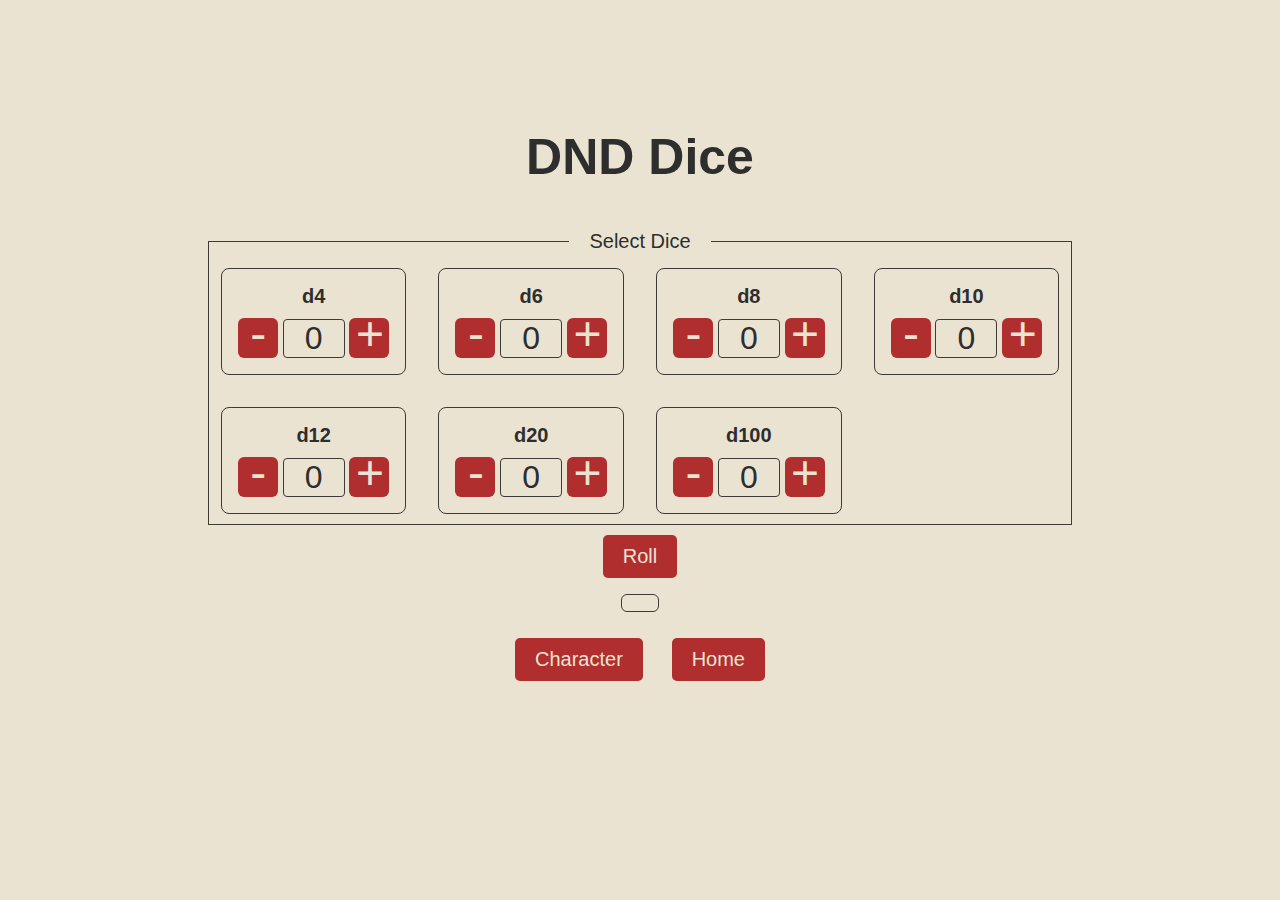
<file: dice/index.html>
<!DOCTYPE html>
<html lang="en-US">
    <head>
        <meta charset="UTF-8">
        <meta name="author" content="Leah Dykema">
        <meta name="description" content="A fully Screen Reader accessible character sheet and dice roller for for Dungeons and Dragons players.">
        <meta name="theme-color" media="(prefers-color-scheme: light)" content="#b02e2e" id="theme-color-meta">
        <meta name="theme-color" media="(prefers-color-scheme: dark)" content="#8b2526">
        <meta name="viewport" content="width=device-width, initial-scale=1.0">
        <meta property="og:image" name="image" content="../favicon.png">
        <meta property="og:title" content="D&amp;D Dice">
        <meta property="og:description" content="A fully Screen Reader accessible character sheet and dice roller for for Dungeons and Dragons players.">
        <link rel="shortcut icon" type="image/x-icon" href="../favicon.ico?">
        <link rel="apple-touch-icon" type="image/x-icon" href="../favicon.png">
        <link rel="apple-touch-icon" type="image/png" sizes="16x16" href="../favicon.ico">
        <link rel="apple-touch-icon" type="image/png" sizes="32x32" href="../favicon.ico">
        <link rel="apple-touch-icon" type="image/png" sizes="48x48" href="../favicon.ico">
        <link rel="apple-touch-icon" type="image/png" sizes="64x64" href="../favicon.ico">
        <link rel="apple-touch-icon" type="image/png" sizes="180x180" href="../favicon.png">
        <link rel="apple-touch-icon" type="image/png" sizes="152x152" href="../favicon.png">
        <link rel="apple-touch-icon" type="image/png" sizes="180x180" href="../favicon.png">
        <link rel="apple-touch-icon" type="image/png" sizes="192x192" href="../favicon.png">
        <link rel="apple-touch-icon" type="image/png" sizes="256x256" href="../favicon.png">
        <link rel="apple-touch-icon" type="image/png" sizes="512x512" href="../favicon.png">
        <title>D&amp;D Dice</title>
        <link href="../stylesheets/dice.css" rel="stylesheet">
    </head>
    <body>
        <h1>DND Dice</h1>
        <fieldset>
            <legend>Select Dice</legend>
            <div class="grid">
                <!-- d4 -->
                <div class="box">
                    <label for="d4">d4</label>
                    <div class="custom-spinner">
                        <button type="button" onclick="changeDiceCount('d4', -1)" aria-label="subtract">&#45;</button>
                        <span class="count" id="d4-count">0</span>
                        <button type="button" onclick="changeDiceCount('d4', 1)" aria-label="add">&#43;</button>
                    </div>
                </div>
                <!-- d6 -->
                <div class="box">
                    <label for="d6">d6</label>
                    <div class="custom-spinner">
                        <button type="button" onclick="changeDiceCount('d6', -1)" aria-label="subtract">&#45;</button>
                        <span class="count" id="d6-count">0</span>
                        <button type="button" onclick="changeDiceCount('d6', 1)" aria-label="add">&#43;</button>
                    </div>
                </div>
                <!-- d8 -->
                <div class="box">
                    <label for="d8">d8</label>
                    <div class="custom-spinner">
                        <button type="button" onclick="changeDiceCount('d8', -1)" aria-label="subtract">&#45;</button>
                        <span class="count" id="d8-count">0</span>
                        <button type="button" onclick="changeDiceCount('d8', 1)" aria-label="add">&#43;</button>
                    </div>
                </div>
                <!-- d10 -->
                <div class="box">
                    <label for="d10">d10</label>
                    <div class="custom-spinner">
                        <button type="button" onclick="changeDiceCount('d10', -1)" aria-label="subtract">&#45;</button>
                        <span class="count" id="d10-count">0</span>
                        <button type="button" onclick="changeDiceCount('d10', 1)" aria-label="add">&#43;</button>
                    </div>
                </div>
                <!-- d12 -->
                <div class="box">
                    <label for="d12">d12</label>
                    <div class="custom-spinner">
                        <button type="button" onclick="changeDiceCount('d12', -1)" aria-label="subtract">&#45;</button>
                        <span class="count" id="d12-count">0</span>
                        <button type="button" onclick="changeDiceCount('d12', 1)" aria-label="add">&#43;</button>
                    </div>
                </div>
                <!-- d20 -->
                <div class="box">
                    <label for="d20">d20</label>
                    <div class="custom-spinner">
                        <button type="button" onclick="changeDiceCount('d20', -1)" aria-label="subtract">&#45;</button>
                        <span class="count" id="d20-count">0</span>
                        <button type="button" onclick="changeDiceCount('d20', 1)" aria-label="add">&#43;</button>
                    </div>
                </div>
                <!-- d100 -->
                <div class="box">
                    <label for="d100">d100</label>
                    <div class="custom-spinner">
                        <button type="button" onclick="changeDiceCount('d100', -1)" aria-label="subtract">&#45;</button>
                        <span class="count" id="d100-count">0</span>
                        <button type="button" onclick="changeDiceCount('d100', 1)" aria-label="add">&#43;</button>
                    </div>
                </div>
            </div>
        </fieldset>
        <button onclick="rollAllDice()">Roll</button>
        <table id="diceResults"></table>
        <div class="nav" style="display: flex; margin: auto; max-width: 250px; justify-content: space-between;">
            <button class="button" type="button" onclick="characterPage()">Character</button>
            <button class="button" type="button" onclick="homePage()">Home</button>
        </div>
        <script>
            function characterPage() {
                window.location.href = '../character/index.html';
            }
            function homePage() {
                window.location.href = '../index.html';
            }
        </script>
        <script src="script.js"></script>
    </body>
</html>
</file>
<file: stylesheets/style.css>
:root {
  --bg: #1E1B18;
  --bg-light: #EAE3D2;
  --text-dark: #2E2E2E;
  --text-light: #EAE3D2;
  --text-muted: #C2B8A3;
  --accent: #B02E2E;
  --accent-hover: #8F2323;
  --border: #3E3A35;
  --highlight: #F2C94C;
  --success: #2F855A;
  --danger: #C53030;
}

html {
    font-family: Arial, Helvetica, sans-serif;
    text-align: center;
}

body {
    height: 100%;
    margin: 0;
}

h1 {
    margin-top: 10%;
    font-size: 80px;
}

.button {
    display: block;
    margin: auto;
    background-color: var(--accent);
    color: var(--text-light);
    border: none;
    width: 150px;
    padding: 0.5rem 1rem;
    border-radius: 6px;
    text-decoration: none;
    cursor: pointer;
    transition: all 300ms ease;
}

@media (hover: hover) {
    .button:hover,
    .button:focus {
        background-color: var(--accent-hover);
        color: var(--text-muted);
        transform: scale(1.1);
    }
}

@media (max-width: 786px) {
    h1 {
        margin-top: 40%;
        font-size: 40px;
    }
}

/* Light Theme */
@media (prefers-color-scheme: light) {
    html {
        background-color: var(--bg-light);
        color: var(--text-dark);
    }
}

/* Dark Theme */
@media (prefers-color-scheme: dark) {
    html {
        background-color: var(--bg);
        color: var(--text-light);
    }
}
</file>
<file: stylesheets/character.css>
:root {
    --bg: #1e1b18;
    --bg-light: #eae3d2;
    --text-dark: #2e2e2e;
    --text-light: #eae3d2;
    --text-muted: #c2b8a3;
    --accent: #b02e2e;
    --accent-hover: #8f2323;
    --border: #3e3a35;
    --highlight: #f2c94c;
    --success: #2f855a;
    --danger: #c53030;
}

html {
    font-family: Arial, Helvetica, sans-serif;
    text-align: center;
}

body {
    height: 100%;
    margin: 0;
    margin-bottom: 2%;
}

h1 {
    margin-top: 2%;
    font-size: 80px;
}

.controls .button,
.controls button,
a.button {
    margin: 20px auto;
    font-size: 25px;
    width: 100px;
}

.button {
    display: block;
    margin: auto;
    background-color: var(--accent);
    color: var(--text-light);
    border: none;
    padding: 0.5rem 1rem;
    border-radius: 6px;
    text-decoration: none;
    cursor: pointer;
    transition: all 300ms ease;
}

.top-field {
    display: flex;
    margin: auto;
    width: 1000px;
}

fieldset {
    display: block;
    margin: auto;
    width: 500px;
    border: 1px solid var(--border);
}

legend {
    font-size: 20px;
}

.controls {
    display: flex;
    margin: auto;
    max-width: 700px;
}

select {
    appearance: none;
    -webkit-appearance: none;
    -moz-appearance: none;
    border: 1px solid #7e786f;
    border-radius: 6px;
    padding: 0.5rem;
    font-size: 1rem;
    box-shadow: none;
    background-image: none;
    transition: background-color 0.3s, border-color 0.3s;
}

input,
select {
    border: 1px solid #7e786f;
    margin: 0;
    padding: 0.5rem;
    border-radius: 6px;
    font-size: 16px;
    width: 100%;
    box-sizing: border-box;
    transition: background-color 0.3s, border-color 0.3s;
}

input:focus,
select:focus {
    background-color: var(--highlight);
    color: var(--text-dark);
    border-color: var(--accent);
    outline: none;
}

input[type="number"]::-webkit-inner-spin-button,
input[type="number"]::-webkit-outer-spin-button {
    -webkit-appearance: none;
    margin: 0;
}

.custom-spinner {
    display: flex;
    align-items: center;
    gap: 0.3rem;
}

.custom-spinner input {
    width: 60px;
    text-align: center;
    font-size: 1.1rem;
    border-radius: 4px;
}

.custom-spinner button {
    background-color: var(--accent);
    color: var(--text-light);
    border: 1px solid var(--border);
    border-radius: 6px;
    display: flex;
    align-items: center;
    justify-content: center;
    font-size: 1.5rem;
    height: 2rem;
    width: 3rem;
    padding-bottom: 6px;
    vertical-align: middle;
    cursor: pointer;
    transition: all 300ms ease;
}

.basic-info {
    display: flex;
    flex-direction: column;
    align-items: center;
    gap: 1rem;
    max-width: 500px;
    margin: 0 auto;
}

.form-row {
    display: flex;
    align-items: center;
    width: 100%;
    justify-content: space-between;
}

.form-row label {
    flex: 0 0 120px;
    text-align: right;
    font-size: 16px;
    margin-right: 1rem;
}

.form-row input {
    flex: 1;
    padding: 0.5rem;
    border-radius: 4px;
}

.ability-grid {
    display: grid;
    grid-template-columns: repeat(3, 1fr);
    gap: 1rem;
    width: 50%;
    min-width: 500px;
    margin-top: 1rem;
    margin: 0 auto;
    text-align: center;
}

.ability-box {
    border: 1px solid var(--border);
    border-radius: 8px;
    padding: 0.5rem;
}

.ability-box label {
    display: block;
    font-weight: bold;
    margin-bottom: 0.5rem;
}

.ability-box input {
    width: 88%;
    padding: 0.5rem;
    font-size: 1.2rem;
    text-align: center;
    border-radius: 4px;
}

.modifier {
    padding-top: 0.5rem;
}

@media (hover: hover) {
    .button:hover,
    .button:focus {
        background-color: var(--accent-hover);
        color: var(--text-muted);
        transform: scale(1.1);
    }

    .custom-spinner button:hover {
        background-color: var(--accent-hover);
        transform: scale(1.1);
    }
}

@media (max-width: 768px) {
    h1 {
        margin-top: 10%;
        font-size: 2rem;
    }

    .top-field {
        display: block;
        width: auto;
    }

    fieldset {
        display: block;
        margin: auto;
        width: 350px;
    }

    legend {
        font-size: 15px;
    }

    .ability-grid {
        display: grid;
        grid-template-columns: repeat(2, 1fr);
        gap: 1rem;
        width: 100%;
        min-width: 200px;
        margin-top: 1rem;
        margin: 0 auto;
        text-align: center;
    }

    .controls .button,
    .controls button,
    a.button {
        font-size: 20px;
    }
}

/* Light Theme */
@media (prefers-color-scheme: light) {
    html {
        background-color: var(--bg-light);
        color: var(--text-dark);
    }

    input,
    select {
        background-color: var(--bg-light);
        color: var(--text-dark);
    }
}

/* Dark Theme */
@media (prefers-color-scheme: dark) {
    html {
        background-color: var(--bg);
        color: var(--text-light);
    }

    input,
    select {
        background-color: var(--bg);
        color: var(--text-light);
    }
}
</file>
<file: stylesheets/dice.css>
:root {
    --bg-dark: #1e1b18;
    --bg-light: #eae3d2;
    --text-dark: #2e2e2e;
    --text-light: #eae3d2;
    --text-muted: #c2b8a3;
    --accent: #b02e2e;
    --accent-hover: #8f2323;
    --border: #3e3a35;
    --highlight: #f2c94c;
    --success: #2f855a;
    --danger: #c53030;
}

html {
    font-family: Arial, Helvetica, sans-serif;
    text-align: center;
}

body {
    height: 100%;
    margin: 0;
    margin-bottom: 2%;
}

h1 {
    margin-top: 10%;
    font-size: 50px;
}

fieldset {
    display: flex;
    margin: auto;
    width: 500px;
    border: 1px solid var(--border);
}

legend {
    font-size: 20px;
    padding-top: 10px;
    padding-bottom: 10px;
    padding-left: 20px;
    padding-right: 20px;
}

button {
    margin-top: 10px;
    padding: 10px 20px;
    font-size: 20px;
    background-color: var(--accent);
    color: var(--text-light);
    border: none;
    border-radius: 5px;
    cursor: pointer;
    text-decoration: none;
    transition: all 300ms ease;
}

.grid {
    display: grid;
    grid-template-columns: repeat(4, 1fr);
    gap: 2rem;
    width: 100%;
    min-width: 500px;
    margin: 0 auto;
    padding: 0;
    text-align: center;
}

.box {
    margin: auto;
    border: 1px solid var(--border);
    border-radius: 8px;
    padding: 1rem;
}

.box label {
    display: block;
    padding-bottom: 10px;
    font-weight: bold;
    font-size: 20px;
}

.custom-spinner {
    display: flex;
    margin: auto;
    align-items: center;
    align-content: center;
    text-align: center;
    gap: 0.3rem;
}

.custom-spinner span {
    margin: auto;
    width: 60px;
    border: 1px solid var(--border);
    text-align: center;
    font-size: 2rem;
    border-radius: 4px;
}

.custom-spinner button {
    background-color: var(--accent);
    color: var(--text-light);
    border-radius: 6px;
    display: flex;
    align-items: center;
    justify-content: center;
    font-size: 3rem;
    height: 2.5rem;
    width: 2.5rem;
    margin: 0;
    padding: 0;
    padding-left: 1px;
    padding-bottom: 9px;
    cursor: pointer;
    transition: all 300ms ease;
}

#diceResults {
    margin: 1rem auto;
    width: fit-content;
    padding: 0.5rem 1rem;
    border: 1px solid var(--border);
    border-radius: 6px;
    font-size: 40px;
    font-family: Arial, Helvetica, sans-serif;
    white-space: pre-wrap;
}

@media (hover: hover) {
    button:hover,
    button:focus {
        background-color: var(--accent-hover);
    }
}

#result {
    margin-top: 20px;
    font-size: 24px;
}

@media (max-width: 768px) {
    h1 {
        margin-top: 10%;
        font-size: 2rem;
    }

    fieldset {
        display: block;
        margin: auto;
        width: 350px;
    }

    .grid {
        display: grid;
        grid-template-columns: repeat(2, 1fr);
        gap: 1rem;
        width: 100%;
        min-width: 200px;
        margin: 0 auto;
        text-align: center;
    }

    .custom-spinner span {
        width: 40px;
        font-size: 1.5rem;
    }

    .custom-spinner button {
        font-size: 2rem;
        height: 2rem;
        width: 2rem;
        padding-bottom: 6px;
    }

    #diceResults {
        font-size: 20px;
    }
}

@media (prefers-color-scheme: light) {
    body {
        background-color: var(--bg-light);
        color: var(--text-dark);
    }
}

@media (prefers-color-scheme: dark) {
    body {
        background-color: var(--bg-dark);
        color: var(--text-light)
    }
}

@media (prefers-more-contrast: more) {
    /* Light Theme */
    @media (prefers-color-scheme: light) {
        html {
            background-color: #fff;
            color: #000;
        }
    }

    /* Dark Theme */
    @media (prefers-color-scheme: dark) {
        html {
            background-color: #000;
            color: #fff;
        }
    }
}
</file>
